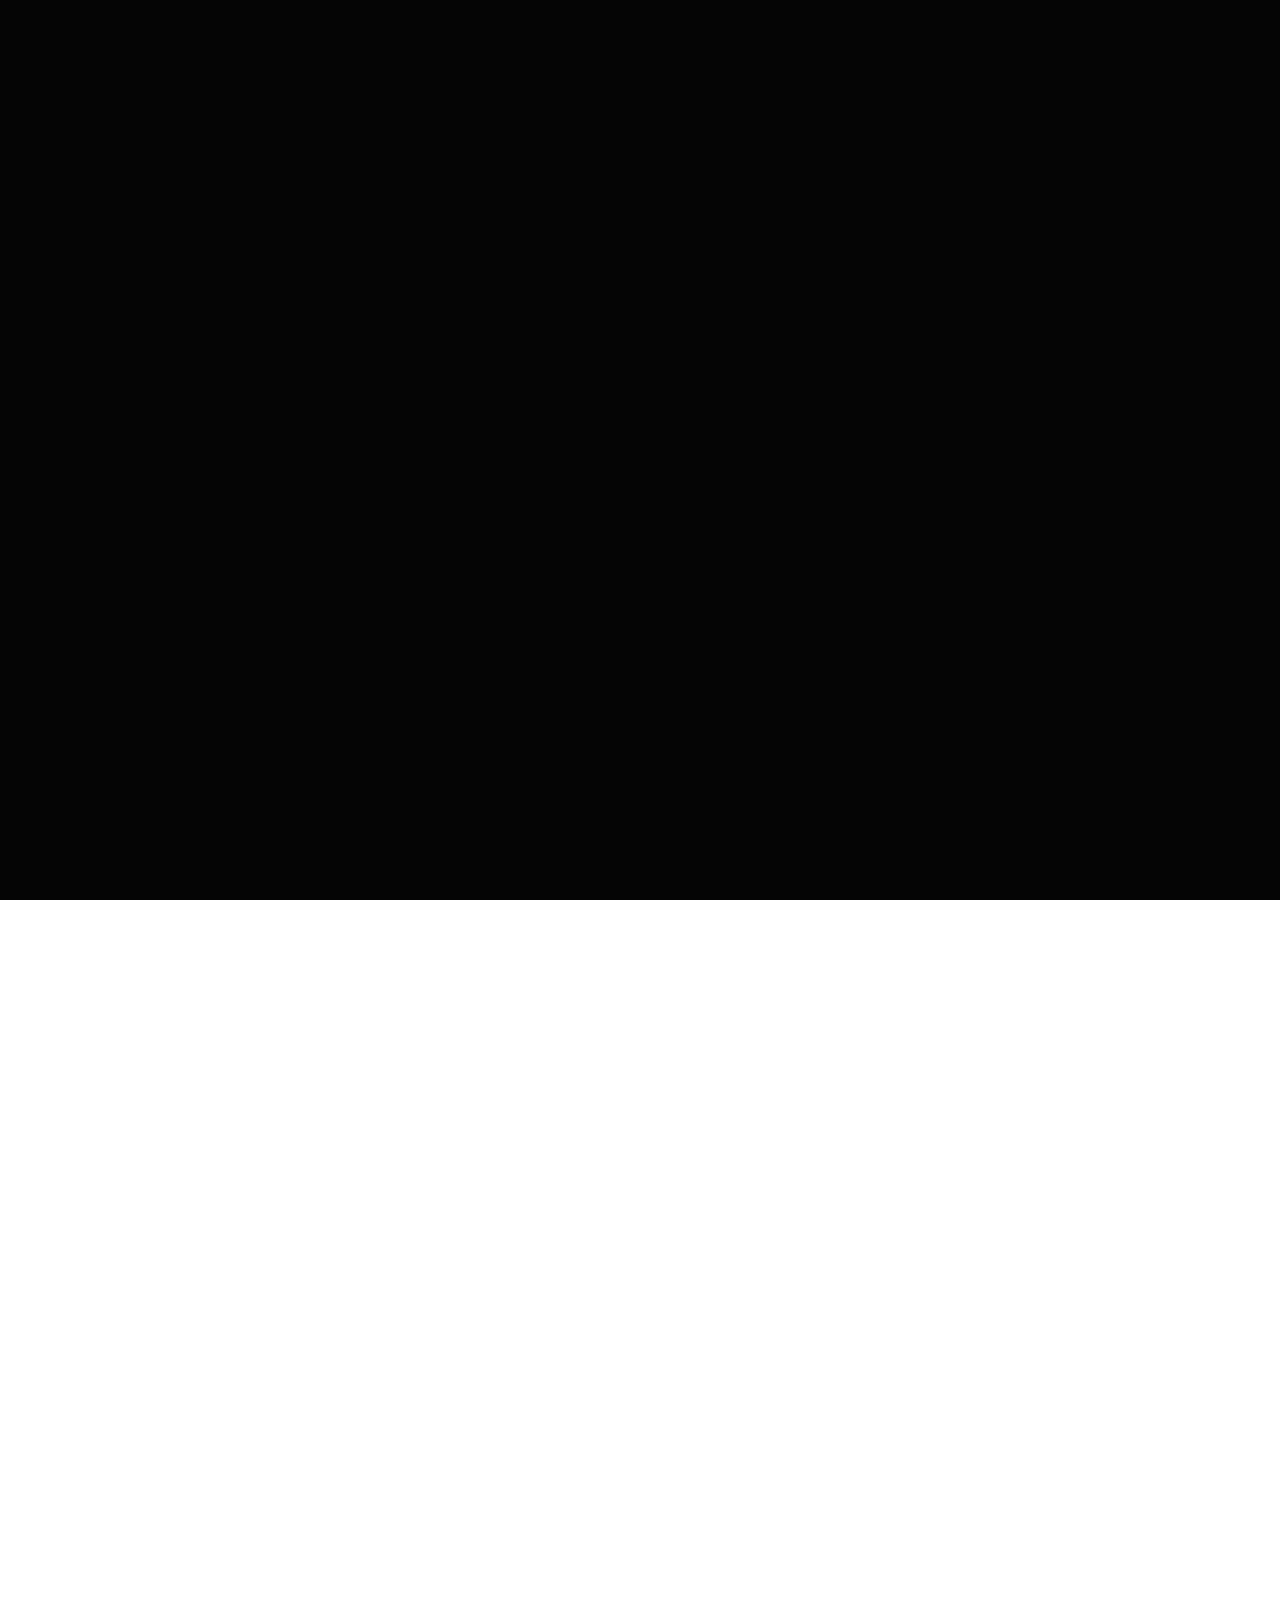
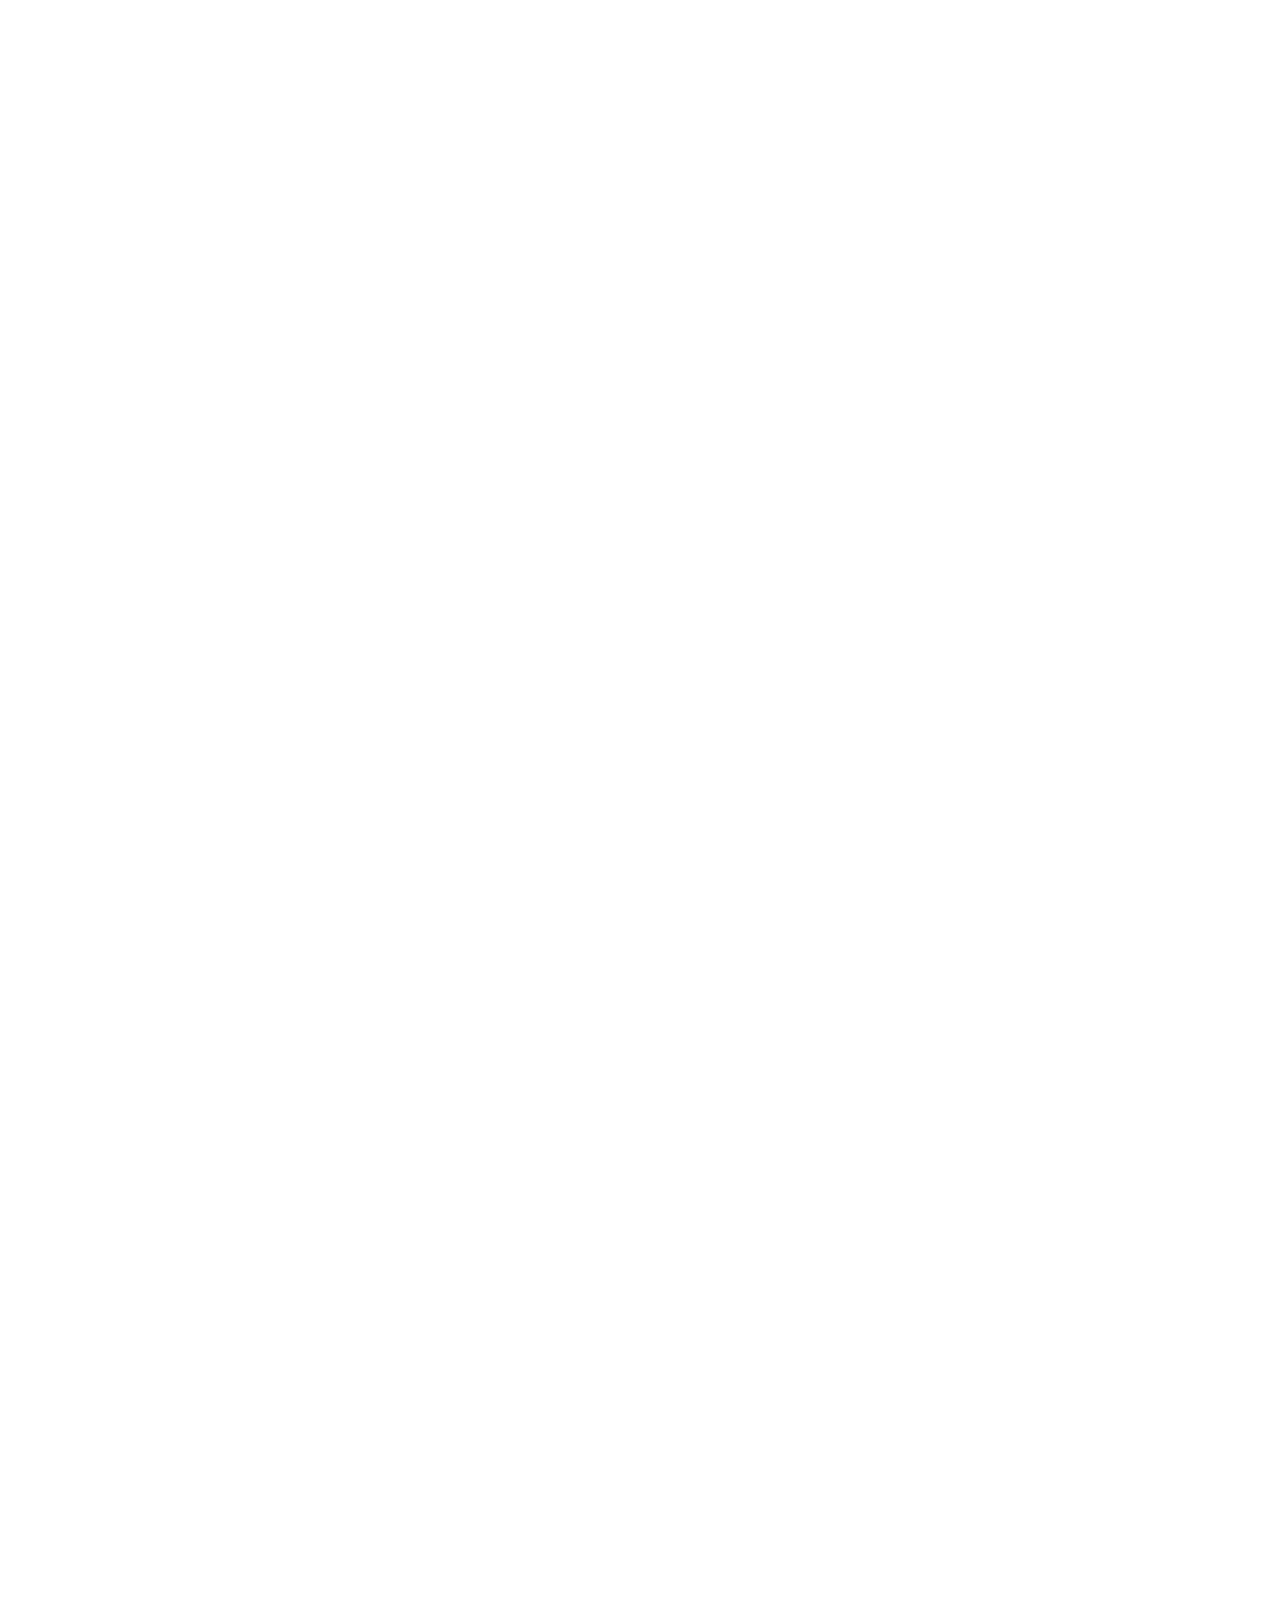
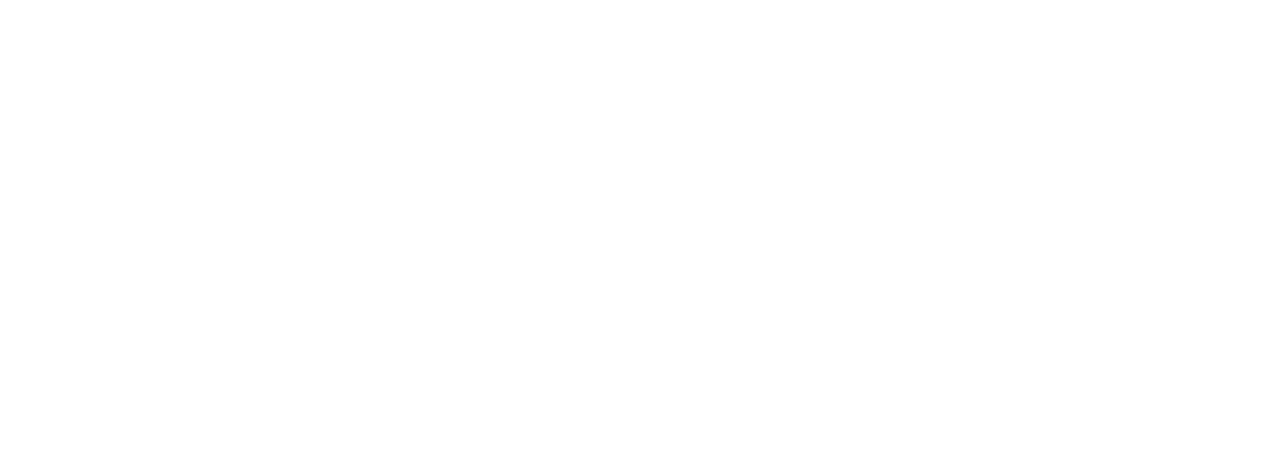
<file: index.html>
<!DOCTYPE html>
<html class="no-js" lang="en">

<head>

    <!--- basic page needs
    ================================================== -->
    <meta charset="utf-8">
    <title>Curriculum Vitae Colman Exequiel</title>
    <meta name="description" content="">
    <meta name="author" content="">

    <!-- mobile specific metas
    ================================================== -->
    <meta name="viewport" content="width=device-width, initial-scale=1">

    <!-- CSS
    ================================================== -->
    <link rel="stylesheet" href="css/base.css">
    <link rel="stylesheet" href="css/vendor.css">
    <link rel="stylesheet" href="css/main.css">

    <!-- script
    ================================================== -->
    <script src="js/modernizr.js"></script>
    <script src="js/pace.min.js"></script>

    <!-- favicons
    ================================================== -->
    <link rel="apple-touch-icon" sizes="180x180" href="apple-touch-icon.png">
    <link rel="icon" type="image/png" sizes="32x32" href="favicon-32x32.png">
    <link rel="icon" type="image/png" sizes="16x16" href="favicon-16x16.png">
    <link rel="manifest" href="site.webmanifest">

</head>

<body id="top">

    <div id="preloader">
        <div id="loader"></div>
    </div>

    <!-- site header
    ================================================== -->
    <header class="s-header">

        <div class="header-logo">
            <a class="site-logo" href="index.html">
                <img src="images/logo.png" alt="Homepage">
            </a>
        </div>

        <nav class="header-nav-wrap">
            <ul class="header-main-nav">
                <li class="current"><a class="smoothscroll" href="#intro" title="intro">Intro</a></li>
                <li><a class="smoothscroll" href="#about" title="about">About</a></li>
                <li><a class="smoothscroll" href="#services" title="services">Servicios</a></li>
                <li><a class="smoothscroll" href="#works" title="works">Trabajos</a></li>
                <li><a class="smoothscroll" href="#contact" title="contact us">Contactar</a></li>
            </ul>

            <ul class="header-social">
                <li><a href="https://github.com/caexequiel"><i class="fab fa-github" aria-hidden="true"></i></a></li>
                <li><a href="https://www.youtube.com/channel/UCHGMLG-lRmL5ixbbRNYFh_Q"><i class="fab fa-youtube"
                            aria-hidden="true"></i></a></li>
                <li><a href="https://www.linkedin.com/in/caexequiel"><i class="fab fa-linkedin"
                            aria-hidden="true"></i></a></li>

            </ul>
        </nav>

        <a class="header-menu-toggle" href="#"><span>Menu</span></a>

    </header> <!-- end s-header -->


    <!-- intro
    ================================================== -->
    <section id="intro" class="s-intro target-section">

        <div class="row intro-content">

            <div class="column large-9 mob-full intro-text">
                <h3>Hola, Soy Colman Adrián Exequiel</h3>
                <h1>
                    Profesor En Física <br>
                    Desarrollador De Software <br>
                    Y Analista De Datos
                </h1>
            </div>

            <div class="intro-scroll">
                <a href="#about" class="intro-scroll-link smoothscroll">
                    Scroll Por Más
                </a>
            </div>

            <div class="intro-grid"></div>
            <div class="intro-pic"></div>

        </div> <!-- end row -->

    </section> <!-- end intro -->


    <!-- about
    ================================================== -->
    <section id="about" class="s-about target-section">

        <div class="about-me">

            <div class="row heading-block" data-aos="fade-up">
                <div class="column large-full">
                    <h2 class="section-heading">Sobre Mi</h2>
                </div>
            </div>

            <div class="row about-me__content" data-aos="fade-up">
                <div class="column large-full about-me__text">
                    <p class="lead">
                        ¡Hola! Soy un profesional con formación en Ciencias Físicas y tengo un título como Profesor en
                        Física. Me apasiona la Ciencia de Datos y tengo experiencia en programación con Python. Además,
                        trabajé como profesor universitario durante 4 años, enseñando bioestadística.
                    </p>

                    <p>
                        Llevo varios años
                        desarrollando aplicaciones en Python y actualmente me estoy enfocando en crear aplicaciones
                        móviles con Android Studio. También tengo habilidades en modelado 3D y animación, con varios
                        proyectos personales desarrollados en este campo. Si necesitas ayuda en alguno de estos ámbitos,
                        estaré encantado de ayudarte. 
                    </p>
                    <p>
                        Mis habilidades se basan en el manejo de los siguientes lenguajes de programación y de
                        etiquetas: C++, Python, Java, HTML, Processing, Action script 3, JavaScript, CSS, Robótica con
                        Arduino, Análisis de datos con pandas, numpy, seaborn, etc.
                        Aprendizaje automático supervisado y no supervisado.
                    </p>

                    <p>
                        Me encanta el desarrollo creativo 3D, AR, VR y audiovisual. Desde pequeño, apasionado del arte y la tecnología, y siempre se ha soñado con poder combinar ambas pasiones
                        para crear experiencias únicas.

                        Comencé a aprender modelado y animación 3D en Blender en el 2016, y rápidamente
                        comencé a adquirir experiencias en esta herramienta realizando cursos en la UTN en desarrollo de 
                        videojuegos exportando modelosd a Unity. También tengo formación en impresión 3D, actualmente cuento
                        con dos impresoras Ender 3 que me permiten traer mis diseños al mindo físico.
                        
                    </p>

                    <p>
                        

                        Actualmente, estoy desarrollando una aplicación de realidad aumentada para educación.
                        Esta aplicación permitirá a los estudiantes aprender sobre diferentes temas de una forma
                        interactiva y divertida.
                    </p>
                </div>
            </div>

            <div class="row about-me__buttons">
                <div class="column large-half tab-full" data-aos="fade-up">
                    <a href="#0" class="btn btn--stroke full-width">Contratar</a>
                </div>
                <div class="column large-half tab-full" data-aos="fade-up">
                    <a href="#0" class="btn btn--primary full-width">Descarga CV</a>
                </div>
            </div>

        </div> <!-- end about-me -->

        <div class="about-experience">

            <div class="row heading-block" data-aos="fade-up">
                <div class="column large-full">
                    <h2 class="section-heading">Trabajos y Estudios</h2>
                </div>
            </div>

            <div class="row about-experience__timeline">

                <div class="column large-half tab-full" data-aos="fade-up">
                    <div class="timeline">

                        <div class="timeline__icon-wrap">
                            <span class="timeline__icon timeline__icon--work"></span>
                        </div>

                        <div class="timeline__block">
                            <div class="timeline__bullet"></div>
                            <div class="timeline__header">
                                <p class="timeline__timeframe">Agosto 2017 - Present</p>
                                <h3 class="item-title">Awesome Studio</h3>
                                <h5>Lead Designer</h5>
                            </div>
                            <div class="timeline__desc">
                                <p>Lorem ipsum Occaecat do esse ex et dolor culpa nisi ex in magna consectetur nisi
                                    cupidatat laboris esse eiusmod deserunt aute do quis velit esse sed Ut proident
                                    cupidatat nulla esse cillum laborum occaecat nostrud sit dolor incididunt amet est
                                    occaecat nisi.</p>
                            </div>
                        </div>

                        <div class="timeline__block">
                            <div class="timeline__bullet"></div>
                            <div class="timeline__header">
                                <p class="timeline__timeframe">July 2017 - June 2018</p>
                                <h3 class="item-title">Super Cool Agency</h3>
                                <h5>Frontend Developer</h5>
                            </div>
                            <div class="timeline__desc">
                                <p>Lorem ipsum Occaecat do esse ex et dolor culpa nisi ex in magna consectetur nisi
                                    cupidatat laboris esse eiusmod deserunt aute do quis velit esse sed Ut proident
                                    cupidatat nulla esse cillum laborum occaecat nostrud sit dolor incididunt amet est
                                    occaecat nisi.</p>
                            </div>
                        </div>

                        <div class="timeline__block">
                            <div class="timeline__bullet"></div>
                            <div class="timeline__header">
                                <p class="timeline__timeframe">March 2016 - June 2017</p>
                                <h3 class="item-title">Epic Design Studio</h3>
                                <h5>Frontend Developer</h5>
                            </div>
                            <div class="timeline__desc">
                                <p>Lorem ipsum Occaecat do esse ex et dolor culpa nisi ex in magna consectetur nisi
                                    cupidatat laboris esse eiusmod deserunt aute do quis velit esse sed Ut proident
                                    cupidatat nulla esse cillum laborum occaecat nostrud sit dolor incididunt amet est
                                    occaecat nisi.</p>
                            </div>
                        </div>

                    </div>
                </div>

                <div class="column large-half tab-full" data-aos="fade-up">
                    <div class="timeline">

                        <div class="timeline__icon-wrap">
                            <span class="timeline__icon timeline__icon--education"></span>
                        </div>

                        <div class="timeline__block">
                            <div class="timeline__bullet"></div>
                            <div class="timeline__header">
                                <p class="timeline__timeframe">July 2011 - June 2015</p>
                                <h3 class="item-title">University of Life</h3>
                                <h5>Master Degree</h5>
                            </div>
                            <div class="timeline__desc">
                                <p>Lorem ipsum Occaecat do esse ex et dolor culpa nisi ex in magna consectetur nisi
                                    cupidatat laboris esse eiusmod deserunt aute do quis velit esse sed Ut proident
                                    cupidatat nulla esse cillum laborum occaecat nostrud sit dolor incididunt amet est
                                    occaecat nisi.</p>
                            </div>
                        </div>

                        <div class="timeline__block">
                            <div class="timeline__bullet"></div>
                            <div class="timeline__header">
                                <p class="timeline__timeframe">July 2009 - June 2011</p>
                                <h3 class="item-title">State Design University</h3>
                                <h5>Bachelor Degree</h5>
                            </div>
                            <div class="timeline__desc">
                                <p>Lorem ipsum Occaecat do esse ex et dolor culpa nisi ex in magna consectetur nisi
                                    cupidatat laboris esse eiusmod deserunt aute do quis velit esse sed Ut proident
                                    cupidatat nulla esse cillum laborum occaecat nostrud sit dolor incididunt amet est
                                    occaecat nisi.</p>
                            </div>
                        </div>

                        <div class="timeline__block">
                            <div class="timeline__bullet"></div>
                            <div class="timeline__header">
                                <p class="timeline__timeframe">July 2005 - June 2009</p>
                                <h3 class="item-title">School of Hard Knocks</h3>
                                <h5>Bachelor Degree</h5>
                            </div>
                            <div class="timeline__desc">
                                <p>Lorem ipsum Occaecat do esse ex et dolor culpa nisi ex in magna consectetur nisi
                                    cupidatat laboris esse eiusmod deserunt aute do quis velit esse sed Ut proident
                                    cupidatat nulla esse cillum laborum occaecat nostrud sit dolor incididunt amet est
                                    occaecat nisi.</p>
                            </div>
                        </div>

                    </div>
                </div>
            </div>

        </div> <!-- end about-experience -->

    </section> <!-- end s-about -->
    <!-- Java Script
    ================================================== -->
    <script src="js/jquery-3.2.1.min.js"></script>
    <script src="js/plugins.js"></script>
    <script src="js/main.js"></script>

</body>
</file>
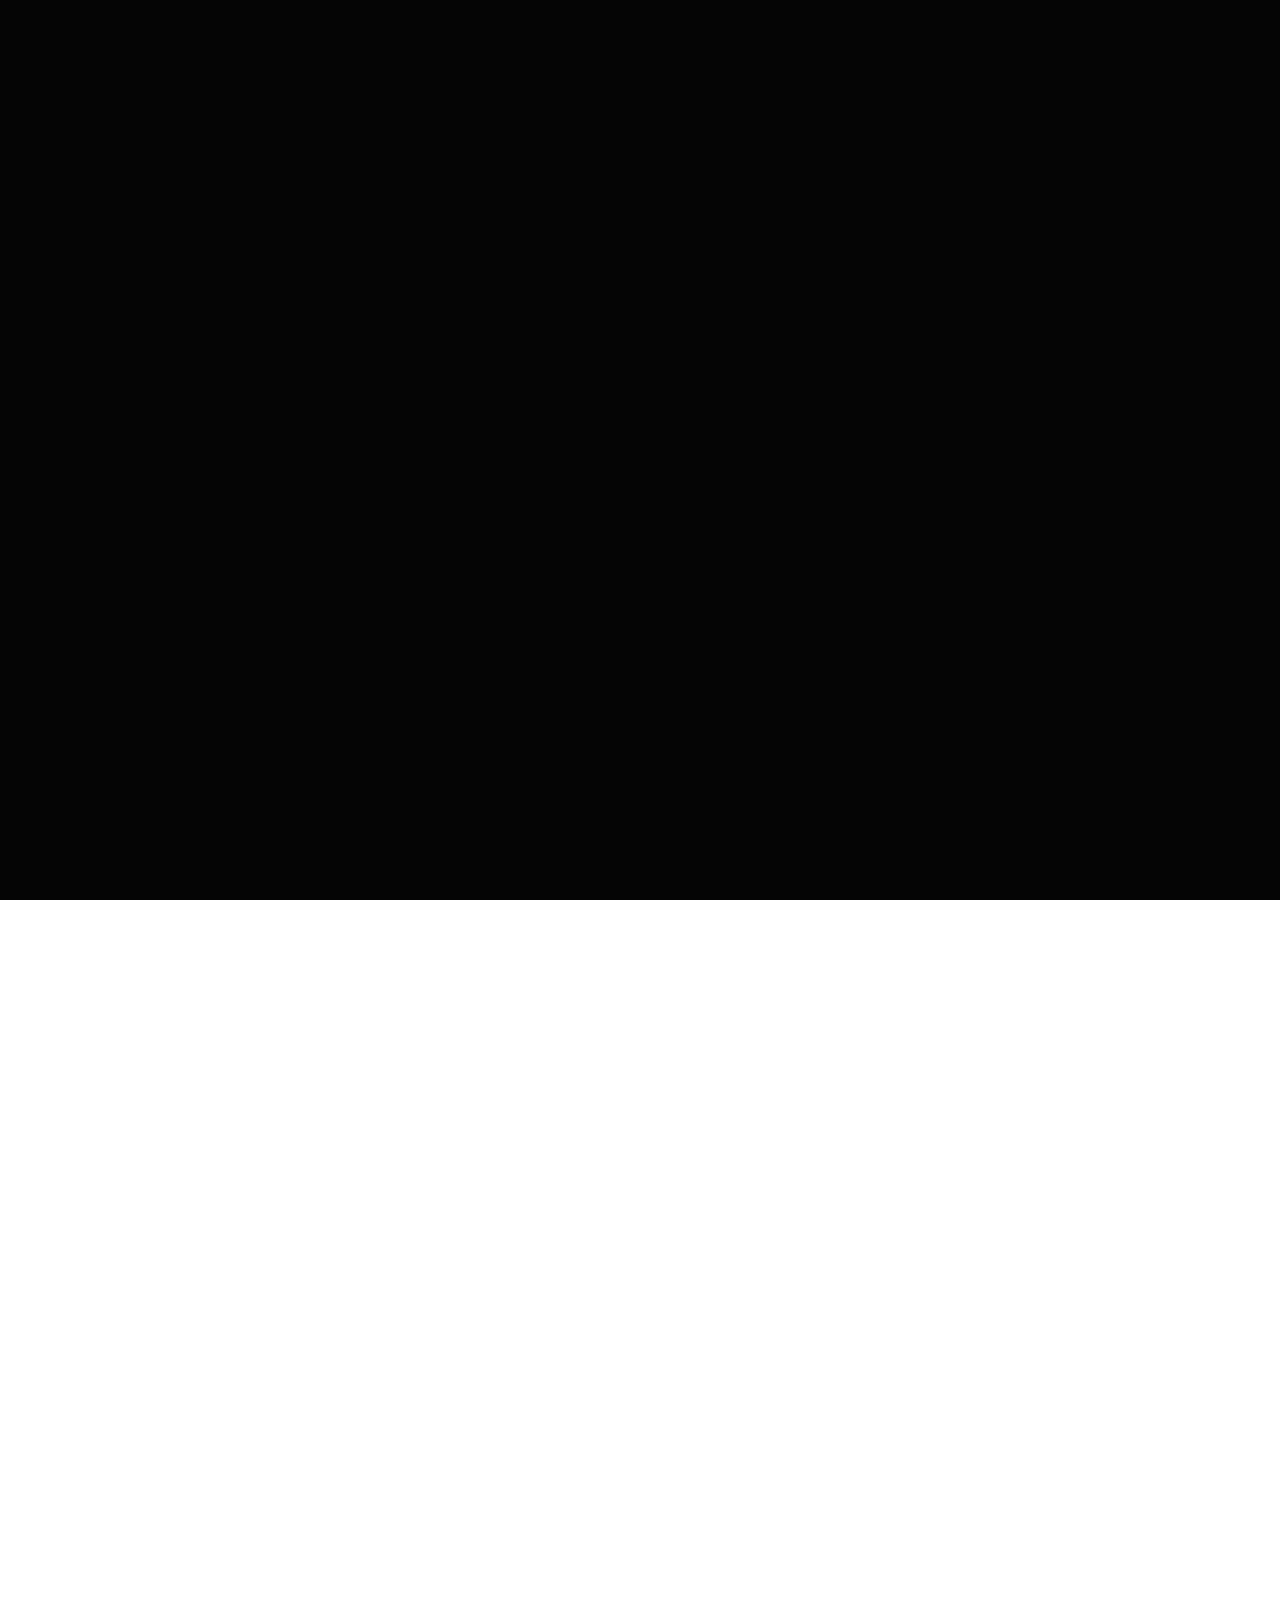
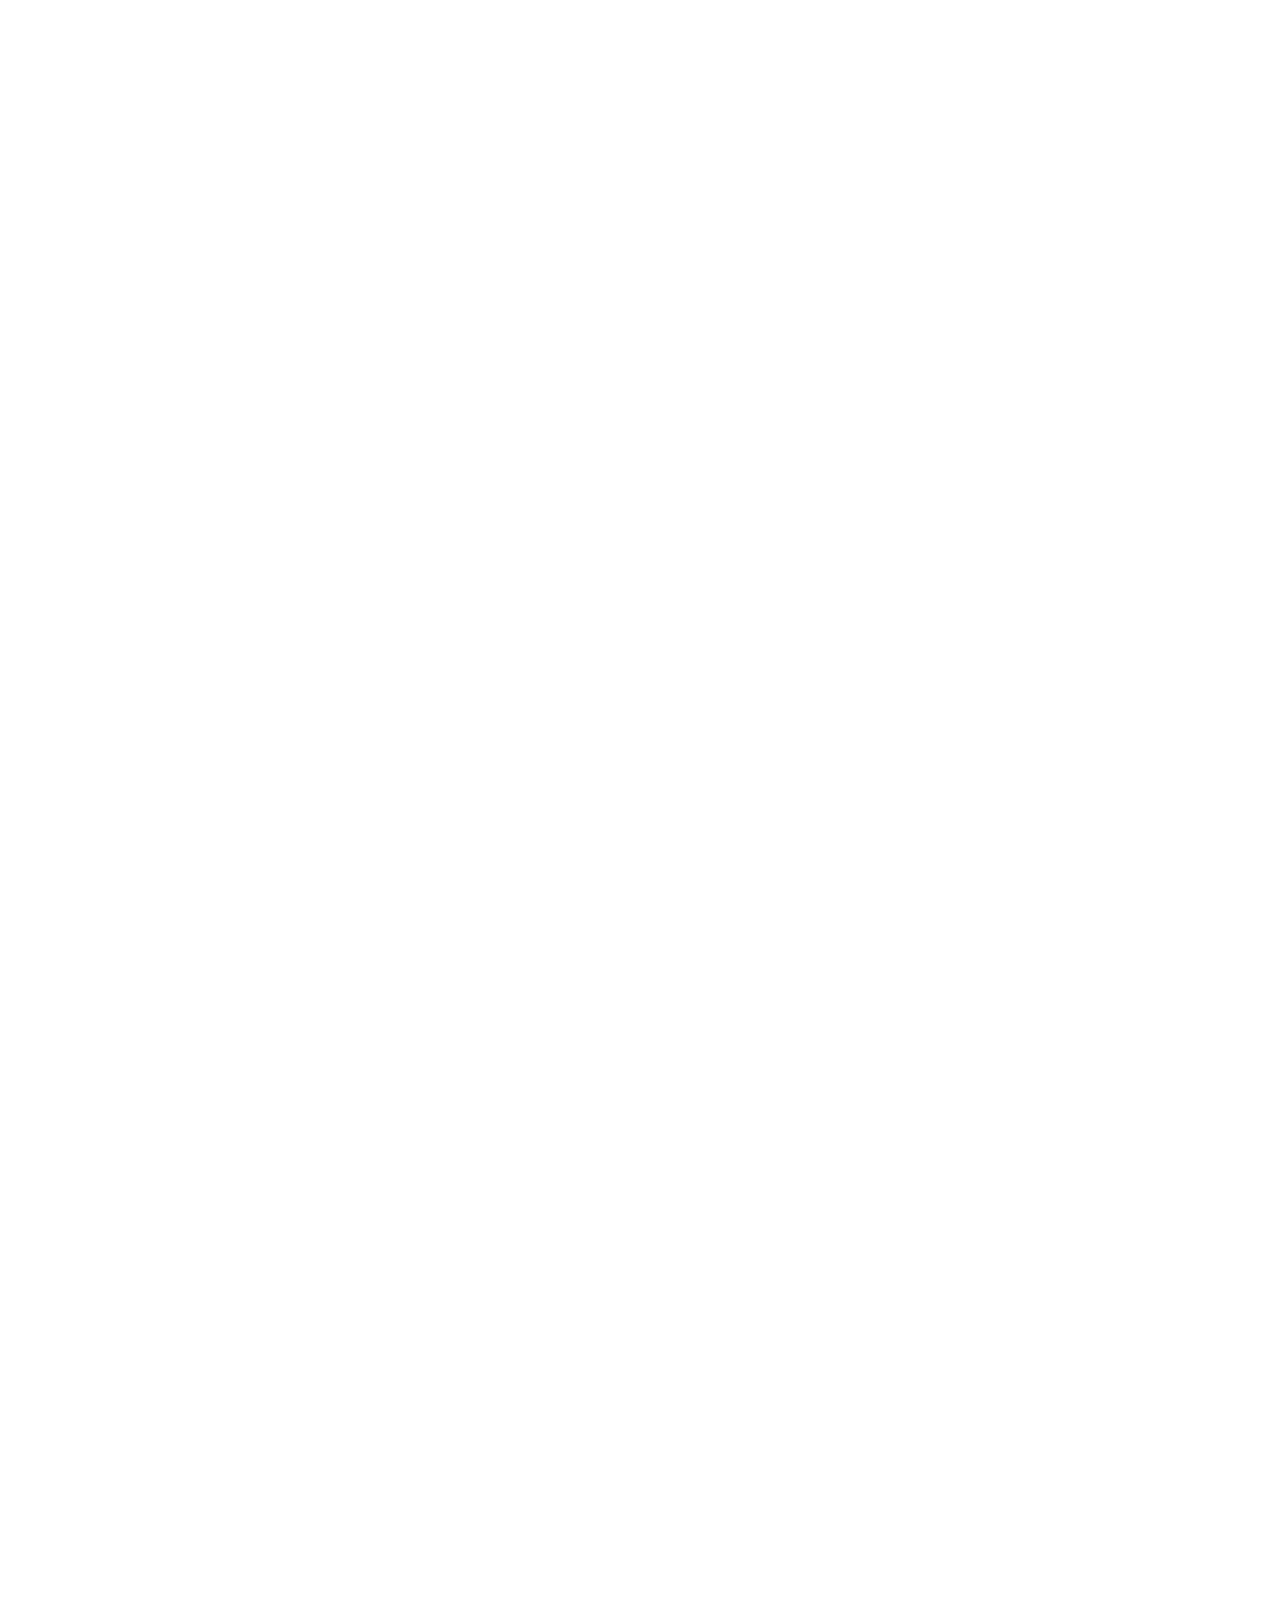
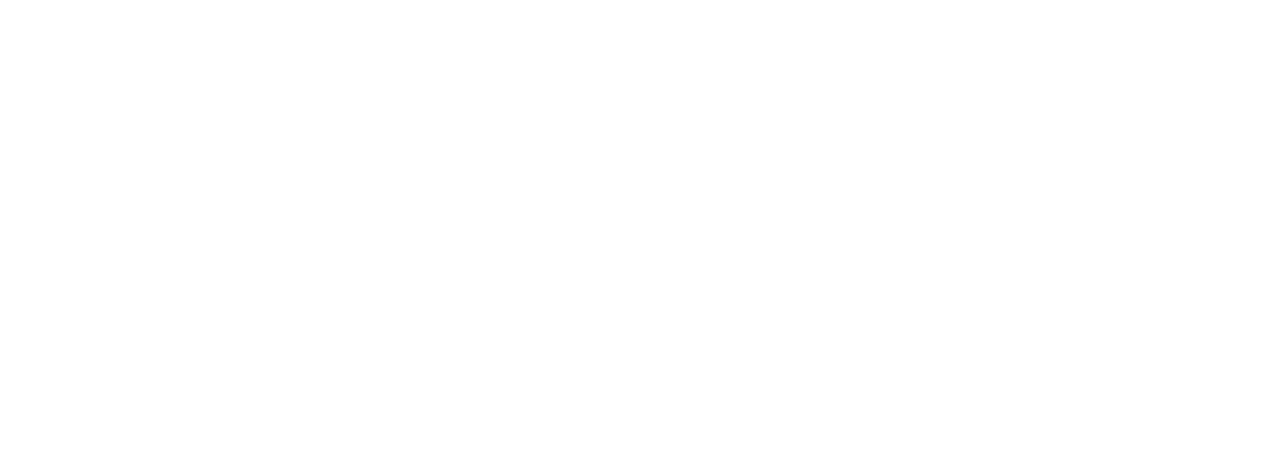
<file: index - copia.html>
<!DOCTYPE html>
<html class="no-js" lang="en">

<head>

    <!--- basic page needs
    ================================================== -->
    <meta charset="utf-8">
    <title>Curriculum Vitae Colman Exequiel</title>
    <meta name="description" content="">
    <meta name="author" content="">

    <!-- mobile specific metas
    ================================================== -->
    <meta name="viewport" content="width=device-width, initial-scale=1">

    <!-- CSS
    ================================================== -->
    <link rel="stylesheet" href="css/base.css">
    <link rel="stylesheet" href="css/vendor.css">
    <link rel="stylesheet" href="css/main.css">

    <!-- script
    ================================================== -->
    <script src="js/modernizr.js"></script>
    <script src="js/pace.min.js"></script>

    <!-- favicons
    ================================================== -->
    <link rel="apple-touch-icon" sizes="180x180" href="apple-touch-icon.png">
    <link rel="icon" type="image/png" sizes="32x32" href="favicon-32x32.png">
    <link rel="icon" type="image/png" sizes="16x16" href="favicon-16x16.png">
    <link rel="manifest" href="site.webmanifest">

</head>

<body id="top">

    <div id="preloader">
        <div id="loader"></div>
    </div>

    <!-- site header
    ================================================== -->
    <header class="s-header">

        <div class="header-logo">
            <a class="site-logo" href="index.html">
                <img src="images/logo.png" alt="Homepage">
            </a>
        </div>

        <nav class="header-nav-wrap">
            <ul class="header-main-nav">
                <li class="current"><a class="smoothscroll" href="#intro" title="intro">Intro</a></li>
                <li><a class="smoothscroll" href="#about" title="about">About</a></li>
                <li><a class="smoothscroll" href="#services" title="services">Servicios</a></li>
                <li><a class="smoothscroll" href="#works" title="works">Trabajos</a></li>
                <li><a class="smoothscroll" href="#contact" title="contact us">Contactar</a></li>
            </ul>

            <ul class="header-social">
                <li><a href="https://github.com/caexequiel"><i class="fab fa-github" aria-hidden="true"></i></a></li>
                <li><a href="https://www.youtube.com/channel/UCHGMLG-lRmL5ixbbRNYFh_Q"><i class="fab fa-youtube"
                            aria-hidden="true"></i></a></li>
                <li><a href="https://www.linkedin.com/in/caexequiel"><i class="fab fa-linkedin"
                            aria-hidden="true"></i></a></li>

            </ul>
        </nav>

        <a class="header-menu-toggle" href="#"><span>Menu</span></a>

    </header> <!-- end s-header -->


    <!-- intro
    ================================================== -->
    <section id="intro" class="s-intro target-section">

        <div class="row intro-content">

            <div class="column large-9 mob-full intro-text">
                <h3>Hola, Soy Colman Adrián Exequiel</h3>
                <h1>
                    Profesor En Física <br>
                    Desarrollador De Software <br>
                    Y Analista De Datos
                </h1>
            </div>

            <div class="intro-scroll">
                <a href="#about" class="intro-scroll-link smoothscroll">
                    Scroll Por Más
                </a>
            </div>

            <div class="intro-grid"></div>
            <div class="intro-pic"></div>

        </div> <!-- end row -->

    </section> <!-- end intro -->


    <!-- about
    ================================================== -->
    <section id="about" class="s-about target-section">

        <div class="about-me">

            <div class="row heading-block" data-aos="fade-up">
                <div class="column large-full">
                    <h2 class="section-heading">Sobre Mi</h2>
                </div>
            </div>

            <div class="row about-me__content" data-aos="fade-up">
                <div class="column large-full about-me__text">
                    <p class="lead">
                        ¡Hola! Soy un profesional con formación en Ciencias Físicas y tengo un título como Profesor en
                        Física. Me apasiona la Ciencia de Datos y tengo experiencia en programación con Python. Además,
                        trabajé como profesor universitario durante 4 años, enseñando bioestadística.
                    </p>

                    <p>
                        Llevo varios años
                        desarrollando aplicaciones en Python y actualmente me estoy enfocando en crear aplicaciones
                        móviles con Android Studio. También tengo habilidades en modelado 3D y animación, con varios
                        proyectos personales desarrollados en este campo. Si necesitas ayuda en alguno de estos ámbitos,
                        estaré encantado de ayudarte. 
                    </p>
                    <p>
                        Mis habilidades se basan en el manejo de los siguientes lenguajes de programación y de
                        etiquetas: C++, Python, Java, HTML, Processing, Action script 3, JavaScript, CSS, Robótica con
                        Arduino, Análisis de datos con pandas, numpy, seaborn, etc.
                        Aprendizaje automático supervisado y no supervisado.
                    </p>

                    <p>
                        Me encanta el desarrollo creativo 3D, AR, VR y audiovisual. Desde pequeño, apasionado del arte y la tecnología, y siempre se ha soñado con poder combinar ambas pasiones
                        para crear experiencias únicas.

                        Comencé a aprender modelado y animación 3D en Blender en el 2016, y rápidamente
                        comencé a adquirir experiencias en esta herramienta realizando cursos en la UTN en desarrollo de 
                        videojuegos exportando modelosd a Unity. También tengo formación en impresión 3D, actualmente cuento
                        con dos impresoras Ender 3 que me permiten traer mis diseños al mindo físico.
                        
                    </p>

                    <p>
                        

                        Actualmente, estoy desarrollando una aplicación de realidad aumentada para educación.
                        Esta aplicación permitirá a los estudiantes aprender sobre diferentes temas de una forma
                        interactiva y divertida.
                    </p>
                </div>
            </div>

            <div class="row about-me__buttons">
                <div class="column large-half tab-full" data-aos="fade-up">
                    <a href="#0" class="btn btn--stroke full-width">Contratar</a>
                </div>
                <div class="column large-half tab-full" data-aos="fade-up">
                    <a href="#0" class="btn btn--primary full-width">Descarga CV</a>
                </div>
            </div>

        </div> <!-- end about-me -->

        <div class="about-experience">

            <div class="row heading-block" data-aos="fade-up">
                <div class="column large-full">
                    <h2 class="section-heading">Work & Education</h2>
                </div>
            </div>

            <div class="row about-experience__timeline">

                <div class="column large-half tab-full" data-aos="fade-up">
                    <div class="timeline">

                        <div class="timeline__icon-wrap">
                            <span class="timeline__icon timeline__icon--work"></span>
                        </div>

                        <div class="timeline__block">
                            <div class="timeline__bullet"></div>
                            <div class="timeline__header">
                                <p class="timeline__timeframe">July 2018 - Present</p>
                                <h3 class="item-title">Awesome Studio</h3>
                                <h5>Lead Designer</h5>
                            </div>
                            <div class="timeline__desc">
                                <p>Lorem ipsum Occaecat do esse ex et dolor culpa nisi ex in magna consectetur nisi
                                    cupidatat laboris esse eiusmod deserunt aute do quis velit esse sed Ut proident
                                    cupidatat nulla esse cillum laborum occaecat nostrud sit dolor incididunt amet est
                                    occaecat nisi.</p>
                            </div>
                        </div>

                        <div class="timeline__block">
                            <div class="timeline__bullet"></div>
                            <div class="timeline__header">
                                <p class="timeline__timeframe">July 2017 - June 2018</p>
                                <h3 class="item-title">Super Cool Agency</h3>
                                <h5>Frontend Developer</h5>
                            </div>
                            <div class="timeline__desc">
                                <p>Lorem ipsum Occaecat do esse ex et dolor culpa nisi ex in magna consectetur nisi
                                    cupidatat laboris esse eiusmod deserunt aute do quis velit esse sed Ut proident
                                    cupidatat nulla esse cillum laborum occaecat nostrud sit dolor incididunt amet est
                                    occaecat nisi.</p>
                            </div>
                        </div>

                        <div class="timeline__block">
                            <div class="timeline__bullet"></div>
                            <div class="timeline__header">
                                <p class="timeline__timeframe">March 2016 - June 2017</p>
                                <h3 class="item-title">Epic Design Studio</h3>
                                <h5>Frontend Developer</h5>
                            </div>
                            <div class="timeline__desc">
                                <p>Lorem ipsum Occaecat do esse ex et dolor culpa nisi ex in magna consectetur nisi
                                    cupidatat laboris esse eiusmod deserunt aute do quis velit esse sed Ut proident
                                    cupidatat nulla esse cillum laborum occaecat nostrud sit dolor incididunt amet est
                                    occaecat nisi.</p>
                            </div>
                        </div>

                    </div>
                </div>

                <div class="column large-half tab-full" data-aos="fade-up">
                    <div class="timeline">

                        <div class="timeline__icon-wrap">
                            <span class="timeline__icon timeline__icon--education"></span>
                        </div>

                        <div class="timeline__block">
                            <div class="timeline__bullet"></div>
                            <div class="timeline__header">
                                <p class="timeline__timeframe">July 2011 - June 2015</p>
                                <h3 class="item-title">University of Life</h3>
                                <h5>Master Degree</h5>
                            </div>
                            <div class="timeline__desc">
                                <p>Lorem ipsum Occaecat do esse ex et dolor culpa nisi ex in magna consectetur nisi
                                    cupidatat laboris esse eiusmod deserunt aute do quis velit esse sed Ut proident
                                    cupidatat nulla esse cillum laborum occaecat nostrud sit dolor incididunt amet est
                                    occaecat nisi.</p>
                            </div>
                        </div>

                        <div class="timeline__block">
                            <div class="timeline__bullet"></div>
                            <div class="timeline__header">
                                <p class="timeline__timeframe">July 2009 - June 2011</p>
                                <h3 class="item-title">State Design University</h3>
                                <h5>Bachelor Degree</h5>
                            </div>
                            <div class="timeline__desc">
                                <p>Lorem ipsum Occaecat do esse ex et dolor culpa nisi ex in magna consectetur nisi
                                    cupidatat laboris esse eiusmod deserunt aute do quis velit esse sed Ut proident
                                    cupidatat nulla esse cillum laborum occaecat nostrud sit dolor incididunt amet est
                                    occaecat nisi.</p>
                            </div>
                        </div>

                        <div class="timeline__block">
                            <div class="timeline__bullet"></div>
                            <div class="timeline__header">
                                <p class="timeline__timeframe">July 2005 - June 2009</p>
                                <h3 class="item-title">School of Hard Knocks</h3>
                                <h5>Bachelor Degree</h5>
                            </div>
                            <div class="timeline__desc">
                                <p>Lorem ipsum Occaecat do esse ex et dolor culpa nisi ex in magna consectetur nisi
                                    cupidatat laboris esse eiusmod deserunt aute do quis velit esse sed Ut proident
                                    cupidatat nulla esse cillum laborum occaecat nostrud sit dolor incididunt amet est
                                    occaecat nisi.</p>
                            </div>
                        </div>

                    </div>
                </div>
            </div>

        </div> <!-- end about-experience -->

    </section> <!-- end s-about -->




    <!-- Java Script
    ================================================== -->
    <script src="js/jquery-3.2.1.min.js"></script>
    <script src="js/plugins.js"></script>
    <script src="js/main.js"></script>

</body>
</file>
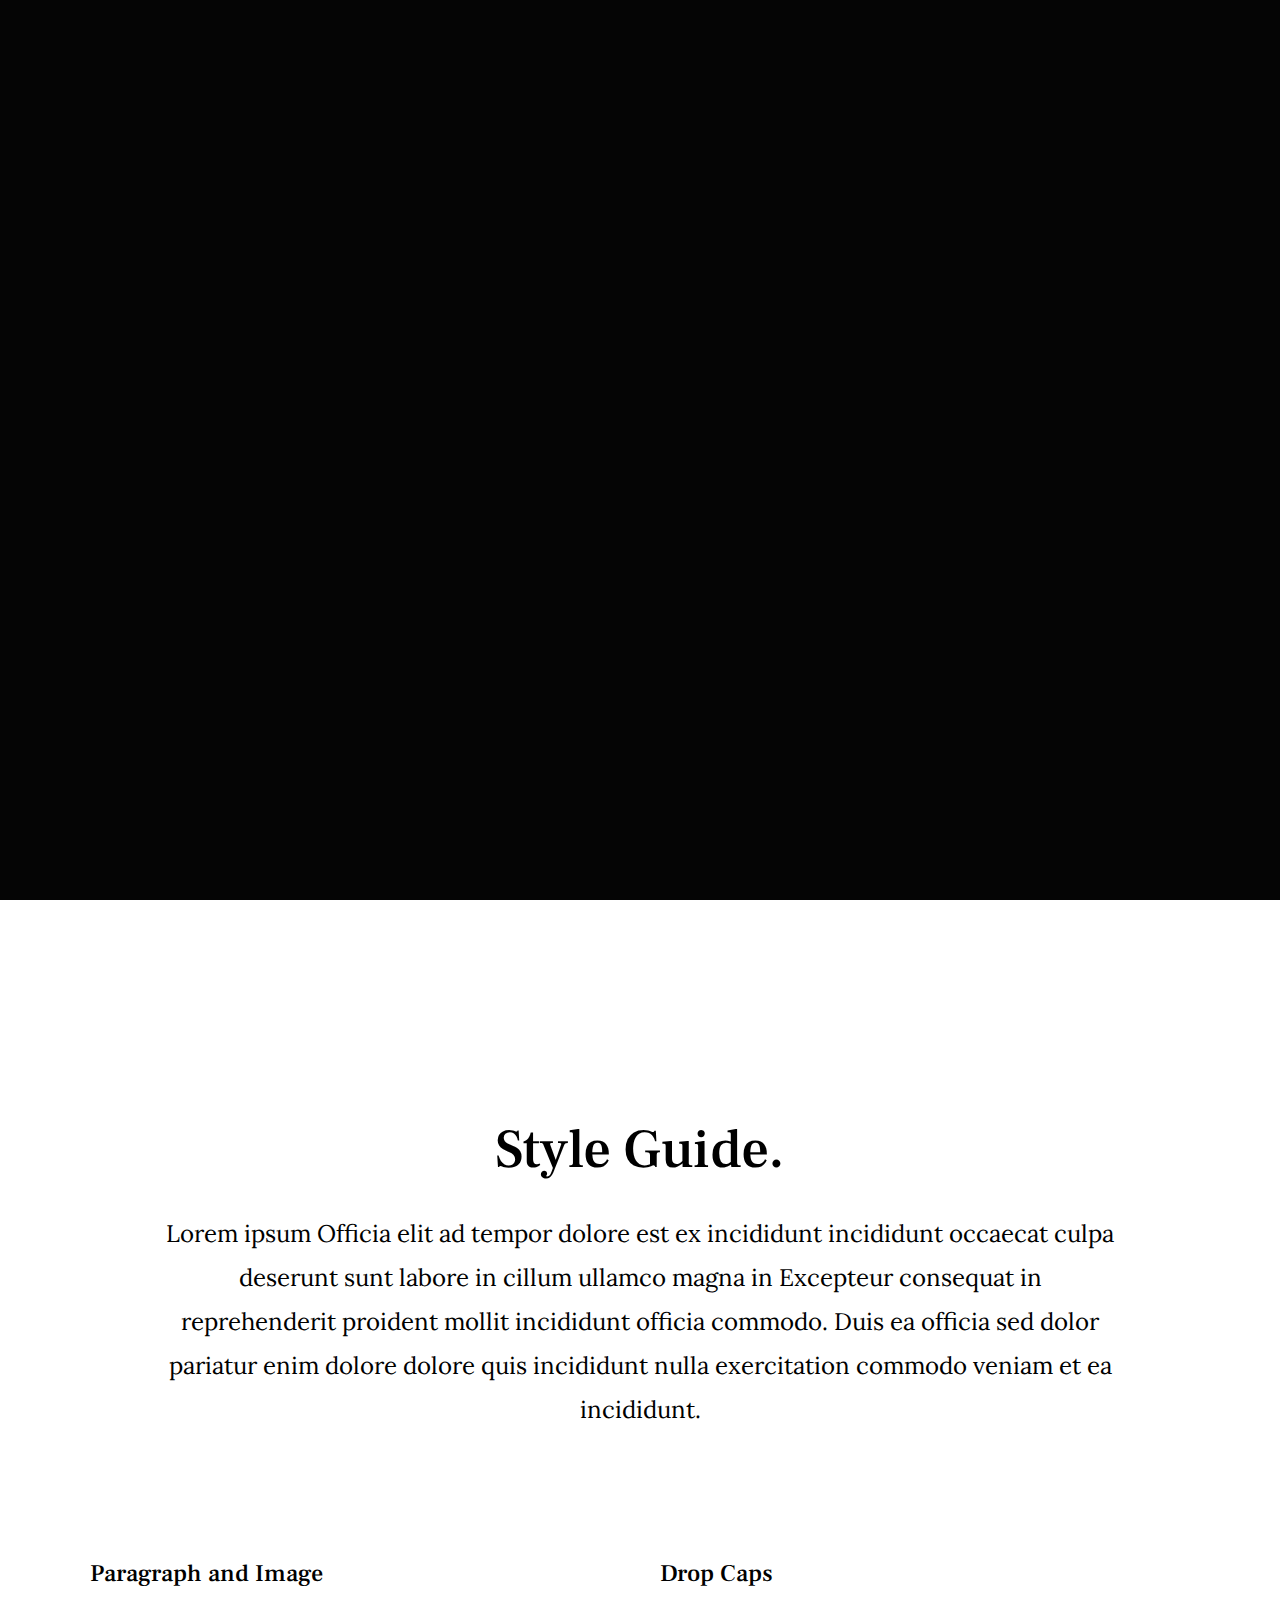
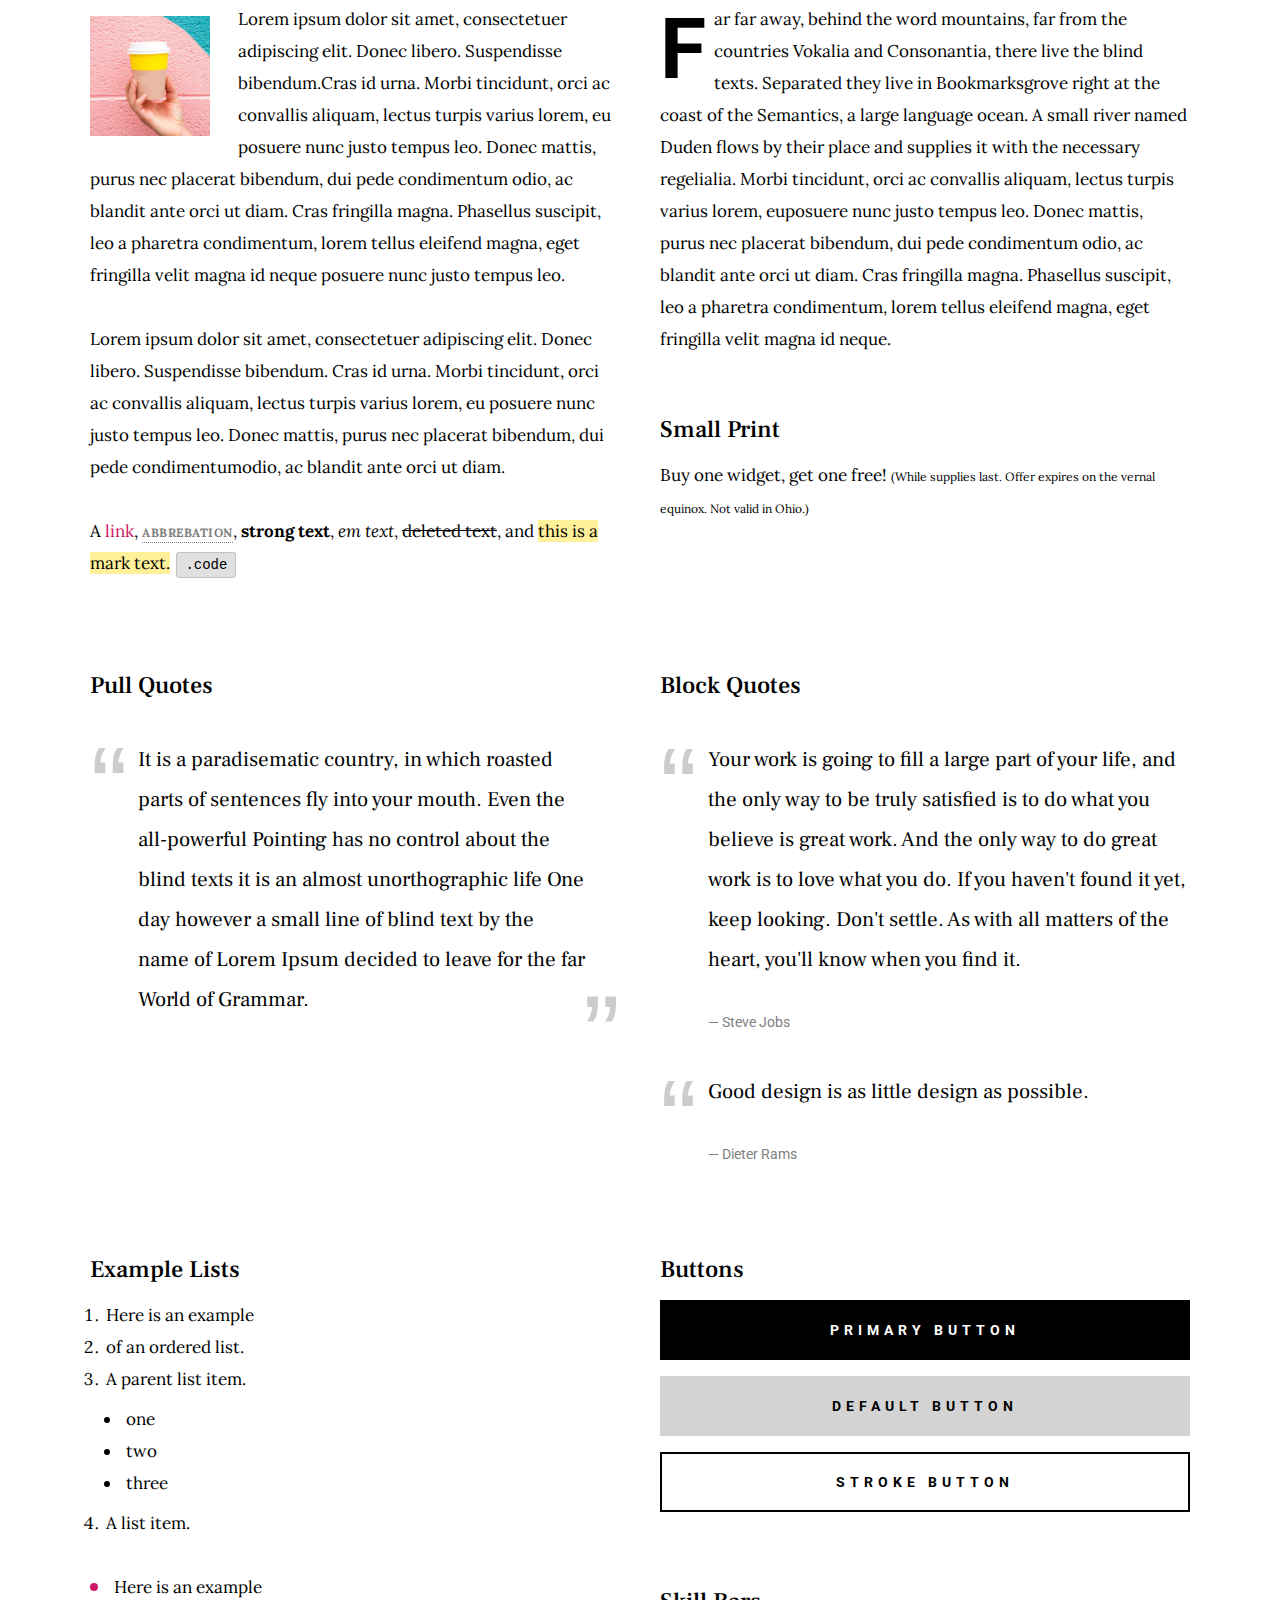
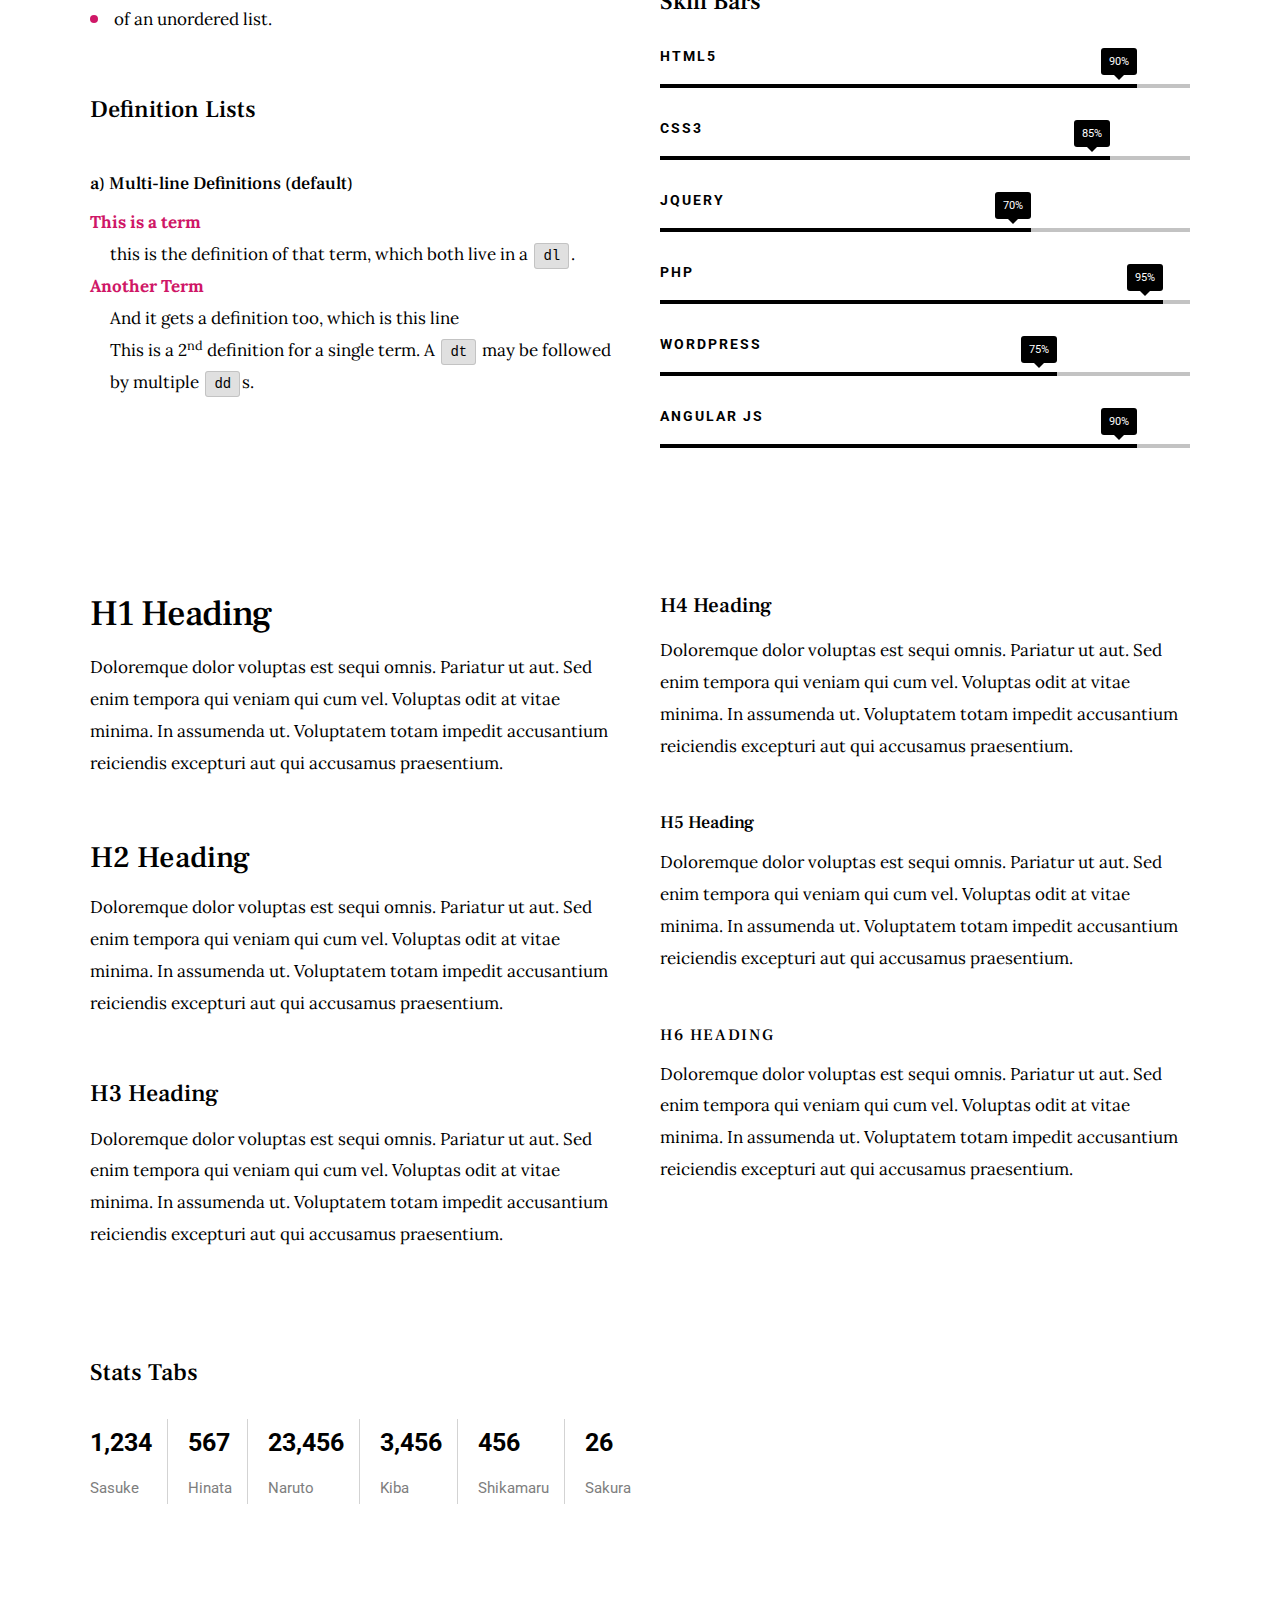
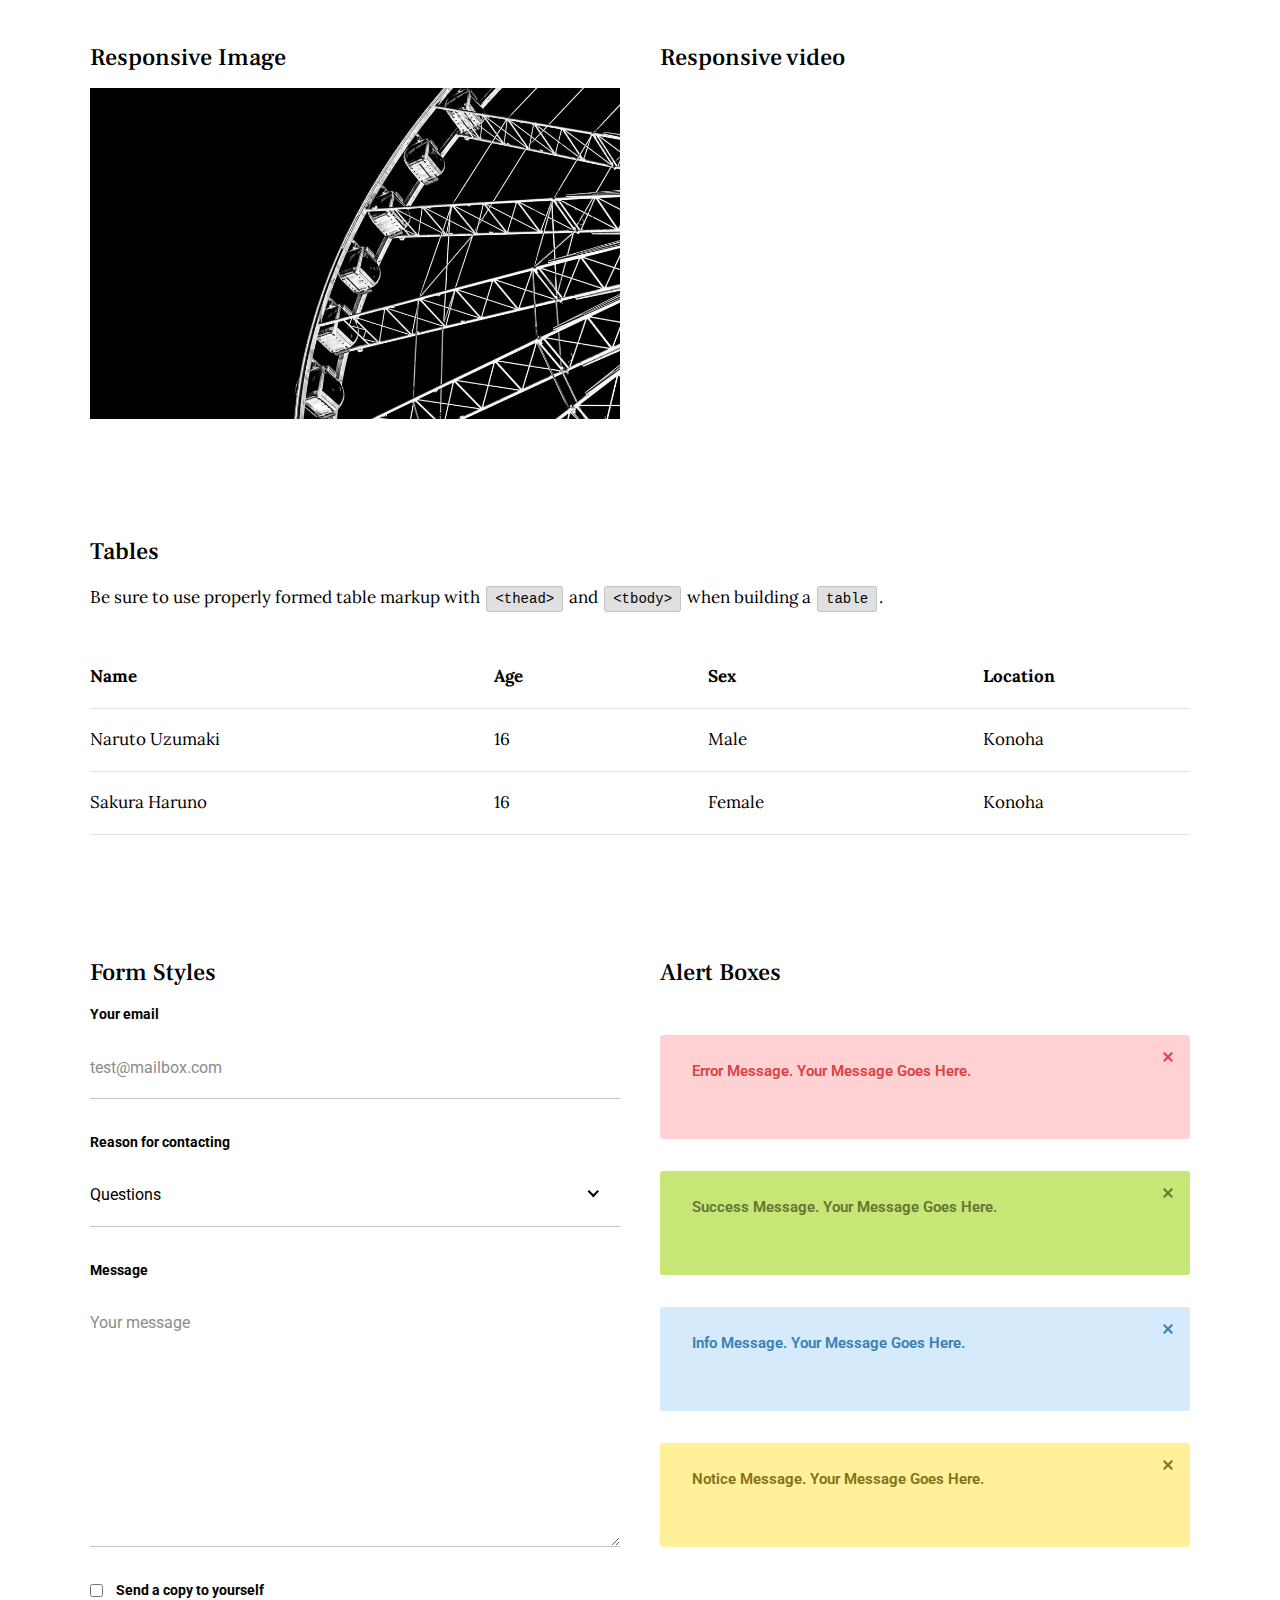
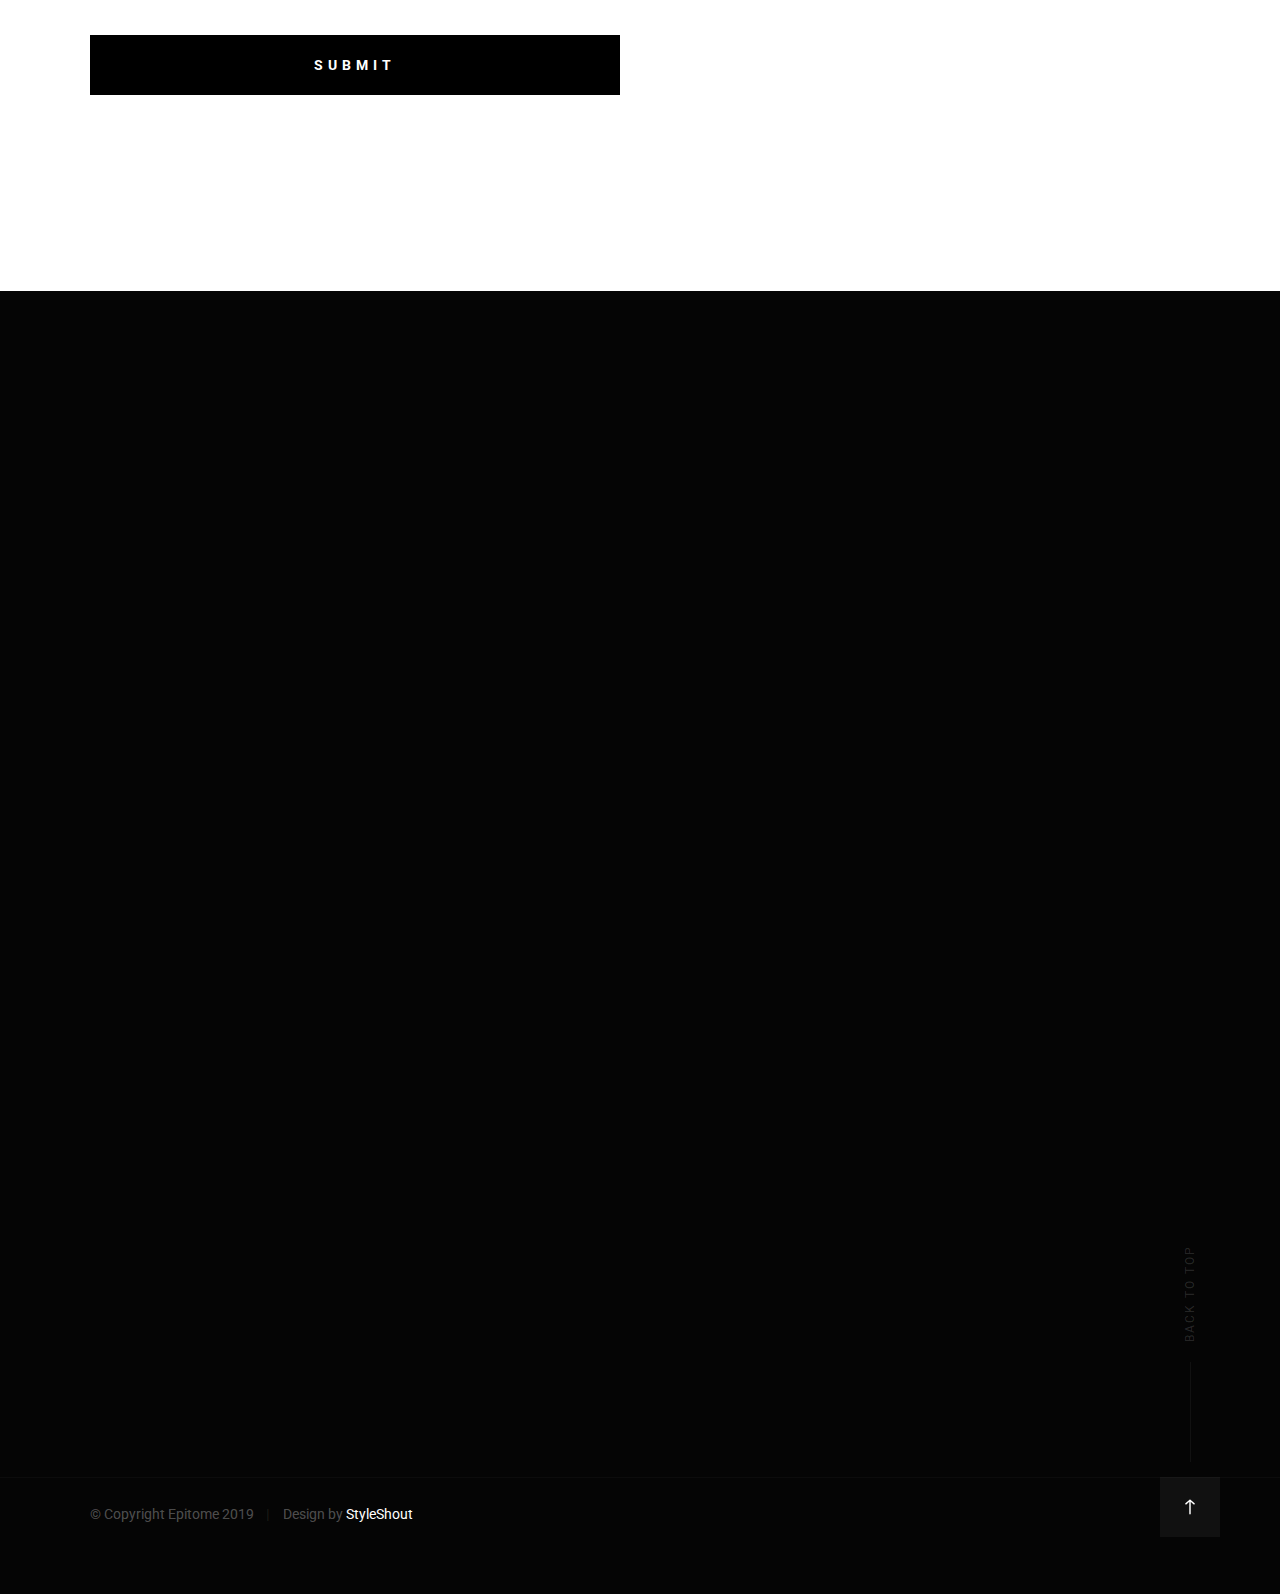
<file: styles.html>
<!DOCTYPE html>
<html class="no-js" lang="en">
<head>

    <!--- basic page needs
    ================================================== -->
    <meta charset="utf-8">
    <title>Epitome - Styles</title>
    <meta name="description" content="">
    <meta name="author" content="">

    <!-- mobile specific metas
    ================================================== -->
    <meta name="viewport" content="width=device-width, initial-scale=1">

    <!-- CSS
    ================================================== -->
    <link rel="stylesheet" href="css/base.css">
    <link rel="stylesheet" href="css/vendor.css">
    <link rel="stylesheet" href="css/main.css">

    <style type="text/css" media="screen">
        .s-styles { 
            background-color: #ffffff;
            padding-top: 21.6rem;
            padding-bottom: 14.8rem;
        }

        .display-1 {
            font-family: "Frank Ruhl Libre", serif;
            font-size: 5.5rem;
            line-height: 1.236;
            letter-spacing: -0.03rem;
            margin-top: 0;
            margin-bottom: 2.8rem;
        }
    </style>

    <!-- script
    ================================================== -->
    <script src="js/modernizr.js"></script>
    <script src="js/pace.min.js"></script>

    <!-- favicons
    ================================================== -->
    <link rel="apple-touch-icon" sizes="180x180" href="apple-touch-icon.png">
    <link rel="icon" type="image/png" sizes="32x32" href="favicon-32x32.png">
    <link rel="icon" type="image/png" sizes="16x16" href="favicon-16x16.png">
    <link rel="manifest" href="site.webmanifest">

</head>

<body id="top">

    <div id="preloader">
        <div id="loader"></div>
    </div>

    <!-- site header
    ================================================== -->
    <header class="s-header">

        <div class="header-logo">
            <a class="site-logo" href="index.html">
                <img src="images/logo.svg" alt="Homepage">
            </a>
        </div>

        <nav class="header-nav-wrap">
            <ul class="header-main-nav">
                <li class="current"><a href="index.html#intro" title="intro">Intro</a></li>
                <li><a href="index.html#about" title="about">About</a></li>
                <li><a href="index.html#services" title="services">Services</a></li>
                <li><a href="index.html#works" title="works">Works</a></li>
                <li><a class="smoothscroll" href="#contact" title="contact us">Say Hello</a></li>	
            </ul>

            <ul class="header-social">
                <li><a href="#0"><i class="fab fa-facebook-f" aria-hidden="true"></i></a></li>
                <li><a href="#0"><i class="fab fa-twitter" aria-hidden="true"></i></a></li>
                <li><a href="#0"><i class="fab fa-dribbble" aria-hidden="true"></i></a></li>
                <li><a href="#0"><i class="fab fa-behance" aria-hidden="true"></i></a></li>
            </ul>
        </nav>

        <a class="header-menu-toggle" href="#"><span>Menu</span></a>

    </header> <!-- end s-header -->


    <!-- intro
    ================================================== -->
    <section id="intro" class="s-intro target-section">

        <div class="row intro-content">

            <div class="column large-9 mob-full intro-text">
                <h3>Hello, I'm John Doe</h3>
                <h1>
                    Digital Designer <br>
                    and Web Developer <br>
                    Based In Somewhere.
                </h1>
            </div>

            <div class="intro-scroll">
                <a href="#styles" class="intro-scroll-link smoothscroll">
                    Scroll For More
                </a>
            </div>

            <div class="intro-grid"></div>
            <div class="intro-pic"></div>

        </div> <!-- end row -->

    </section> <!-- end intro -->


    <!-- styles
    ================================================== -->
    <section id="styles" class="s-styles">
        
        <div class="row narrow section-intro add-bottom text-center">

            <div class="column large-full">

                <h1 class="display-1">Style Guide.</h1>

                <p class="lead">Lorem ipsum Officia elit ad tempor dolore est ex incididunt incididunt occaecat culpa deserunt 
                sunt labore in cillum ullamco magna in Excepteur consequat in reprehenderit proident mollit incididunt officia commodo.
                Duis ea officia sed dolor pariatur enim dolore dolore quis incididunt nulla exercitation commodo veniam et ea incididunt.
                </p>

            </div>

        </div>

        <div class="row">

            <div class="column large-6 tab-full">

                <h3>Paragraph and Image</h3>

                <p><a href="#"><img width="120" height="120" class="pull-left" alt="sample-image" src="images/sample-image.jpg"></a>
                Lorem ipsum dolor sit amet, consectetuer adipiscing elit. Donec libero. Suspendisse bibendum.Cras id urna. Morbi 
                tincidunt, orci ac convallis aliquam, lectus turpis varius lorem, eu posuere nunc justo tempus leo. Donec mattis, 
                purus nec placerat bibendum, dui pede condimentum odio, ac blandit ante orci ut diam. Cras fringilla magna. 
                Phasellus suscipit, leo a pharetra condimentum, lorem tellus eleifend magna, eget fringilla velit magna id 
                neque posuere nunc justo tempus leo. </p>

                <p>
                Lorem ipsum dolor sit amet, consectetuer adipiscing elit. Donec libero. Suspendisse bibendum. Cras id urna. 
                Morbi tincidunt, orci ac convallis aliquam, lectus turpis varius lorem, eu posuere nunc justo tempus leo. 
                Donec mattis, purus nec placerat bibendum, dui pede condimentumodio, ac blandit ante orci ut diam.	
                </p>

                <p>A <a href="#">link</a>,
                <abbr title="this really isn't a very good description">abbrebation</abbr>,
                <strong>strong text</strong>,
                <em>em text</em>,
                <del>deleted text</del>, and
                <mark>this is a mark text.</mark>
                <code>.code</code>
                </p>

            </div>

            <div class="column large-6 tab-full">

                <h3>Drop Caps</h3>

                <p class="drop-cap">Far far away, behind the word mountains, far from the countries Vokalia and Consonantia,
                there live the blind texts. Separated they live in Bookmarksgrove right at the coast of the
                Semantics, a large language ocean. A small river named Duden flows by their place and supplies it with the 
                necessary regelialia. Morbi tincidunt, orci ac convallis aliquam, lectus turpis varius lorem, 
                euposuere nunc justo tempus leo. Donec mattis, purus nec placerat bibendum, dui pede condimentum odio, 
                ac blandit ante orci ut diam. Cras fringilla magna. Phasellus suscipit, leo a pharetra condimentum, 
                lorem tellus eleifend magna, eget fringilla velit magna id neque.
                </p>

                <h3>Small Print</h3>

                <p>Buy one widget, get one free!
                <small>(While supplies last. Offer expires on the vernal equinox. Not valid in Ohio.)</small>
                </p>

            </div>

        </div> <!-- end row -->

        <div class="row">

            <div class="column large-6 tab-full">

                <h3>Pull Quotes</h3>

                <aside class="pull-quote">
                    <blockquote>
                    <p>It is a paradisematic country, in which roasted parts of
                    sentences fly into your mouth. Even the all-powerful Pointing has no control about the blind
                    texts it is an almost unorthographic life One day however a small line of blind text by the name
                    of Lorem Ipsum decided to leave for the far World of Grammar.</p>
                    </blockquote>
                </aside>

            </div>

            <div class="column large-6 tab-full">

                <h3>Block Quotes</h3>

                <blockquote cite="http://where-i-got-my-info-from.com">
                <p>Your work is going to fill a large part of your life, and the only way to be truly satisfied is
                to do what you believe is great work. And the only way to do great work is to love what you do.
                If you haven't found it yet, keep looking. Don't settle. As with all matters of the heart, you'll know when you find it.
                </p>
                <cite>
                    <a href="#0">Steve Jobs</a>
                </cite>
                </blockquote>

                <blockquote>
                <p>Good design is as little design as possible.</p>
                <cite>Dieter Rams</cite>
                </blockquote>

            </div>

        </div> <!-- end row -->


        <div class="row half-bottom">

            <div class="column large-6 tab-full">

                <h3>Example Lists</h3>

                <ol>
                    <li>Here is an example</li>
                    <li>of an ordered list.</li>
                    <li>A parent list item.
                        <ul>
                            <li>one</li>
                            <li>two</li>
                            <li>three</li>
                        </ul>
                        </li>
                        <li>A list item.</li>
                    </ol>

                <ul class="disc">
                    <li>Here is an example</li>
                    <li>of an unordered list.</li>
                </ul>

                <h3>Definition Lists</h3>

                <h5>a) Multi-line Definitions (default) </h5>

                <dl>
                    <dt><strong>This is a term</strong></dt>
                        <dd>this is the definition of that term, which both live in a <code>dl</code>.</dd>
                    <dt><strong>Another Term</strong></dt>
                        <dd>And it gets a definition too, which is this line</dd>
                        <dd>This is a 2<sup>nd</sup> definition for a single term. A <code>dt</code> may be followed by multiple <code>dd</code>s.</dd>
                </dl>

            </div>

            <div class="column large-6 tab-full">

                <h3>Buttons</h3>

                <p>
                    <a class="btn btn--primary full-width" href="#0">Primary Button</a>
                    <a class="btn full-width" href="#0">Default Button</a>
                    <a class="btn btn--stroke full-width" href="#0">Stroke Button</a>
                </p>

                <h3>Skill Bars</h3>
                
                <ul class="skill-bars">
                    <li>
                    <div class="progress percent90"><span>90%</span></div>
                    <strong>HTML5</strong>
                    </li>
                    <li>
                    <div class="progress percent85"><span>85%</span></div>
                    <strong>CSS3</strong>
                    </li>
                    <li>
                    <div class="progress percent70"><span>70%</span></div>
                    <strong>JQuery</strong>
                    </li>
                    <li>
                    <div class="progress percent95"><span>95%</span></div>
                    <strong>PHP</strong>
                    </li>
                    <li>
                    <div class="progress percent75"><span>75%</span></div>
                    <strong>Wordpress</strong>
                    </li>
                    <li>
                    <div class="progress percent90"><span>90%</span></div>
                    <strong>Angular JS</strong>
                    </li>
                </ul>

            </div>

        </div> <!-- end row -->

        <div class="row half-bottom">

            <div class="column large-6 tab-full">
                    
                <h1>H1 Heading</h1>
                <p>Doloremque dolor voluptas est sequi omnis. Pariatur ut aut. Sed enim tempora qui veniam qui cum vel. 
                Voluptas odit at vitae minima. In assumenda ut. Voluptatem totam impedit accusantium reiciendis excepturi aut qui accusamus praesentium.</p>

                <h2>H2 Heading</h2>
                <p>Doloremque dolor voluptas est sequi omnis. Pariatur ut aut. Sed enim tempora qui veniam qui cum vel. 
                Voluptas odit at vitae minima. In assumenda ut. Voluptatem totam impedit accusantium reiciendis excepturi aut qui accusamus praesentium.</p>

                <h3>H3 Heading</h3>
                <p>Doloremque dolor voluptas est sequi omnis. Pariatur ut aut. Sed enim tempora qui veniam qui cum vel. 
                Voluptas odit at vitae minima. In assumenda ut. Voluptatem totam impedit accusantium reiciendis excepturi aut qui accusamus praesentium.</p>

            </div>

            <div class="column large-6 tab-full">
                    
                <h4>H4 Heading</h4>
                <p>Doloremque dolor voluptas est sequi omnis. Pariatur ut aut. Sed enim tempora qui veniam qui cum vel. 
                Voluptas odit at vitae minima. In assumenda ut. Voluptatem totam impedit accusantium reiciendis excepturi aut qui accusamus praesentium.</p>

                <h5>H5 Heading</h5>
                <p>Doloremque dolor voluptas est sequi omnis. Pariatur ut aut. Sed enim tempora qui veniam qui cum vel. 
                Voluptas odit at vitae minima. In assumenda ut. Voluptatem totam impedit accusantium reiciendis excepturi aut qui accusamus praesentium.</p>

                <h6>H6 Heading</h6>
                <p>Doloremque dolor voluptas est sequi omnis. Pariatur ut aut. Sed enim tempora qui veniam qui cum vel. 
                Voluptas odit at vitae minima. In assumenda ut. Voluptatem totam impedit accusantium reiciendis excepturi aut qui accusamus praesentium.</p>

            </div>

        </div>

        <div class="row half-bottom">

            <div class="column large-full">

                    <h3>Stats Tabs</h3>

                <ul class="stats-tabs">
                    <li><a href="#">1,234 <em>Sasuke</em></a></li>
                    <li><a href="#">567 <em>Hinata</em></a></li>
                    <li><a href="#">23,456 <em>Naruto</em></a></li>
                    <li><a href="#">3,456 <em>Kiba</em></a></li>
                    <li><a href="#">456 <em>Shikamaru</em></a></li>
                    <li><a href="#">26 <em>Sakura</em></a></li>
                </ul>

            </div>

        </div> <!-- end row -->

        <div class="row half-bottom">

            <div class="column large-6 tab-full">

                <h3>Responsive Image</h3>
                <p><img src="images/wheel-500.jpg" 
                    srcset="images/wheel-1000.jpg 1000w, 
                    images/wheel-500.jpg 500w" 
                    sizes="(max-width: 1000px) 100vw, 1000px" alt="">
                </p>

            </div>

            <div class="column large-6 tab-full">

                <h3>Responsive video</h3>

                <div class="video-container">
                <iframe src="https://player.vimeo.com/video/14592941?color=00a650&title=0&byline=0&portrait=0" width="500" height="281" frameborder="0" webkitallowfullscreen mozallowfullscreen allowfullscreen></iframe> 
                </div>

            </div>
            
        </div> <!-- end row -->

        <div class="row add-bottom">

            <div class="column large-full">

                <h3>Tables</h3>
                <p>Be sure to use properly formed table markup with <code>&lt;thead&gt;</code> and <code>&lt;tbody&gt;</code> when building a <code>table</code>.</p>

                <div class="table-responsive">

                    <table>
                            <thead>
                            <tr>
                                <th>Name</th>
                                <th>Age</th>
                                <th>Sex</th>
                                <th>Location</th>
                            </tr>
                            </thead>
                            <tbody>
                            <tr>
                                <td>Naruto Uzumaki</td>
                                <td>16</td>
                                <td>Male</td>
                                <td>Konoha</td>
                            </tr>
                            <tr>
                                <td>Sakura Haruno</td>
                                <td>16</td>
                                <td>Female</td>
                                <td>Konoha</td>
                            </tr>
                            </tbody>
                    </table>

                </div>

            </div>
            
        </div> <!-- end row -->    

        <div class="row">

            <div class="column large-6 tab-full">

                <h3>Form Styles</h3>

                <form>
                    <div>
                        <label for="sampleInput">Your email</label>
                        <input class="full-width" type="email" placeholder="test@mailbox.com" id="sampleInput">
                    </div>
                    <div>
                        <label for="sampleRecipientInput">Reason for contacting</label>
                        <div class="ss-custom-select">
                            <select class="full-width" id="sampleRecipientInput">
                                <option value="Option 1">Questions</option>
                                <option value="Option 2">Report</option>
                                <option value="Option 3">Others</option>
                            </select>
                        </div>
                    </div>
                    
                    <label for="exampleMessage">Message</label>
                    <textarea class="full-width" placeholder="Your message" id="exampleMessage"></textarea>

                    <label class="add-bottom">
                        <input type="checkbox">
                        <span class="label-text">Send a copy to yourself</span>
                    </label>
                
                    <input class="btn--primary full-width" type="submit" value="Submit">
                </form>

            </div>

            <div class="column large-6 tab-full">

                <h3>Alert Boxes</h3>

                <br>
                
                <div class="alert-box alert-box--error hideit">
                    <p>Error Message. Your Message Goes Here.</p>
                    <i class="fa fa-times alert-box__close" aria-hidden="true"></i>
                </div><!-- end error -->
                        
                <div class="alert-box alert-box--success hideit">
                    <p>Success Message. Your Message Goes Here.</p>
                    <i class="fa fa-times alert-box__close" aria-hidden="true"></i>
                </div><!-- end success -->
                        
                <div class="alert-box alert-box--info hideit">
                    <p>Info Message. Your Message Goes Here.</p>
                    <i class="fa fa-times alert-box__close" aria-hidden="true"></i>
                </div><!-- end info -->
                        
                <div class="alert-box alert-box--notice hideit">
                    <p>Notice Message. Your Message Goes Here.</p>
                    <i class="fa fa-times alert-box__close" aria-hidden="true"></i>
                </div><!-- end notice -->
            
            </div>

        </div> <!-- end row -->

    </section> <!-- end styles -->


    <!-- contact
    ================================================== -->
    <section id="contact" class="s-contact ss-dark target-section">

        <div class="row heading-block" data-aos="fade-up">
            <div class="column large-full">
                <h2 class="section-heading">Get In Touch</h2>
            </div>
        </div>

        <div class="row contact-main" data-aos="fade-up">
            <div class="column large-full">
                <p class="contact-email">
                    <a href="mailto:#0">hello@epitome.com</a>
                </p>

                <p class="section-desc">
                I'm happy to connect, listen and help. Let's work together and build
                something awesome. Let's turn your idea to an even greater product.
                <a href="mailto:#0">Email Me</a>.
                </p>
            </div>
        </div>

        <div class="row contact-infos" data-aos="fade-up">

            <div class="column large-5 medium-full contact-phone">
                <h4>Call Me</h4>
                <a href="tel:197-543-2345">+197 543 2345</a>
            </div>

            <div class="column large-7 medium-full contact-social">
                <h4>Social</h4>
                <ul>
                    <li><a href="#0" title="Facebook">Facebook</a></li>
                    <li><a href="#0" title="Twitter">Twitter</a></li>
                    <li><a href="#0" title="Instagram">Instagram</a></li>
                </ul>
            </div>

        </div> <!-- end contact-infos -->

    </section> <!-- end s-contact -->


    <!-- footer
    ================================================== -->
    <footer>
        <div class="row">
            <div class="column large-full ss-copyright">
                <span>© Copyright Epitome 2019</span> 
                <span>Design by <a href="https://www.styleshout.com/">StyleShout</a></span>
            </div>
        </div>

        <div class="ss-go-top">
            <a class="smoothscroll" title="Back to Top" href="#top"></a>
        </div>
    </footer>


    <!-- photoswipe background
    ================================================== -->
    <div aria-hidden="true" class="pswp" role="dialog" tabindex="-1">

        <div class="pswp__bg"></div>
        <div class="pswp__scroll-wrap">

            <div class="pswp__container">
                <div class="pswp__item"></div>
                <div class="pswp__item"></div>
                <div class="pswp__item"></div>
            </div>

            <div class="pswp__ui pswp__ui--hidden">
                <div class="pswp__top-bar">
                    <div class="pswp__counter"></div><button class="pswp__button pswp__button--close" title="Close (Esc)"></button> <button class="pswp__button pswp__button--share" title=
                    "Share"></button> <button class="pswp__button pswp__button--fs" title="Toggle fullscreen"></button> <button class="pswp__button pswp__button--zoom" title=
                    "Zoom in/out"></button>
                    <div class="pswp__preloader">
                        <div class="pswp__preloader__icn">
                            <div class="pswp__preloader__cut">
                                <div class="pswp__preloader__donut"></div>
                            </div>
                        </div>
                    </div>
                </div>
                <div class="pswp__share-modal pswp__share-modal--hidden pswp__single-tap">
                    <div class="pswp__share-tooltip"></div>
                </div><button class="pswp__button pswp__button--arrow--left" title="Previous (arrow left)"></button> <button class="pswp__button pswp__button--arrow--right" title=
                "Next (arrow right)"></button>
                <div class="pswp__caption">
                    <div class="pswp__caption__center"></div>
                </div>
            </div>

        </div>

    </div><!-- end photoSwipe background -->


    <!-- Java Script
    ================================================== -->
    <script src="js/jquery-3.2.1.min.js"></script>
    <script src="js/plugins.js"></script>
    <script src="js/main.js"></script>

</body>
</file>
<file: css/base.css>
/* =================================================================== 
 *
 *  Epitome Base Stylesheet
 *  Template Ver. 1.0.0
 *  04-22-2019
 *  ------------------------------------------------------------------
 *
 *  TOC:
 *  # imports
 *  # normalize
 *  # basic/base setup styles
 *	# grid v2 
 *		## medium screen devices
 *		## tablets
 *		## mobile devices
 *		## small mobile devices <= 400px	
 *	# block grids
 *		## block grids - medium screen devices
 *		## block grids - tablets
 *		## block grids - mobile devices
 *		## block grids - small mobile devices <= 400px
 *	# MISC
 *
 * =================================================================== */


/* ===================================================================
 * # imports 
 *
 * ------------------------------------------------------------------- */
@import url("https://fonts.googleapis.com/css?family=Frank+Ruhl+Libre:400,500|Lora:400,400i,700,700i|Roboto:300,400,500,600,700");
@import url("font-awesome/css/fontawesome-all.css");


/* ==========================================================================
 * # normalize
 * normalize.css v8.0.1 | MIT License |
 * github.com/necolas/normalize.css
 *
 * -------------------------------------------------------------------------- */

/* ------------------------------------------------------------------- 
 * ## document
 * ------------------------------------------------------------------- */

/* 1. Correct the line height in all browsers.
 * 2. Prevent adjustments of font size after orientation changes in iOS.*/
html {
	line-height: 1.15;  /* 1 */
	-webkit-text-size-adjust: 100%;  /* 2 */
}

/* ------------------------------------------------------------------- 
 * ## sections
 * ------------------------------------------------------------------- */

/* Remove the margin in all browsers. */
body {
	margin: 0;
}

/* Render the `main` element consistently in IE. */
main {
	display: block;
}

/* Correct the font size and margin on `h1` elements within `section` and
 * `article` contexts in Chrome, Firefox, and Safari. */
h1 {
	font-size: 2em;
	margin: 0.67em 0;
}

/* ------------------------------------------------------------------- 
 * ## grouping
 * ------------------------------------------------------------------- */

/* 1. Add the correct box sizing in Firefox.
 * 2. Show the overflow in Edge and IE. */
hr {
	box-sizing: content-box;  /* 1 */
	height: 0;  /* 1 */
	overflow: visible;  /* 2 */
}

/* 1. Correct the inheritance and scaling of font size in all browsers.
 * 2. Correct the odd `em` font sizing in all browsers. */
pre {
	font-family: monospace, monospace;  /* 1 */
	font-size: 1em;  /* 2 */
}

/* ------------------------------------------------------------------- 
 * ## text-level semantics
 * ------------------------------------------------------------------- */

/* Remove the gray background on active links in IE 10. */
a {
	background-color: transparent;
}

/* 1. Remove the bottom border in Chrome 57-
 * 2. Add the correct text decoration in Chrome, Edge, IE, Opera, and Safari. */
abbr[title] {
	border-bottom: none;  /* 1 */
	text-decoration: underline;  /* 2 */
	text-decoration: underline dotted;  /* 2 */
}

/* Add the correct font weight in Chrome, Edge, and Safari. */
b,
strong {
	font-weight: bolder;
}

/* 1. Correct the inheritance and scaling of font size in all browsers.
 * 2. Correct the odd `em` font sizing in all browsers. */
code,
kbd,
samp {
	font-family: monospace, monospace;  /* 1 */
	font-size: 1em;  /* 2 */
}

/* Add the correct font size in all browsers. */
small {
	font-size: 80%;
}

/* Prevent `sub` and `sup` elements from affecting the line height in
 * all browsers. */
sub,
sup {
	font-size: 75%;
	line-height: 0;
	position: relative;
	vertical-align: baseline;
}

sub {
	bottom: -0.25em;
}

sup {
	top: -0.5em;
}

/* ------------------------------------------------------------------- 
 * ## embedded content
 * ------------------------------------------------------------------- */

/* Remove the border on images inside links in IE 10. */
img {
	border-style: none;
}

/* ------------------------------------------------------------------- 
 * ## forms
 * ------------------------------------------------------------------- */

/* 1. Change the font styles in all browsers.
 * 2. Remove the margin in Firefox and Safari. */
button,
input,
optgroup,
select,
textarea {
	font-family: inherit;  /* 1 */
	font-size: 100%;  /* 1 */
	line-height: 1.15;  /* 1 */
	margin: 0;  /* 2 */
}

/* Show the overflow in IE.
 * 1. Show the overflow in Edge. */
button,
input {

	/* 1 */
	overflow: visible;
}

/* Remove the inheritance of text transform in Edge, Firefox, and IE.
 * 1. Remove the inheritance of text transform in Firefox. */
button,
select {

	/* 1 */
	text-transform: none;
}

/* Correct the inability to style clickable types in iOS and Safari. */
button,
[type="button"],
[type="reset"],
[type="submit"] {
	-webkit-appearance: button;
}

/* Remove the inner border and padding in Firefox. */
button::-moz-focus-inner,
[type="button"]::-moz-focus-inner,
[type="reset"]::-moz-focus-inner,
[type="submit"]::-moz-focus-inner {
	border-style: none;
	padding: 0;
}

/* Restore the focus styles unset by the previous rule. */
button:-moz-focusring,
[type="button"]:-moz-focusring,
[type="reset"]:-moz-focusring,
[type="submit"]:-moz-focusring {
	outline: 1px dotted ButtonText;
}

/* Correct the padding in Firefox. */
fieldset {
	padding: 0.35em 0.75em 0.625em;
}

/* 1. Correct the text wrapping in Edge and IE.
 * 2. Correct the color inheritance from `fieldset` elements in IE.
 * 3. Remove the padding so developers are not caught out when they zero out
 *    `fieldset` elements in all browsers. */
legend {
	box-sizing: border-box;  /* 1 */
	color: inherit;  /* 2 */
	display: table;  /* 1 */
	max-width: 100%;  /* 1 */
	padding: 0;  /* 3 */
	white-space: normal;  /* 1 */
}

/* Add the correct vertical alignment in Chrome, Firefox, and Opera. */
progress {
	vertical-align: baseline;
}

/* Remove the default vertical scrollbar in IE 10+. */
textarea {
	overflow: auto;
}

/* 1. Add the correct box sizing in IE 10.
 * 2. Remove the padding in IE 10. */
[type="checkbox"],
[type="radio"] {
	box-sizing: border-box;  /* 1 */
	padding: 0;  /* 2 */
}

/* Correct the cursor style of increment and decrement buttons in Chrome. */
[type="number"]::-webkit-inner-spin-button,
[type="number"]::-webkit-outer-spin-button {
	height: auto;
}

/* 1. Correct the odd appearance in Chrome and Safari.
 * 2. Correct the outline style in Safari. */
[type="search"] {
	-webkit-appearance: textfield;  /* 1 */
	outline-offset: -2px;  /* 2 */
}

/* Remove the inner padding in Chrome and Safari on macOS. */
[type="search"]::-webkit-search-decoration {
	-webkit-appearance: none;
}

/* 1. Correct the inability to style clickable types in iOS and Safari.
 * 2. Change font properties to `inherit` in Safari. */
::-webkit-file-upload-button {
	-webkit-appearance: button;  /* 1 */
	font: inherit;  /* 2 */
}

/* ------------------------------------------------------------------- 
 * ## interactive
 * ------------------------------------------------------------------- */

/* Add the correct display in Edge, IE 10+, and Firefox. */
details {
	display: block;
}

/* Add the correct display in all browsers. */
summary {
	display: list-item;
}

/* ------------------------------------------------------------------- 
 * ## misc
 * ------------------------------------------------------------------- */

/* Add the correct display in IE 10+. */
template {
	display: none;
}

/* Add the correct display in IE 10. */
[hidden] {
	display: none;
}



/* ===================================================================
 * # basic/base setup styles
 *
 * ------------------------------------------------------------------- */
html {
	font-size: 62.5%;
	box-sizing: border-box;
}

*,
*::before,
*::after {
	box-sizing: inherit;
}

body {
	font-weight: normal;
	line-height: 1;
	word-wrap: break-word;
	-moz-font-smoothing: grayscale;
	-moz-osx-font-smoothing: grayscale;
	-webkit-font-smoothing: antialiased;
	-webkit-overflow-scrolling: touch;
	-webkit-text-size-adjust: none;
}

/* ------------------------------------------------------------------- 
 * ## Media
 * ------------------------------------------------------------------- */
svg,
img,
video
embed,
iframe,
object {
	max-width: 100%;
	height: auto;
}

/* ------------------------------------------------------------------- 
 * ## Typography resets 
 * ------------------------------------------------------------------- */
div, dl, dt, dd, ul, ol, li, h1, h2, h3, h4, h5, h6, pre, form, p, blockquote, th, td {
	margin: 0;
	padding: 0;
}

p {
	font-size: inherit;
	text-rendering: optimizeLegibility;
}

em,
i {
	font-style: italic;
	line-height: inherit;
}

strong,
b {
	font-weight: bold;
	line-height: inherit;
}

small {
	font-size: 60%;
	line-height: inherit;
}

ol,
ul {
	list-style: none;
}

li {
	display: block;
}

/* ------------------------------------------------------------------- 
 * ## links
 * ------------------------------------------------------------------- */
a {
	text-decoration: none;
	line-height: inherit;
}

a img {
	border: none;
}

/* ------------------------------------------------------------------- 
 * ## inputs
 * ------------------------------------------------------------------- */
fieldset {
	margin: 0;
	padding: 0;
}

input[type="email"],
input[type="number"],
input[type="search"],
input[type="text"],
input[type="tel"],
input[type="url"],
input[type="password"],
textarea {
	-webkit-appearance: none;
	-moz-appearance: none;
	appearance: none;
}



/* ===================================================================
 * # grid v2.0.0 
 *
 *   -----------------------------------------------------------------
 * - Grid breakpoints are based on MAXIMUM WIDTH media queries, 
 *   meaning they apply to that one breakpoint and ALL THOSE BELOW IT.
 * - Grid columns without a specified width will automatically layout 
 *   as equal width columns.
 * ------------------------------------------------------------------- */

/* rows
 * ------------------------------------- */
.row {
	width: 89%;
	max-width: 1200px;
	margin: 0 auto;
	display: -ms-flexbox;
	display: -webkit-flex;
	display: flex;
	-webkit-flex-flow: row wrap;
	-ms-flex-flow: row wrap;
	flex-flow: row wrap;
}

.row .row {
	width: auto;
	max-width: none;
	margin-left: -20px;
	margin-right: -20px;
}

/* columns
 * -------------------------------------- */
.column {
	-webkit-flex: 1 1 0%;
	-ms-flex: 1 1 0%;
	flex: 1 1 0%;
	padding: 0 20px;
}

.collapse > .column,
.column.collapse {
	padding: 0;
}

/* flex row containers utility classes
 * ----------------------------------------- */
.row.row-wrap {
	-webkit-flex-wrap: wrap;
	-ms-flex-wrap: wrap;
	flex-wrap: wrap;
}

.row.row-nowrap {
	-webkit-flex-wrap: nowrap;
	-ms-flex-wrap: none;
	flex-wrap: nowrap;
}

.row.row-top {
	-webkit-align-items: flex-start;
	-ms-flex-align: start;
	align-items: flex-start;
}

.row.row-bottom {
	-webkit-align-items: flex-end;
	-ms-flex-align: end;
	align-items: flex-end;
}

.row.row-center {
	-webkit-align-items: center;
	-ms-flex-align: center;
	align-items: center;
}

.row.row-stretch {
	-webkit-align-items: stretch;
	-ms-flex-align: stretch;
	align-items: stretch;
}

.row.row-baseline {
	-webkit-align-items: baseline;
	-ms-flex-align: baseline;
	align-items: baseline;
}

/* flex item utility alignment classes
 * ----------------------------------------- */
.align-center {
	margin: auto;
	-webkit-align-self: center;
	-ms-flex-item-align: center;
	align-self: center;
}

.align-left {
	margin-right: auto;
	-webkit-align-self: center;
	-ms-flex-item-align: center;
	align-self: center;
}

.align-right {
	margin-left: auto;
	-webkit-align-self: center;
	-ms-flex-item-align: center;
	align-self: center;
}

.align-x-center {
	margin-right: auto;
	margin-left: auto;
}

.align-x-left {
	margin-right: auto;
}

.align-x-right {
	margin-left: auto;
}

.align-y-center {
	-webkit-align-self: center;
	-ms-flex-item-align: center;
	align-self: center;
}

.align-y-top {
	-webkit-align-self: flex-start;
	-ms-flex-item-align: start;
	align-self: flex-start;
}

.align-y-bottom {
	-webkit-align-self: flex-end;
	-ms-flex-item-align: end;
	align-self: flex-end;
}

/* large screen column widths 
 * -------------------------------------- */
.large-1 {
	-webkit-flex: 0 0 8.33333%;
	-ms-flex: 0 0 8.33333%;
	flex: 0 0 8.33333%;
	max-width: 8.33333%;
}

.large-2 {
	-webkit-flex: 0 0 16.66667%;
	-ms-flex: 0 0 16.66667%;
	flex: 0 0 16.66667%;
	max-width: 16.66667%;
}

.large-3 {
	-webkit-flex: 0 0 25%;
	-ms-flex: 0 0 25%;
	flex: 0 0 25%;
	max-width: 25%;
}

.large-4 {
	-webkit-flex: 0 0 33.33333%;
	-ms-flex: 0 0 33.33333%;
	flex: 0 0 33.33333%;
	max-width: 33.33333%;
}

.large-5 {
	-webkit-flex: 0 0 41.66667%;
	-ms-flex: 0 0 41.66667%;
	flex: 0 0 41.66667%;
	max-width: 41.66667%;
}

.large-6,
.large-half {
	-webkit-flex: 0 0 50%;
	-ms-flex: 0 0 50%;
	flex: 0 0 50%;
	max-width: 50%;
}

.large-7 {
	-webkit-flex: 0 0 58.33333%;
	-ms-flex: 0 0 58.33333%;
	flex: 0 0 58.33333%;
	max-width: 58.33333%;
}

.large-8 {
	-webkit-flex: 0 0 66.66667%;
	-ms-flex: 0 0 66.66667%;
	flex: 0 0 66.66667%;
	max-width: 66.66667%;
}

.large-9 {
	-webkit-flex: 0 0 75%;
	-ms-flex: 0 0 75%;
	flex: 0 0 75%;
	max-width: 75%;
}

.large-10 {
	-webkit-flex: 0 0 83.33333%;
	-ms-flex: 0 0 83.33333%;
	flex: 0 0 83.33333%;
	max-width: 83.33333%;
}

.large-11 {
	-webkit-flex: 0 0 91.66667%;
	-ms-flex: 0 0 91.66667%;
	flex: 0 0 91.66667%;
	max-width: 91.66667%;
}

.large-12,
.large-full {
	-webkit-flex: 0 0 100%;
	-ms-flex: 0 0 100%;
	flex: 0 0 100%;
	max-width: 100%;
}

/* ------------------------------------------------------------------- 
 * ## medium screen devices
 * ------------------------------------------------------------------- */
@media screen and (max-width:1200px) {
	.row .row {
		margin-left: -16px;
		margin-right: -16px;
	}

	.column {
		padding: 0 16px;
	}

	.medium-1 {
		-webkit-flex: 0 0 8.33333%;
		-ms-flex: 0 0 8.33333%;
		flex: 0 0 8.33333%;
		max-width: 8.33333%;
	}

	.medium-2 {
		-webkit-flex: 0 0 16.66667%;
		-ms-flex: 0 0 16.66667%;
		flex: 0 0 16.66667%;
		max-width: 16.66667%;
	}

	.medium-3 {
		-webkit-flex: 0 0 25%;
		-ms-flex: 0 0 25%;
		flex: 0 0 25%;
		max-width: 25%;
	}

	.medium-4 {
		-webkit-flex: 0 0 33.33333%;
		-ms-flex: 0 0 33.33333%;
		flex: 0 0 33.33333%;
		max-width: 33.33333%;
	}

	.medium-5 {
		-webkit-flex: 0 0 41.66667%;
		-ms-flex: 0 0 41.66667%;
		flex: 0 0 41.66667%;
		max-width: 41.66667%;
	}

	.medium-6,
	.medium-half {
		-webkit-flex: 0 0 50%;
		-ms-flex: 0 0 50%;
		flex: 0 0 50%;
		max-width: 50%;
	}

	.medium-7 {
		-webkit-flex: 0 0 58.33333%;
		-ms-flex: 0 0 58.33333%;
		flex: 0 0 58.33333%;
		max-width: 58.33333%;
	}

	.medium-8 {
		-webkit-flex: 0 0 66.66667%;
		-ms-flex: 0 0 66.66667%;
		flex: 0 0 66.66667%;
		max-width: 66.66667%;
	}

	.medium-9 {
		-webkit-flex: 0 0 75%;
		-ms-flex: 0 0 75%;
		flex: 0 0 75%;
		max-width: 75%;
	}

	.medium-10 {
		-webkit-flex: 0 0 83.33333%;
		-ms-flex: 0 0 83.33333%;
		flex: 0 0 83.33333%;
		max-width: 83.33333%;
	}

	.medium-11 {
		-webkit-flex: 0 0 91.66667%;
		-ms-flex: 0 0 91.66667%;
		flex: 0 0 91.66667%;
		max-width: 91.66667%;
	}

	.medium-12,
	.medium-full {
		-webkit-flex: 0 0 100%;
		-ms-flex: 0 0 100%;
		flex: 0 0 100%;
		max-width: 100%;
	}

}

/* ------------------------------------------------------------------- 
 * ## tablets
 * ------------------------------------------------------------------- */
@media screen and (max-width:800px) {
	.tab-1 {
		-webkit-flex: 0 0 8.33333%;
		-ms-flex: 0 0 8.33333%;
		flex: 0 0 8.33333%;
		max-width: 8.33333%;
	}

	.tab-2 {
		-webkit-flex: 0 0 16.66667%;
		-ms-flex: 0 0 16.66667%;
		flex: 0 0 16.66667%;
		max-width: 16.66667%;
	}

	.tab-3 {
		-webkit-flex: 0 0 25%;
		-ms-flex: 0 0 25%;
		flex: 0 0 25%;
		max-width: 25%;
	}

	.tab-4 {
		-webkit-flex: 0 0 33.33333%;
		-ms-flex: 0 0 33.33333%;
		flex: 0 0 33.33333%;
		max-width: 33.33333%;
	}

	.tab-5 {
		-webkit-flex: 0 0 41.66667%;
		-ms-flex: 0 0 41.66667%;
		flex: 0 0 41.66667%;
		max-width: 41.66667%;
	}

	.tab-6,
	.tab-half {
		-webkit-flex: 0 0 50%;
		-ms-flex: 0 0 50%;
		flex: 0 0 50%;
		max-width: 50%;
	}

	.tab-7 {
		-webkit-flex: 0 0 58.33333%;
		-ms-flex: 0 0 58.33333%;
		flex: 0 0 58.33333%;
		max-width: 58.33333%;
	}

	.tab-8 {
		-webkit-flex: 0 0 66.66667%;
		-ms-flex: 0 0 66.66667%;
		flex: 0 0 66.66667%;
		max-width: 66.66667%;
	}

	.tab-9 {
		-webkit-flex: 0 0 75%;
		-ms-flex: 0 0 75%;
		flex: 0 0 75%;
		max-width: 75%;
	}

	.tab-10 {
		-webkit-flex: 0 0 83.33333%;
		-ms-flex: 0 0 83.33333%;
		flex: 0 0 83.33333%;
		max-width: 83.33333%;
	}

	.tab-11 {
		-webkit-flex: 0 0 91.66667%;
		-ms-flex: 0 0 91.66667%;
		flex: 0 0 91.66667%;
		max-width: 91.66667%;
	}

	.tab-12,
	.tab-full {
		-webkit-flex: 0 0 100%;
		-ms-flex: 0 0 100%;
		flex: 0 0 100%;
		max-width: 100%;
	}

	.hide-on-tablet {
		display: none;
	}

}

/* ------------------------------------------------------------------- 
 * ## mobile devices 
 * ------------------------------------------------------------------- */
@media screen and (max-width:600px) {
	.row {
		width: auto;
		padding-left: 25px;
		padding-right: 25px;
	}

	.row .row {
		margin-left: -10px;
		margin-right: -10px;
		padding-left: 0;
		padding-right: 0;
	}

	.column {
		padding: 0 10px;
	}

	.mob-1 {
		-webkit-flex: 0 0 8.33333%;
		-ms-flex: 0 0 8.33333%;
		flex: 0 0 8.33333%;
		max-width: 8.33333%;
	}

	.mob-2 {
		-webkit-flex: 0 0 16.66667%;
		-ms-flex: 0 0 16.66667%;
		flex: 0 0 16.66667%;
		max-width: 16.66667%;
	}

	.mob-3 {
		-webkit-flex: 0 0 25%;
		-ms-flex: 0 0 25%;
		flex: 0 0 25%;
		max-width: 25%;
	}

	.mob-4 {
		-webkit-flex: 0 0 33.33333%;
		-ms-flex: 0 0 33.33333%;
		flex: 0 0 33.33333%;
		max-width: 33.33333%;
	}

	.mob-5 {
		-webkit-flex: 0 0 41.66667%;
		-ms-flex: 0 0 41.66667%;
		flex: 0 0 41.66667%;
		max-width: 41.66667%;
	}

	.mob-6,
	.mob-half {
		-webkit-flex: 0 0 50%;
		-ms-flex: 0 0 50%;
		flex: 0 0 50%;
		max-width: 50%;
	}

	.mob-7 {
		-webkit-flex: 0 0 58.33333%;
		-ms-flex: 0 0 58.33333%;
		flex: 0 0 58.33333%;
		max-width: 58.33333%;
	}

	.mob-8 {
		-webkit-flex: 0 0 66.66667%;
		-ms-flex: 0 0 66.66667%;
		flex: 0 0 66.66667%;
		max-width: 66.66667%;
	}

	.mob-9 {
		-webkit-flex: 0 0 75%;
		-ms-flex: 0 0 75%;
		flex: 0 0 75%;
		max-width: 75%;
	}

	.mob-10 {
		-webkit-flex: 0 0 83.33333%;
		-ms-flex: 0 0 83.33333%;
		flex: 0 0 83.33333%;
		max-width: 83.33333%;
	}

	.mob-11 {
		-webkit-flex: 0 0 91.66667%;
		-ms-flex: 0 0 91.66667%;
		flex: 0 0 91.66667%;
		max-width: 91.66667%;
	}

	.mob-12,
	.mob-full {
		-webkit-flex: 0 0 100%;
		-ms-flex: 0 0 100%;
		flex: 0 0 100%;
		max-width: 100%;
	}

	.hide-on-mobile {
		display: none;
	}

}

/* ------------------------------------------------------------------- 
 * ## small mobile devices <= 400px
 * ------------------------------------------------------------------- */
@media screen and (max-width:400px) {
	.row .row {
		margin-left: 0;
		margin-right: 0;
	}

	.column {
		-webkit-flex: 0 0 100%;
		-ms-flex: 0 0 100%;
		flex: 0 0 100%;
		max-width: 100%;
		width: 100%;
		margin-left: 0;
		margin-right: 0;
		padding: 0;
	}

}



/* ===================================================================
 * # block grids
 *
 * -------------------------------------------------------------------
 * Equally-sized columns define at parent/row level.
 * ------------------------------------------------------------------- */
.block-large-1-8 > .column {
	-webkit-flex: 0 0 12.5%;
	-ms-flex: 0 0 12.5%;
	flex: 0 0 12.5%;
	max-width: 12.5%;
}

.block-large-1-6 > .column {
	-webkit-flex: 0 0 16.66667%;
	-ms-flex: 0 0 16.66667%;
	flex: 0 0 16.66667%;
	max-width: 16.66667%;
}

.block-large-1-5 > .column {
	-webkit-flex: 0 0 20%;
	-ms-flex: 0 0 20%;
	flex: 0 0 20%;
	max-width: 20%;
}

.block-large-1-4 > .column {
	-webkit-flex: 0 0 25%;
	-ms-flex: 0 0 25%;
	flex: 0 0 25%;
	max-width: 25%;
}

.block-large-1-3 > .column {
	-webkit-flex: 0 0 33.33333%;
	-ms-flex: 0 0 33.33333%;
	flex: 0 0 33.33333%;
	max-width: 33.33333%;
}

.block-large-1-2 > .column {
	-webkit-flex: 0 0 50%;
	-ms-flex: 0 0 50%;
	flex: 0 0 50%;
	max-width: 50%;
}

.block-large-full > .column {
	-webkit-flex: 0 0 100%;
	-ms-flex: 0 0 100%;
	flex: 0 0 100%;
	max-width: 100%;
}

/* ------------------------------------------------------------------- 
 * ## block grids - medium screen devices
 * ------------------------------------------------------------------- */
@media screen and (max-width:1200px) {
	.block-medium-1-8 > .column {
		-webkit-flex: 0 0 12.5%;
		-ms-flex: 0 0 12.5%;
		flex: 0 0 12.5%;
		max-width: 12.5%;
	}

	.block-medium-1-6 > .column {
		-webkit-flex: 0 0 16.66667%;
		-ms-flex: 0 0 16.66667%;
		flex: 0 0 16.66667%;
		max-width: 16.66667%;
	}

	.block-medium-1-5 > .column {
		-webkit-flex: 0 0 20%;
		-ms-flex: 0 0 20%;
		flex: 0 0 20%;
		max-width: 20%;
	}

	.block-medium-1-4 > .column {
		-webkit-flex: 0 0 25%;
		-ms-flex: 0 0 25%;
		flex: 0 0 25%;
		max-width: 25%;
	}

	.block-medium-1-3 > .column {
		-webkit-flex: 0 0 33.33333%;
		-ms-flex: 0 0 33.33333%;
		flex: 0 0 33.33333%;
		max-width: 33.33333%;
	}

	.block-medium-1-2 > .column {
		-webkit-flex: 0 0 50%;
		-ms-flex: 0 0 50%;
		flex: 0 0 50%;
		max-width: 50%;
	}

	.block-medium-full > .column {
		-webkit-flex: 0 0 100%;
		-ms-flex: 0 0 100%;
		flex: 0 0 100%;
		max-width: 100%;
	}

}

/* ------------------------------------------------------------------- 
 * ## block grids - tablets
 * ------------------------------------------------------------------- */
@media screen and (max-width:800px) {
	.block-tab-1-8 > .column {
		-webkit-flex: 0 0 12.5%;
		-ms-flex: 0 0 12.5%;
		flex: 0 0 12.5%;
		max-width: 12.5%;
	}

	.block-tab-1-6 > .column {
		-webkit-flex: 0 0 16.66667%;
		-ms-flex: 0 0 16.66667%;
		flex: 0 0 16.66667%;
		max-width: 16.66667%;
	}

	.block-tab-1-5 > .column {
		-webkit-flex: 0 0 20%;
		-ms-flex: 0 0 20%;
		flex: 0 0 20%;
		max-width: 20%;
	}

	.block-tab-1-4 > .column {
		-webkit-flex: 0 0 25%;
		-ms-flex: 0 0 25%;
		flex: 0 0 25%;
		max-width: 25%;
	}

	.block-tab-1-3 > .column {
		-webkit-flex: 0 0 33.33333%;
		-ms-flex: 0 0 33.33333%;
		flex: 0 0 33.33333%;
		max-width: 33.33333%;
	}

	.block-tab-1-2 > .column {
		-webkit-flex: 0 0 50%;
		-ms-flex: 0 0 50%;
		flex: 0 0 50%;
		max-width: 50%;
	}

	.block-tab-full > .column {
		-webkit-flex: 0 0 100%;
		-ms-flex: 0 0 100%;
		flex: 0 0 100%;
		max-width: 100%;
	}

}

/* ------------------------------------------------------------------- 
 * ## block grids - mobile devices
 * ------------------------------------------------------------------- */
@media screen and (max-width:600px) {
	.block-mob-1-8 > .column {
		-webkit-flex: 0 0 12.5%;
		-ms-flex: 0 0 12.5%;
		flex: 0 0 12.5%;
		max-width: 12.5%;
	}

	.block-mob-1-6 > .column {
		-webkit-flex: 0 0 16.66667%;
		-ms-flex: 0 0 16.66667%;
		flex: 0 0 16.66667%;
		max-width: 16.66667%;
	}

	.block-mob-1-5 > .column {
		-webkit-flex: 0 0 20%;
		-ms-flex: 0 0 20%;
		flex: 0 0 20%;
		max-width: 20%;
	}

	.block-mob-1-4 > .column {
		-webkit-flex: 0 0 25%;
		-ms-flex: 0 0 25%;
		flex: 0 0 25%;
		max-width: 25%;
	}

	.block-mob-1-3 > .column {
		-webkit-flex: 0 0 33.33333%;
		-ms-flex: 0 0 33.33333%;
		flex: 0 0 33.33333%;
		max-width: 33.33333%;
	}

	.block-mob-1-2 > .column {
		-webkit-flex: 0 0 50%;
		-ms-flex: 0 0 50%;
		flex: 0 0 50%;
		max-width: 50%;
	}

	.block-mob-full > .column {
		-webkit-flex: 0 0 100%;
		-ms-flex: 0 0 100%;
		flex: 0 0 100%;
		max-width: 100%;
	}

}

/* ------------------------------------------------------------------- 
 * ## block grids - small mobile devices <= 400px
 * ------------------------------------------------------------------- */
@media screen and (max-width:400px) {
	.stack > .column {
		-webkit-flex: 0 0 100%;
		-ms-flex: 0 0 100%;
		flex: 0 0 100%;
		max-width: 100%;
		width: 100%;
		margin-left: 0;
		margin-right: 0;
		padding: 0;
	}

}



/* ===================================================================
 * # MISC
 *
 * ------------------------------------------------------------------- */
.group:after {
	content: "";
	display: table;
	clear: both;
}

/* misc helper classes
 * -------------------------------------- */
.is-hidden {
	display: none;
}

.is-invisible {
	visibility: hidden;
}

.antialiased {
	-webkit-font-smoothing: antialiased;
	-moz-osx-font-smoothing: grayscale;
}

.overflow-hidden {
	overflow: hidden;
}

.remove-bottom {
	margin-bottom: 0;
}

.half-bottom {
	margin-bottom: 1.6rem !important;
}

.add-bottom {
	margin-bottom: 3.2rem !important;
}

.no-border {
	border: none;
}

.full-width {
	width: 100%;
}

.text-center {
	text-align: center;
}

.text-left {
	text-align: left;
}

.text-right {
	text-align: right;
}

.pull-left {
	float: left;
}

.pull-right {
	float: right;
}

/*# sourceMappingURL=base.css.map */
</file>
<file: css/vendor.css>
/* =================================================================== 
 *
 *  Epitome Vendor/Third Party CSS
 *  Template Ver. 1.0.0 
 *  04-22-2019
 *  ------------------------------------------------------------------
 *
 *  TOC:
 *  # animate on scroll 
 *  # slick slider
 *  # PhotoSwipe main CSS by Dmitry Semenov
 *  # PhotoSwipe Skin
 *
 * =================================================================== */


/* ===================================================================
 * # animate on scroll 
 * https://michalsnik.github.io/aos/
 * ------------------------------------------------------------------- */
[data-aos][data-aos][data-aos-duration='50'],
body[data-aos-duration='50'] [data-aos] {
  transition-duration: 50ms;
}

[data-aos][data-aos][data-aos-delay='50'],
body[data-aos-delay='50'] [data-aos] {
  transition-delay: 0;
}

[data-aos][data-aos][data-aos-delay='50'].aos-animate,
body[data-aos-delay='50'] [data-aos].aos-animate {
  transition-delay: 50ms;
}

[data-aos][data-aos][data-aos-duration='100'],
body[data-aos-duration='100'] [data-aos] {
  transition-duration: .1s;
}

[data-aos][data-aos][data-aos-delay='100'],
body[data-aos-delay='100'] [data-aos] {
  transition-delay: 0;
}

[data-aos][data-aos][data-aos-delay='100'].aos-animate,
body[data-aos-delay='100'] [data-aos].aos-animate {
  transition-delay: .1s;
}

[data-aos][data-aos][data-aos-duration='150'],
body[data-aos-duration='150'] [data-aos] {
  transition-duration: .15s;
}

[data-aos][data-aos][data-aos-delay='150'],
body[data-aos-delay='150'] [data-aos] {
  transition-delay: 0;
}

[data-aos][data-aos][data-aos-delay='150'].aos-animate,
body[data-aos-delay='150'] [data-aos].aos-animate {
  transition-delay: .15s;
}

[data-aos][data-aos][data-aos-duration='200'],
body[data-aos-duration='200'] [data-aos] {
  transition-duration: .2s;
}

[data-aos][data-aos][data-aos-delay='200'],
body[data-aos-delay='200'] [data-aos] {
  transition-delay: 0;
}

[data-aos][data-aos][data-aos-delay='200'].aos-animate,
body[data-aos-delay='200'] [data-aos].aos-animate {
  transition-delay: .2s;
}

[data-aos][data-aos][data-aos-duration='250'],
body[data-aos-duration='250'] [data-aos] {
  transition-duration: .25s;
}

[data-aos][data-aos][data-aos-delay='250'],
body[data-aos-delay='250'] [data-aos] {
  transition-delay: 0;
}

[data-aos][data-aos][data-aos-delay='250'].aos-animate,
body[data-aos-delay='250'] [data-aos].aos-animate {
  transition-delay: .25s;
}

[data-aos][data-aos][data-aos-duration='300'],
body[data-aos-duration='300'] [data-aos] {
  transition-duration: .3s;
}

[data-aos][data-aos][data-aos-delay='300'],
body[data-aos-delay='300'] [data-aos] {
  transition-delay: 0;
}

[data-aos][data-aos][data-aos-delay='300'].aos-animate,
body[data-aos-delay='300'] [data-aos].aos-animate {
  transition-delay: .3s;
}

[data-aos][data-aos][data-aos-duration='350'],
body[data-aos-duration='350'] [data-aos] {
  transition-duration: .35s;
}

[data-aos][data-aos][data-aos-delay='350'],
body[data-aos-delay='350'] [data-aos] {
  transition-delay: 0;
}

[data-aos][data-aos][data-aos-delay='350'].aos-animate,
body[data-aos-delay='350'] [data-aos].aos-animate {
  transition-delay: .35s;
}

[data-aos][data-aos][data-aos-duration='400'],
body[data-aos-duration='400'] [data-aos] {
  transition-duration: .4s;
}

[data-aos][data-aos][data-aos-delay='400'],
body[data-aos-delay='400'] [data-aos] {
  transition-delay: 0;
}

[data-aos][data-aos][data-aos-delay='400'].aos-animate,
body[data-aos-delay='400'] [data-aos].aos-animate {
  transition-delay: .4s;
}

[data-aos][data-aos][data-aos-duration='450'],
body[data-aos-duration='450'] [data-aos] {
  transition-duration: .45s;
}

[data-aos][data-aos][data-aos-delay='450'],
body[data-aos-delay='450'] [data-aos] {
  transition-delay: 0;
}

[data-aos][data-aos][data-aos-delay='450'].aos-animate,
body[data-aos-delay='450'] [data-aos].aos-animate {
  transition-delay: .45s;
}

[data-aos][data-aos][data-aos-duration='500'],
body[data-aos-duration='500'] [data-aos] {
  transition-duration: .5s;
}

[data-aos][data-aos][data-aos-delay='500'],
body[data-aos-delay='500'] [data-aos] {
  transition-delay: 0;
}

[data-aos][data-aos][data-aos-delay='500'].aos-animate,
body[data-aos-delay='500'] [data-aos].aos-animate {
  transition-delay: .5s;
}

[data-aos][data-aos][data-aos-duration='550'],
body[data-aos-duration='550'] [data-aos] {
  transition-duration: .55s;
}

[data-aos][data-aos][data-aos-delay='550'],
body[data-aos-delay='550'] [data-aos] {
  transition-delay: 0;
}

[data-aos][data-aos][data-aos-delay='550'].aos-animate,
body[data-aos-delay='550'] [data-aos].aos-animate {
  transition-delay: .55s;
}

[data-aos][data-aos][data-aos-duration='600'],
body[data-aos-duration='600'] [data-aos] {
  transition-duration: .6s;
}

[data-aos][data-aos][data-aos-delay='600'],
body[data-aos-delay='600'] [data-aos] {
  transition-delay: 0;
}

[data-aos][data-aos][data-aos-delay='600'].aos-animate,
body[data-aos-delay='600'] [data-aos].aos-animate {
  transition-delay: .6s;
}

[data-aos][data-aos][data-aos-duration='650'],
body[data-aos-duration='650'] [data-aos] {
  transition-duration: .65s;
}

[data-aos][data-aos][data-aos-delay='650'],
body[data-aos-delay='650'] [data-aos] {
  transition-delay: 0;
}

[data-aos][data-aos][data-aos-delay='650'].aos-animate,
body[data-aos-delay='650'] [data-aos].aos-animate {
  transition-delay: .65s;
}

[data-aos][data-aos][data-aos-duration='700'],
body[data-aos-duration='700'] [data-aos] {
  transition-duration: .7s;
}

[data-aos][data-aos][data-aos-delay='700'],
body[data-aos-delay='700'] [data-aos] {
  transition-delay: 0;
}

[data-aos][data-aos][data-aos-delay='700'].aos-animate,
body[data-aos-delay='700'] [data-aos].aos-animate {
  transition-delay: .7s;
}

[data-aos][data-aos][data-aos-duration='750'],
body[data-aos-duration='750'] [data-aos] {
  transition-duration: .75s;
}

[data-aos][data-aos][data-aos-delay='750'],
body[data-aos-delay='750'] [data-aos] {
  transition-delay: 0;
}

[data-aos][data-aos][data-aos-delay='750'].aos-animate,
body[data-aos-delay='750'] [data-aos].aos-animate {
  transition-delay: .75s;
}

[data-aos][data-aos][data-aos-duration='800'],
body[data-aos-duration='800'] [data-aos] {
  transition-duration: .8s;
}

[data-aos][data-aos][data-aos-delay='800'],
body[data-aos-delay='800'] [data-aos] {
  transition-delay: 0;
}

[data-aos][data-aos][data-aos-delay='800'].aos-animate,
body[data-aos-delay='800'] [data-aos].aos-animate {
  transition-delay: .8s;
}

[data-aos][data-aos][data-aos-duration='850'],
body[data-aos-duration='850'] [data-aos] {
  transition-duration: .85s;
}

[data-aos][data-aos][data-aos-delay='850'],
body[data-aos-delay='850'] [data-aos] {
  transition-delay: 0;
}

[data-aos][data-aos][data-aos-delay='850'].aos-animate,
body[data-aos-delay='850'] [data-aos].aos-animate {
  transition-delay: .85s;
}

[data-aos][data-aos][data-aos-duration='900'],
body[data-aos-duration='900'] [data-aos] {
  transition-duration: .9s;
}

[data-aos][data-aos][data-aos-delay='900'],
body[data-aos-delay='900'] [data-aos] {
  transition-delay: 0;
}

[data-aos][data-aos][data-aos-delay='900'].aos-animate,
body[data-aos-delay='900'] [data-aos].aos-animate {
  transition-delay: .9s;
}

[data-aos][data-aos][data-aos-duration='950'],
body[data-aos-duration='950'] [data-aos] {
  transition-duration: .95s;
}

[data-aos][data-aos][data-aos-delay='950'],
body[data-aos-delay='950'] [data-aos] {
  transition-delay: 0;
}

[data-aos][data-aos][data-aos-delay='950'].aos-animate,
body[data-aos-delay='950'] [data-aos].aos-animate {
  transition-delay: .95s;
}

[data-aos][data-aos][data-aos-duration='1000'],
body[data-aos-duration='1000'] [data-aos] {
  transition-duration: 1s;
}

[data-aos][data-aos][data-aos-delay='1000'],
body[data-aos-delay='1000'] [data-aos] {
  transition-delay: 0;
}

[data-aos][data-aos][data-aos-delay='1000'].aos-animate,
body[data-aos-delay='1000'] [data-aos].aos-animate {
  transition-delay: 1s;
}

[data-aos][data-aos][data-aos-duration='1050'],
body[data-aos-duration='1050'] [data-aos] {
  transition-duration: 1.05s;
}

[data-aos][data-aos][data-aos-delay='1050'],
body[data-aos-delay='1050'] [data-aos] {
  transition-delay: 0;
}

[data-aos][data-aos][data-aos-delay='1050'].aos-animate,
body[data-aos-delay='1050'] [data-aos].aos-animate {
  transition-delay: 1.05s;
}

[data-aos][data-aos][data-aos-duration='1100'],
body[data-aos-duration='1100'] [data-aos] {
  transition-duration: 1.1s;
}

[data-aos][data-aos][data-aos-delay='1100'],
body[data-aos-delay='1100'] [data-aos] {
  transition-delay: 0;
}

[data-aos][data-aos][data-aos-delay='1100'].aos-animate,
body[data-aos-delay='1100'] [data-aos].aos-animate {
  transition-delay: 1.1s;
}

[data-aos][data-aos][data-aos-duration='1150'],
body[data-aos-duration='1150'] [data-aos] {
  transition-duration: 1.15s;
}

[data-aos][data-aos][data-aos-delay='1150'],
body[data-aos-delay='1150'] [data-aos] {
  transition-delay: 0;
}

[data-aos][data-aos][data-aos-delay='1150'].aos-animate,
body[data-aos-delay='1150'] [data-aos].aos-animate {
  transition-delay: 1.15s;
}

[data-aos][data-aos][data-aos-duration='1200'],
body[data-aos-duration='1200'] [data-aos] {
  transition-duration: 1.2s;
}

[data-aos][data-aos][data-aos-delay='1200'],
body[data-aos-delay='1200'] [data-aos] {
  transition-delay: 0;
}

[data-aos][data-aos][data-aos-delay='1200'].aos-animate,
body[data-aos-delay='1200'] [data-aos].aos-animate {
  transition-delay: 1.2s;
}

[data-aos][data-aos][data-aos-duration='1250'],
body[data-aos-duration='1250'] [data-aos] {
  transition-duration: 1.25s;
}

[data-aos][data-aos][data-aos-delay='1250'],
body[data-aos-delay='1250'] [data-aos] {
  transition-delay: 0;
}

[data-aos][data-aos][data-aos-delay='1250'].aos-animate,
body[data-aos-delay='1250'] [data-aos].aos-animate {
  transition-delay: 1.25s;
}

[data-aos][data-aos][data-aos-duration='1300'],
body[data-aos-duration='1300'] [data-aos] {
  transition-duration: 1.3s;
}

[data-aos][data-aos][data-aos-delay='1300'],
body[data-aos-delay='1300'] [data-aos] {
  transition-delay: 0;
}

[data-aos][data-aos][data-aos-delay='1300'].aos-animate,
body[data-aos-delay='1300'] [data-aos].aos-animate {
  transition-delay: 1.3s;
}

[data-aos][data-aos][data-aos-duration='1350'],
body[data-aos-duration='1350'] [data-aos] {
  transition-duration: 1.35s;
}

[data-aos][data-aos][data-aos-delay='1350'],
body[data-aos-delay='1350'] [data-aos] {
  transition-delay: 0;
}

[data-aos][data-aos][data-aos-delay='1350'].aos-animate,
body[data-aos-delay='1350'] [data-aos].aos-animate {
  transition-delay: 1.35s;
}

[data-aos][data-aos][data-aos-duration='1400'],
body[data-aos-duration='1400'] [data-aos] {
  transition-duration: 1.4s;
}

[data-aos][data-aos][data-aos-delay='1400'],
body[data-aos-delay='1400'] [data-aos] {
  transition-delay: 0;
}

[data-aos][data-aos][data-aos-delay='1400'].aos-animate,
body[data-aos-delay='1400'] [data-aos].aos-animate {
  transition-delay: 1.4s;
}

[data-aos][data-aos][data-aos-duration='1450'],
body[data-aos-duration='1450'] [data-aos] {
  transition-duration: 1.45s;
}

[data-aos][data-aos][data-aos-delay='1450'],
body[data-aos-delay='1450'] [data-aos] {
  transition-delay: 0;
}

[data-aos][data-aos][data-aos-delay='1450'].aos-animate,
body[data-aos-delay='1450'] [data-aos].aos-animate {
  transition-delay: 1.45s;
}

[data-aos][data-aos][data-aos-duration='1500'],
body[data-aos-duration='1500'] [data-aos] {
  transition-duration: 1.5s;
}

[data-aos][data-aos][data-aos-delay='1500'],
body[data-aos-delay='1500'] [data-aos] {
  transition-delay: 0;
}

[data-aos][data-aos][data-aos-delay='1500'].aos-animate,
body[data-aos-delay='1500'] [data-aos].aos-animate {
  transition-delay: 1.5s;
}

[data-aos][data-aos][data-aos-duration='1550'],
body[data-aos-duration='1550'] [data-aos] {
  transition-duration: 1.55s;
}

[data-aos][data-aos][data-aos-delay='1550'],
body[data-aos-delay='1550'] [data-aos] {
  transition-delay: 0;
}

[data-aos][data-aos][data-aos-delay='1550'].aos-animate,
body[data-aos-delay='1550'] [data-aos].aos-animate {
  transition-delay: 1.55s;
}

[data-aos][data-aos][data-aos-duration='1600'],
body[data-aos-duration='1600'] [data-aos] {
  transition-duration: 1.6s;
}

[data-aos][data-aos][data-aos-delay='1600'],
body[data-aos-delay='1600'] [data-aos] {
  transition-delay: 0;
}

[data-aos][data-aos][data-aos-delay='1600'].aos-animate,
body[data-aos-delay='1600'] [data-aos].aos-animate {
  transition-delay: 1.6s;
}

[data-aos][data-aos][data-aos-duration='1650'],
body[data-aos-duration='1650'] [data-aos] {
  transition-duration: 1.65s;
}

[data-aos][data-aos][data-aos-delay='1650'],
body[data-aos-delay='1650'] [data-aos] {
  transition-delay: 0;
}

[data-aos][data-aos][data-aos-delay='1650'].aos-animate,
body[data-aos-delay='1650'] [data-aos].aos-animate {
  transition-delay: 1.65s;
}

[data-aos][data-aos][data-aos-duration='1700'],
body[data-aos-duration='1700'] [data-aos] {
  transition-duration: 1.7s;
}

[data-aos][data-aos][data-aos-delay='1700'],
body[data-aos-delay='1700'] [data-aos] {
  transition-delay: 0;
}

[data-aos][data-aos][data-aos-delay='1700'].aos-animate,
body[data-aos-delay='1700'] [data-aos].aos-animate {
  transition-delay: 1.7s;
}

[data-aos][data-aos][data-aos-duration='1750'],
body[data-aos-duration='1750'] [data-aos] {
  transition-duration: 1.75s;
}

[data-aos][data-aos][data-aos-delay='1750'],
body[data-aos-delay='1750'] [data-aos] {
  transition-delay: 0;
}

[data-aos][data-aos][data-aos-delay='1750'].aos-animate,
body[data-aos-delay='1750'] [data-aos].aos-animate {
  transition-delay: 1.75s;
}

[data-aos][data-aos][data-aos-duration='1800'],
body[data-aos-duration='1800'] [data-aos] {
  transition-duration: 1.8s;
}

[data-aos][data-aos][data-aos-delay='1800'],
body[data-aos-delay='1800'] [data-aos] {
  transition-delay: 0;
}

[data-aos][data-aos][data-aos-delay='1800'].aos-animate,
body[data-aos-delay='1800'] [data-aos].aos-animate {
  transition-delay: 1.8s;
}

[data-aos][data-aos][data-aos-duration='1850'],
body[data-aos-duration='1850'] [data-aos] {
  transition-duration: 1.85s;
}

[data-aos][data-aos][data-aos-delay='1850'],
body[data-aos-delay='1850'] [data-aos] {
  transition-delay: 0;
}

[data-aos][data-aos][data-aos-delay='1850'].aos-animate,
body[data-aos-delay='1850'] [data-aos].aos-animate {
  transition-delay: 1.85s;
}

[data-aos][data-aos][data-aos-duration='1900'],
body[data-aos-duration='1900'] [data-aos] {
  transition-duration: 1.9s;
}

[data-aos][data-aos][data-aos-delay='1900'],
body[data-aos-delay='1900'] [data-aos] {
  transition-delay: 0;
}

[data-aos][data-aos][data-aos-delay='1900'].aos-animate,
body[data-aos-delay='1900'] [data-aos].aos-animate {
  transition-delay: 1.9s;
}

[data-aos][data-aos][data-aos-duration='1950'],
body[data-aos-duration='1950'] [data-aos] {
  transition-duration: 1.95s;
}

[data-aos][data-aos][data-aos-delay='1950'],
body[data-aos-delay='1950'] [data-aos] {
  transition-delay: 0;
}

[data-aos][data-aos][data-aos-delay='1950'].aos-animate,
body[data-aos-delay='1950'] [data-aos].aos-animate {
  transition-delay: 1.95s;
}

[data-aos][data-aos][data-aos-duration='2000'],
body[data-aos-duration='2000'] [data-aos] {
  transition-duration: 2s;
}

[data-aos][data-aos][data-aos-delay='2000'],
body[data-aos-delay='2000'] [data-aos] {
  transition-delay: 0;
}

[data-aos][data-aos][data-aos-delay='2000'].aos-animate,
body[data-aos-delay='2000'] [data-aos].aos-animate {
  transition-delay: 2s;
}

[data-aos][data-aos][data-aos-duration='2050'],
body[data-aos-duration='2050'] [data-aos] {
  transition-duration: 2.05s;
}

[data-aos][data-aos][data-aos-delay='2050'],
body[data-aos-delay='2050'] [data-aos] {
  transition-delay: 0;
}

[data-aos][data-aos][data-aos-delay='2050'].aos-animate,
body[data-aos-delay='2050'] [data-aos].aos-animate {
  transition-delay: 2.05s;
}

[data-aos][data-aos][data-aos-duration='2100'],
body[data-aos-duration='2100'] [data-aos] {
  transition-duration: 2.1s;
}

[data-aos][data-aos][data-aos-delay='2100'],
body[data-aos-delay='2100'] [data-aos] {
  transition-delay: 0;
}

[data-aos][data-aos][data-aos-delay='2100'].aos-animate,
body[data-aos-delay='2100'] [data-aos].aos-animate {
  transition-delay: 2.1s;
}

[data-aos][data-aos][data-aos-duration='2150'],
body[data-aos-duration='2150'] [data-aos] {
  transition-duration: 2.15s;
}

[data-aos][data-aos][data-aos-delay='2150'],
body[data-aos-delay='2150'] [data-aos] {
  transition-delay: 0;
}

[data-aos][data-aos][data-aos-delay='2150'].aos-animate,
body[data-aos-delay='2150'] [data-aos].aos-animate {
  transition-delay: 2.15s;
}

[data-aos][data-aos][data-aos-duration='2200'],
body[data-aos-duration='2200'] [data-aos] {
  transition-duration: 2.2s;
}

[data-aos][data-aos][data-aos-delay='2200'],
body[data-aos-delay='2200'] [data-aos] {
  transition-delay: 0;
}

[data-aos][data-aos][data-aos-delay='2200'].aos-animate,
body[data-aos-delay='2200'] [data-aos].aos-animate {
  transition-delay: 2.2s;
}

[data-aos][data-aos][data-aos-duration='2250'],
body[data-aos-duration='2250'] [data-aos] {
  transition-duration: 2.25s;
}

[data-aos][data-aos][data-aos-delay='2250'],
body[data-aos-delay='2250'] [data-aos] {
  transition-delay: 0;
}

[data-aos][data-aos][data-aos-delay='2250'].aos-animate,
body[data-aos-delay='2250'] [data-aos].aos-animate {
  transition-delay: 2.25s;
}

[data-aos][data-aos][data-aos-duration='2300'],
body[data-aos-duration='2300'] [data-aos] {
  transition-duration: 2.3s;
}

[data-aos][data-aos][data-aos-delay='2300'],
body[data-aos-delay='2300'] [data-aos] {
  transition-delay: 0;
}

[data-aos][data-aos][data-aos-delay='2300'].aos-animate,
body[data-aos-delay='2300'] [data-aos].aos-animate {
  transition-delay: 2.3s;
}

[data-aos][data-aos][data-aos-duration='2350'],
body[data-aos-duration='2350'] [data-aos] {
  transition-duration: 2.35s;
}

[data-aos][data-aos][data-aos-delay='2350'],
body[data-aos-delay='2350'] [data-aos] {
  transition-delay: 0;
}

[data-aos][data-aos][data-aos-delay='2350'].aos-animate,
body[data-aos-delay='2350'] [data-aos].aos-animate {
  transition-delay: 2.35s;
}

[data-aos][data-aos][data-aos-duration='2400'],
body[data-aos-duration='2400'] [data-aos] {
  transition-duration: 2.4s;
}

[data-aos][data-aos][data-aos-delay='2400'],
body[data-aos-delay='2400'] [data-aos] {
  transition-delay: 0;
}

[data-aos][data-aos][data-aos-delay='2400'].aos-animate,
body[data-aos-delay='2400'] [data-aos].aos-animate {
  transition-delay: 2.4s;
}

[data-aos][data-aos][data-aos-duration='2450'],
body[data-aos-duration='2450'] [data-aos] {
  transition-duration: 2.45s;
}

[data-aos][data-aos][data-aos-delay='2450'],
body[data-aos-delay='2450'] [data-aos] {
  transition-delay: 0;
}

[data-aos][data-aos][data-aos-delay='2450'].aos-animate,
body[data-aos-delay='2450'] [data-aos].aos-animate {
  transition-delay: 2.45s;
}

[data-aos][data-aos][data-aos-duration='2500'],
body[data-aos-duration='2500'] [data-aos] {
  transition-duration: 2.5s;
}

[data-aos][data-aos][data-aos-delay='2500'],
body[data-aos-delay='2500'] [data-aos] {
  transition-delay: 0;
}

[data-aos][data-aos][data-aos-delay='2500'].aos-animate,
body[data-aos-delay='2500'] [data-aos].aos-animate {
  transition-delay: 2.5s;
}

[data-aos][data-aos][data-aos-duration='2550'],
body[data-aos-duration='2550'] [data-aos] {
  transition-duration: 2.55s;
}

[data-aos][data-aos][data-aos-delay='2550'],
body[data-aos-delay='2550'] [data-aos] {
  transition-delay: 0;
}

[data-aos][data-aos][data-aos-delay='2550'].aos-animate,
body[data-aos-delay='2550'] [data-aos].aos-animate {
  transition-delay: 2.55s;
}

[data-aos][data-aos][data-aos-duration='2600'],
body[data-aos-duration='2600'] [data-aos] {
  transition-duration: 2.6s;
}

[data-aos][data-aos][data-aos-delay='2600'],
body[data-aos-delay='2600'] [data-aos] {
  transition-delay: 0;
}

[data-aos][data-aos][data-aos-delay='2600'].aos-animate,
body[data-aos-delay='2600'] [data-aos].aos-animate {
  transition-delay: 2.6s;
}

[data-aos][data-aos][data-aos-duration='2650'],
body[data-aos-duration='2650'] [data-aos] {
  transition-duration: 2.65s;
}

[data-aos][data-aos][data-aos-delay='2650'],
body[data-aos-delay='2650'] [data-aos] {
  transition-delay: 0;
}

[data-aos][data-aos][data-aos-delay='2650'].aos-animate,
body[data-aos-delay='2650'] [data-aos].aos-animate {
  transition-delay: 2.65s;
}

[data-aos][data-aos][data-aos-duration='2700'],
body[data-aos-duration='2700'] [data-aos] {
  transition-duration: 2.7s;
}

[data-aos][data-aos][data-aos-delay='2700'],
body[data-aos-delay='2700'] [data-aos] {
  transition-delay: 0;
}

[data-aos][data-aos][data-aos-delay='2700'].aos-animate,
body[data-aos-delay='2700'] [data-aos].aos-animate {
  transition-delay: 2.7s;
}

[data-aos][data-aos][data-aos-duration='2750'],
body[data-aos-duration='2750'] [data-aos] {
  transition-duration: 2.75s;
}

[data-aos][data-aos][data-aos-delay='2750'],
body[data-aos-delay='2750'] [data-aos] {
  transition-delay: 0;
}

[data-aos][data-aos][data-aos-delay='2750'].aos-animate,
body[data-aos-delay='2750'] [data-aos].aos-animate {
  transition-delay: 2.75s;
}

[data-aos][data-aos][data-aos-duration='2800'],
body[data-aos-duration='2800'] [data-aos] {
  transition-duration: 2.8s;
}

[data-aos][data-aos][data-aos-delay='2800'],
body[data-aos-delay='2800'] [data-aos] {
  transition-delay: 0;
}

[data-aos][data-aos][data-aos-delay='2800'].aos-animate,
body[data-aos-delay='2800'] [data-aos].aos-animate {
  transition-delay: 2.8s;
}

[data-aos][data-aos][data-aos-duration='2850'],
body[data-aos-duration='2850'] [data-aos] {
  transition-duration: 2.85s;
}

[data-aos][data-aos][data-aos-delay='2850'],
body[data-aos-delay='2850'] [data-aos] {
  transition-delay: 0;
}

[data-aos][data-aos][data-aos-delay='2850'].aos-animate,
body[data-aos-delay='2850'] [data-aos].aos-animate {
  transition-delay: 2.85s;
}

[data-aos][data-aos][data-aos-duration='2900'],
body[data-aos-duration='2900'] [data-aos] {
  transition-duration: 2.9s;
}

[data-aos][data-aos][data-aos-delay='2900'],
body[data-aos-delay='2900'] [data-aos] {
  transition-delay: 0;
}

[data-aos][data-aos][data-aos-delay='2900'].aos-animate,
body[data-aos-delay='2900'] [data-aos].aos-animate {
  transition-delay: 2.9s;
}

[data-aos][data-aos][data-aos-duration='2950'],
body[data-aos-duration='2950'] [data-aos] {
  transition-duration: 2.95s;
}

[data-aos][data-aos][data-aos-delay='2950'],
body[data-aos-delay='2950'] [data-aos] {
  transition-delay: 0;
}

[data-aos][data-aos][data-aos-delay='2950'].aos-animate,
body[data-aos-delay='2950'] [data-aos].aos-animate {
  transition-delay: 2.95s;
}

[data-aos][data-aos][data-aos-duration='3000'],
body[data-aos-duration='3000'] [data-aos] {
  transition-duration: 3s;
}

[data-aos][data-aos][data-aos-delay='3000'],
body[data-aos-delay='3000'] [data-aos] {
  transition-delay: 0;
}

[data-aos][data-aos][data-aos-delay='3000'].aos-animate,
body[data-aos-delay='3000'] [data-aos].aos-animate {
  transition-delay: 3s;
}

[data-aos][data-aos][data-aos-easing=linear],
body[data-aos-easing=linear] [data-aos] {
  transition-timing-function: cubic-bezier(0.25, 0.25, 0.75, 0.75);
}

[data-aos][data-aos][data-aos-easing=ease],
body[data-aos-easing=ease] [data-aos] {
  transition-timing-function: ease;
}

[data-aos][data-aos][data-aos-easing=ease-in],
body[data-aos-easing=ease-in] [data-aos] {
  transition-timing-function: ease-in;
}

[data-aos][data-aos][data-aos-easing=ease-out],
body[data-aos-easing=ease-out] [data-aos] {
  transition-timing-function: ease-out;
}

[data-aos][data-aos][data-aos-easing=ease-in-out],
body[data-aos-easing=ease-in-out] [data-aos] {
  transition-timing-function: ease-in-out;
}

[data-aos][data-aos][data-aos-easing=ease-in-back],
body[data-aos-easing=ease-in-back] [data-aos] {
  transition-timing-function: cubic-bezier(0.6, -0.28, 0.735, 0.045);
}

[data-aos][data-aos][data-aos-easing=ease-out-back],
body[data-aos-easing=ease-out-back] [data-aos] {
  transition-timing-function: cubic-bezier(0.175, 0.885, 0.32, 1.275);
}

[data-aos][data-aos][data-aos-easing=ease-in-out-back],
body[data-aos-easing=ease-in-out-back] [data-aos] {
  transition-timing-function: cubic-bezier(0.68, -0.55, 0.265, 1.55);
}

[data-aos][data-aos][data-aos-easing=ease-in-sine],
body[data-aos-easing=ease-in-sine] [data-aos] {
  transition-timing-function: cubic-bezier(0.47, 0, 0.745, 0.715);
}

[data-aos][data-aos][data-aos-easing=ease-out-sine],
body[data-aos-easing=ease-out-sine] [data-aos] {
  transition-timing-function: cubic-bezier(0.39, 0.575, 0.565, 1);
}

[data-aos][data-aos][data-aos-easing=ease-in-out-sine],
body[data-aos-easing=ease-in-out-sine] [data-aos] {
  transition-timing-function: cubic-bezier(0.445, 0.05, 0.55, 0.95);
}

[data-aos][data-aos][data-aos-easing=ease-in-quad],
body[data-aos-easing=ease-in-quad] [data-aos] {
  transition-timing-function: cubic-bezier(0.55, 0.085, 0.68, 0.53);
}

[data-aos][data-aos][data-aos-easing=ease-out-quad],
body[data-aos-easing=ease-out-quad] [data-aos] {
  transition-timing-function: cubic-bezier(0.25, 0.46, 0.45, 0.94);
}

[data-aos][data-aos][data-aos-easing=ease-in-out-quad],
body[data-aos-easing=ease-in-out-quad] [data-aos] {
  transition-timing-function: cubic-bezier(0.455, 0.03, 0.515, 0.955);
}

[data-aos][data-aos][data-aos-easing=ease-in-cubic],
body[data-aos-easing=ease-in-cubic] [data-aos] {
  transition-timing-function: cubic-bezier(0.55, 0.085, 0.68, 0.53);
}

[data-aos][data-aos][data-aos-easing=ease-out-cubic],
body[data-aos-easing=ease-out-cubic] [data-aos] {
  transition-timing-function: cubic-bezier(0.25, 0.46, 0.45, 0.94);
}

[data-aos][data-aos][data-aos-easing=ease-in-out-cubic],
body[data-aos-easing=ease-in-out-cubic] [data-aos] {
  transition-timing-function: cubic-bezier(0.455, 0.03, 0.515, 0.955);
}

[data-aos][data-aos][data-aos-easing=ease-in-quart],
body[data-aos-easing=ease-in-quart] [data-aos] {
  transition-timing-function: cubic-bezier(0.55, 0.085, 0.68, 0.53);
}

[data-aos][data-aos][data-aos-easing=ease-out-quart],
body[data-aos-easing=ease-out-quart] [data-aos] {
  transition-timing-function: cubic-bezier(0.25, 0.46, 0.45, 0.94);
}

[data-aos][data-aos][data-aos-easing=ease-in-out-quart],
body[data-aos-easing=ease-in-out-quart] [data-aos] {
  transition-timing-function: cubic-bezier(0.455, 0.03, 0.515, 0.955);
}

[data-aos^=fade][data-aos^=fade] {
  opacity: 0;
  transition-property: opacity, transform;
}

[data-aos^=fade][data-aos^=fade].aos-animate {
  opacity: 1;
  transform: translate(0);
}

[data-aos=fade-up] {
  transform: translateY(100px);
}

[data-aos=fade-down] {
  transform: translateY(-100px);
}

[data-aos=fade-right] {
  transform: translate(-100px);
}

[data-aos=fade-left] {
  transform: translate(100px);
}

[data-aos=fade-up-right] {
  transform: translate(-100px, 100px);
}

[data-aos=fade-up-left] {
  transform: translate(100px, 100px);
}

[data-aos=fade-down-right] {
  transform: translate(-100px, -100px);
}

[data-aos=fade-down-left] {
  transform: translate(100px, -100px);
}

[data-aos^=zoom][data-aos^=zoom] {
  opacity: 0;
  transition-property: opacity, transform;
}

[data-aos^=zoom][data-aos^=zoom].aos-animate {
  opacity: 1;
  transform: translate(0) scale(1);
}

[data-aos=zoom-in] {
  transform: scale(0.6);
}

[data-aos=zoom-in-up] {
  transform: translateY(100px) scale(0.6);
}

[data-aos=zoom-in-down] {
  transform: translateY(-100px) scale(0.6);
}

[data-aos=zoom-in-right] {
  transform: translate(-100px) scale(0.6);
}

[data-aos=zoom-in-left] {
  transform: translate(100px) scale(0.6);
}

[data-aos=zoom-out] {
  transform: scale(1.2);
}

[data-aos=zoom-out-up] {
  transform: translateY(100px) scale(1.2);
}

[data-aos=zoom-out-down] {
  transform: translateY(-100px) scale(1.2);
}

[data-aos=zoom-out-right] {
  transform: translate(-100px) scale(1.2);
}

[data-aos=zoom-out-left] {
  transform: translate(100px) scale(1.2);
}

[data-aos^=slide][data-aos^=slide] {
  transition-property: transform;
}

[data-aos^=slide][data-aos^=slide].aos-animate {
  transform: translate(0);
}

[data-aos=slide-up] {
  transform: translateY(100%);
}

[data-aos=slide-down] {
  transform: translateY(-100%);
}

[data-aos=slide-right] {
  transform: translateX(-100%);
}

[data-aos=slide-left] {
  transform: translateX(100%);
}

[data-aos^=flip][data-aos^=flip] {
  backface-visibility: hidden;
  transition-property: transform;
}

[data-aos=flip-left] {
  transform: perspective(2500px) rotateY(-100deg);
}

[data-aos=flip-left].aos-animate {
  transform: perspective(2500px) rotateY(0);
}

[data-aos=flip-right] {
  transform: perspective(2500px) rotateY(100deg);
}

[data-aos=flip-right].aos-animate {
  transform: perspective(2500px) rotateY(0);
}

[data-aos=flip-up] {
  transform: perspective(2500px) rotateX(-100deg);
}

[data-aos=flip-up].aos-animate {
  transform: perspective(2500px) rotateX(0);
}

[data-aos=flip-down] {
  transform: perspective(2500px) rotateX(100deg);
}

[data-aos=flip-down].aos-animate {
  transform: perspective(2500px) rotateX(0);
}

/*# sourceMappingURL=aos.css.map*/



/* ===================================================================
 * # slick slider
 * http://kenwheeler.github.io/slick/
 * ------------------------------------------------------------------- */

/* Slider */
.slick-slider {
  position: relative;
  display: block;
  box-sizing: border-box;
  -webkit-touch-callout: none;
  -webkit-user-select: none;
  -khtml-user-select: none;
  -moz-user-select: none;
  -ms-user-select: none;
  user-select: none;
  -ms-touch-action: pan-y;
  touch-action: pan-y;
  -webkit-tap-highlight-color: transparent;
}

.slick-list {
  position: relative;
  overflow: hidden;
  display: block;
  margin: 0;
  padding: 0;
}

.slick-list:focus {
  outline: none;
}

.slick-list.dragging {
  cursor: pointer;
  cursor: hand;
}

.slick-slider .slick-track,
.slick-slider .slick-list {
  -webkit-transform: translate3d(0, 0, 0);
  -moz-transform: translate3d(0, 0, 0);
  -ms-transform: translate3d(0, 0, 0);
  -o-transform: translate3d(0, 0, 0);
  transform: translate3d(0, 0, 0);
}

.slick-track {
  position: relative;
  left: 0;
  top: 0;
  display: block;
  margin-left: auto;
  margin-right: auto;
}

.slick-track:before,
.slick-track:after {
  content: "";
  display: table;
}

.slick-track:after {
  clear: both;
}

.slick-loading .slick-track {
  visibility: hidden;
}

.slick-slide {
  float: left;
  height: 100%;
  min-height: 1px;
  display: none;
}

[dir="rtl"] .slick-slide {
  float: right;
}

.slick-slide img {
  display: block;
}

.slick-slide.slick-loading img {
  display: none;
}

.slick-slide.dragging img {
  pointer-events: none;
}

.slick-initialized .slick-slide {
  display: block;
}

.slick-loading .slick-slide {
  visibility: hidden;
}

.slick-vertical .slick-slide {
  display: block;
  height: auto;
  border: 1px solid transparent;
}

.slick-arrow.slick-hidden {
  display: none;
}



/* ===================================================================
 * # PhotoSwipe main CSS by Dmitry Semenov
 *   photoswipe.com | MIT license 
 * ------------------------------------------------------------------- */

/*
    Styles for basic PhotoSwipe functionality (sliding area, open/close transitions)
*/

/* pswp = photoswipe */
.pswp {
  display: none;
  position: absolute;
  width: 100%;
  height: 100%;
  left: 0;
  top: 0;
  overflow: hidden;
  -ms-touch-action: none;
  touch-action: none;
  z-index: 1500;
  -webkit-text-size-adjust: 100%;  /* create separate layer, to avoid paint on window.onscroll in webkit/blink */
  -webkit-backface-visibility: hidden;
  outline: none;
}

.pswp * {
  -webkit-box-sizing: border-box;
  box-sizing: border-box;
}

.pswp img {
  max-width: none;
}

/* style is added when JS option showHideOpacity is set to true */
.pswp--animate_opacity {

  /* 0.001, because opacity:0 doesn't trigger Paint action, which causes lag at start of transition */
  opacity: 0.001;
  will-change: opacity;  /* for open/close transition */
  -webkit-transition: opacity 333ms cubic-bezier(0.4, 0, 0.22, 1);
  transition: opacity 333ms cubic-bezier(0.4, 0, 0.22, 1);
}

.pswp--open {
  display: block;
}

.pswp--zoom-allowed .pswp__img {

  /* autoprefixer: off */
  cursor: -webkit-zoom-in;
  cursor: -moz-zoom-in;
  cursor: zoom-in;
}

.pswp--zoomed-in .pswp__img {

  /* autoprefixer: off */
  cursor: -webkit-grab;
  cursor: -moz-grab;
  cursor: grab;
}

.pswp--dragging .pswp__img {

  /* autoprefixer: off */
  cursor: -webkit-grabbing;
  cursor: -moz-grabbing;
  cursor: grabbing;
}

/*
  Background is added as a separate element.
  As animating opacity is much faster than animating rgba() background-color.
*/
.pswp__bg {
  position: absolute;
  left: 0;
  top: 0;
  width: 100%;
  height: 100%;
  background: #000;
  opacity: 0;
  -webkit-transform: translateZ(0);
  transform: translateZ(0);
  -webkit-backface-visibility: hidden;
  will-change: opacity;
}

.pswp__scroll-wrap {
  position: absolute;
  left: 0;
  top: 0;
  width: 100%;
  height: 100%;
  overflow: hidden;
}

.pswp__container,
.pswp__zoom-wrap {
  -ms-touch-action: none;
  touch-action: none;
  position: absolute;
  left: 0;
  right: 0;
  top: 0;
  bottom: 0;
}

/* Prevent selection and tap highlights */
.pswp__container,
.pswp__img {
  -webkit-user-select: none;
  -moz-user-select: none;
  -ms-user-select: none;
  user-select: none;
  -webkit-tap-highlight-color: transparent;
  -webkit-touch-callout: none;
}

.pswp__zoom-wrap {
  position: absolute;
  width: 100%;
  -webkit-transform-origin: left top;
  -ms-transform-origin: left top;
  transform-origin: left top;  /* for open/close transition */
  -webkit-transition: -webkit-transform 333ms cubic-bezier(0.4, 0, 0.22, 1);
  transition: transform 333ms cubic-bezier(0.4, 0, 0.22, 1);
}

.pswp__bg {
  will-change: opacity;  /* for open/close transition */
  -webkit-transition: opacity 333ms cubic-bezier(0.4, 0, 0.22, 1);
  transition: opacity 333ms cubic-bezier(0.4, 0, 0.22, 1);
}

.pswp--animated-in .pswp__bg,
.pswp--animated-in .pswp__zoom-wrap {
  -webkit-transition: none;
  transition: none;
}

.pswp__container,
.pswp__zoom-wrap {
  -webkit-backface-visibility: hidden;
}

.pswp__item {
  position: absolute;
  left: 0;
  right: 0;
  top: 0;
  bottom: 0;
  overflow: hidden;
}

.pswp__img {
  position: absolute;
  width: auto;
  height: auto;
  top: 0;
  left: 0;
}

/*
  stretched thumbnail or div placeholder element (see below)
  style is added to avoid flickering in webkit/blink when layers overlap
*/
.pswp__img--placeholder {
  -webkit-backface-visibility: hidden;
}

/*
  div element that matches size of large image
  large image loads on top of it
*/
.pswp__img--placeholder--blank {
  background: #222;
}

.pswp--ie .pswp__img {
  width: 100% !important;
  height: auto !important;
  left: 0;
  top: 0;
}

/*
  Error message appears when image is not loaded
  (JS option errorMsg controls markup)
*/
.pswp__error-msg {
  position: absolute;
  left: 0;
  top: 50%;
  width: 100%;
  text-align: center;
  font-size: 14px;
  line-height: 16px;
  margin-top: -8px;
  color: #CCC;
}

.pswp__error-msg a {
  color: #CCC;
  text-decoration: underline;
}



/* ===================================================================
 * # PhotoSwipe Skin
 *
 * ------------------------------------------------------------------- */

/*
  Contents:

  1. Buttons
  2. Share modal and links
  3. Index indicator ("1 of X" counter)
  4. Caption
  5. Loading indicator
  6. Additional styles (root element, top bar, idle state, hidden state, etc.)
*/

/* -------------------------------------------------------------------
 * ## 1. buttons
 * ------------------------------------------------------------------- */

/* <button> css reset */
.pswp__button {
  width: 44px;
  height: 44px;
  line-height: 1;
  position: relative;
  background: none;
  cursor: pointer;
  overflow: visible;
  -webkit-appearance: none;
  display: block;
  border: 0;
  padding: 0;
  margin: 0;
  float: right;
  opacity: 0.6;
  -webkit-transition: opacity 0.2s;
  transition: opacity 0.2s;
  -webkit-box-shadow: none;
  box-shadow: none;
}

.pswp__button:focus,
.pswp__button:hover {
  opacity: 1;
  background-color: transparent;
}

.pswp__button:active {
  outline: none;
  opacity: 0.9;
}

.pswp__button::-moz-focus-inner {
  padding: 0;
  border: 0;
}

/* 
pswp__ui--over-close class it added when mouse is 
over element that should close gallery 
*/
.pswp__ui--over-close .pswp__button--close {
  opacity: 1;
}

.pswp__button,
.pswp__button--arrow--left:before,
.pswp__button--arrow--right:before {
  background: url(../images/photoswipe/default-skin.png) 0 0 no-repeat;
  background-size: 264px 88px;
  width: 44px;
  height: 44px;
}

@media (-webkit-min-device-pixel-ratio:1.1), (-webkit-min-device-pixel-ratio:1.09375), (min-resolution:105dpi), (min-resolution:1.1dppx) {

  /* Serve SVG sprite if browser supports SVG and resolution is more than 105dpi */
  .pswp--svg .pswp__button,
  .pswp--svg .pswp__button--arrow--left:before,
  .pswp--svg .pswp__button--arrow--right:before {
    background-image: url(images/photoswipe/default-skin.svg);
  }

  .pswp--svg .pswp__button--arrow--left,
  .pswp--svg .pswp__button--arrow--right {
    background: none;
  }

}

.pswp__button--close {
  background-position: 0 -44px;
}

.pswp__button--share {
  background-position: -44px -44px;
}

.pswp__button--fs {
  display: none;
}

.pswp--supports-fs .pswp__button--fs {
  display: block;
}

.pswp--fs .pswp__button--fs {
  background-position: -44px 0;
}

.pswp__button--zoom {
  display: none;
  background-position: -88px 0;
}

.pswp--zoom-allowed .pswp__button--zoom {
  display: block;
}

.pswp--zoomed-in .pswp__button--zoom {
  background-position: -132px 0;
}

/* no arrows on touch screens */
.pswp--touch .pswp__button--arrow--left,
.pswp--touch .pswp__button--arrow--right {
  visibility: hidden;
}

/*
Arrow buttons hit area
(icon is added to :before pseudo-element)
*/
.pswp__button--arrow--left,
.pswp__button--arrow--right {
  background: none;
  top: 50%;
  margin-top: -22px;
  width: 30px;
  height: 32px;
  position: absolute;
}

.pswp__button--arrow--left {
  left: 12px;
}

.pswp__button--arrow--right {
  right: 12px;
}

.pswp__button--arrow--left:before,
.pswp__button--arrow--right:before {
  content: '';
  top: 0;
  background-color: rgba(0, 0, 0, 0.3);
  height: 30px;
  width: 32px;
  position: absolute;
  border-radius: 3px;
}

.pswp__button--arrow--left:before {
  left: 6px;
  background-position: -138px -44px;
}

.pswp__button--arrow--right:before {
  right: 6px;
  background-position: -94px -44px;
}

/* -------------------------------------------------------------------
 * ## 2. Share modal/popup and links
 * ------------------------------------------------------------------- */
.pswp__counter,
.pswp__share-modal {
  -webkit-user-select: none;
  -moz-user-select: none;
  -ms-user-select: none;
  user-select: none;
}

.pswp__share-modal {
  display: block;
  background: rgba(0, 0, 0, 0.5);
  width: 100%;
  height: 100%;
  top: 0;
  left: 0;
  padding: 10px;
  position: absolute;
  z-index: 1600;
  opacity: 0;
  -webkit-transition: opacity 0.25s ease-out;
  transition: opacity 0.25s ease-out;
  -webkit-backface-visibility: hidden;
  will-change: opacity;
}

.pswp__share-modal--hidden {
  display: none;
}

.pswp__share-tooltip {
  z-index: 1620;
  position: absolute;
  background: #FFF;
  top: 56px;
  border-radius: 3px;
  display: block;
  width: auto;
  right: 44px;
  -webkit-box-shadow: 0 2px 5px rgba(0, 0, 0, 0.25);
  box-shadow: 0 2px 5px rgba(0, 0, 0, 0.25);
  -webkit-transform: translateY(6px);
  -ms-transform: translateY(6px);
  transform: translateY(6px);
  -webkit-transition: -webkit-transform 0.25s;
  transition: transform 0.25s;
  -webkit-backface-visibility: hidden;
  will-change: transform;
}

.pswp__share-tooltip a {
  display: block;
  padding: 9px 15px;
  color: #000;
  text-decoration: none;
  font-size: 13px;
  line-height: 18px;
}

.pswp__share-tooltip a:hover {
  text-decoration: none;
  color: #000;
}

.pswp__share-tooltip a:first-child {

  /* round corners on the first/last list item */
  border-radius: 3px 3px 0 0;
}

.pswp__share-tooltip a:last-child {
  border-radius: 0 0 3px 3px;
}

.pswp__share-modal--fade-in {
  opacity: 1;
}

.pswp__share-modal--fade-in .pswp__share-tooltip {
  -webkit-transform: translateY(0);
  -ms-transform: translateY(0);
  transform: translateY(0);
}

/* increase size of share links on touch devices */
.pswp--touch .pswp__share-tooltip a {
  padding: 16px 12px;
}

a.pswp__share--facebook:before {
  content: '';
  display: block;
  width: 0;
  height: 0;
  position: absolute;
  top: -12px;
  right: 15px;
  border: 6px solid transparent;
  border-bottom-color: #FFF;
  -webkit-pointer-events: none;
  -moz-pointer-events: none;
  pointer-events: none;
}

a.pswp__share--facebook:hover {
  background: #3E5C9A;
  color: #FFF;
}

a.pswp__share--facebook:hover:before {
  border-bottom-color: #3E5C9A;
}

a.pswp__share--twitter:hover {
  background: #55ACEE;
  color: #FFF;
}

a.pswp__share--pinterest:hover {
  background: #CCC;
  color: #CE272D;
}

a.pswp__share--download:hover {
  background: #DDD;
}

/* -------------------------------------------------------------------
 * ## 3. Index indicator ("1 of X" counter)
 * ------------------------------------------------------------------- */
.pswp__counter {
  position: absolute;
  left: 6px;
  top: 0;
  height: 44px;
  font-size: 13px;
  line-height: 44px;
  color: #FFF;
  opacity: 0.75;
  padding: 0 10px;
}

/* -------------------------------------------------------------------
 * ## 4. Caption
 * ------------------------------------------------------------------- */
.pswp__caption {
  position: absolute;
  left: 0;
  bottom: 0;
  width: 100%;
  min-height: 45px;
}

.pswp__caption h4 {
  font-family: "Roboto", sans-serif;
  font-size: 1.8rem;
  line-height: 1.333;
  margin: 0 0 .6rem;
  color: #ffffff;
}

.pswp__caption small {
  font-size: 12px;
  color: rgba(255, 255, 255, 0.5);
}

.pswp__caption__center {
  text-align: center;
  max-width: 900px;
  margin: 0 auto;
  font-size: 14px;
  padding: 10px;
  line-height: 20px;
  color: rgba(255, 255, 255, 0.5);
}

.pswp__caption--empty {
  display: none;
}

/* Fake caption element, used to calculate height of next/prev image */
.pswp__caption--fake {
  visibility: hidden;
}

/* -------------------------------------------------------------------
 * ## 5. Loading indicator (preloader)
 * You can play with it here - http://codepen.io/dimsemenov/pen/yyBWoR
 * ------------------------------------------------------------------- */
.pswp__preloader {
  width: 44px;
  height: 44px;
  position: absolute;
  top: 0;
  left: 50%;
  margin-left: -22px;
  opacity: 0;
  -webkit-transition: opacity 0.25s ease-out;
  transition: opacity 0.25s ease-out;
  will-change: opacity;
  direction: ltr;
}

.pswp__preloader__icn {
  width: 20px;
  height: 20px;
  margin: 12px;
}

.pswp__preloader--active {
  opacity: 1;
}

.pswp__preloader--active .pswp__preloader__icn {

  /* We use .gif in browsers that don't support CSS animation */
  background: url(..images/photoswipe/preloader.gif) 0 0 no-repeat;
}

.pswp--css_animation .pswp__preloader--active {
  opacity: 1;
}

.pswp--css_animation .pswp__preloader--active .pswp__preloader__icn {
  -webkit-animation: clockwise 500ms linear infinite;
  animation: clockwise 500ms linear infinite;
}

.pswp--css_animation .pswp__preloader--active .pswp__preloader__donut {
  -webkit-animation: donut-rotate 1000ms cubic-bezier(0.4, 0, 0.22, 1) infinite;
  animation: donut-rotate 1000ms cubic-bezier(0.4, 0, 0.22, 1) infinite;
}

.pswp--css_animation .pswp__preloader__icn {
  background: none;
  opacity: 0.75;
  width: 14px;
  height: 14px;
  position: absolute;
  left: 15px;
  top: 15px;
  margin: 0;
}

.pswp--css_animation .pswp__preloader__cut {

  /* 
        The idea of animating inner circle is based on Polymer ("material") loading indicator 
         by Keanu Lee https://blog.keanulee.com/2014/10/20/the-tale-of-three-spinners.html
      */
  position: relative;
  width: 7px;
  height: 14px;
  overflow: hidden;
}

.pswp--css_animation .pswp__preloader__donut {
  -webkit-box-sizing: border-box;
  box-sizing: border-box;
  width: 14px;
  height: 14px;
  border: 2px solid #FFF;
  border-radius: 50%;
  border-left-color: transparent;
  border-bottom-color: transparent;
  position: absolute;
  top: 0;
  left: 0;
  background: none;
  margin: 0;
}

@media screen and (max-width:1024px) {
  .pswp__preloader {
    position: relative;
    left: auto;
    top: auto;
    margin: 0;
    float: right;
  }

}

@-webkit-keyframes clockwise {
  0% {
    -webkit-transform: rotate(0deg);
    transform: rotate(0deg);
  }

  100% {
    -webkit-transform: rotate(360deg);
    transform: rotate(360deg);
  }

}

@keyframes clockwise {
  0% {
    -webkit-transform: rotate(0deg);
    transform: rotate(0deg);
  }

  100% {
    -webkit-transform: rotate(360deg);
    transform: rotate(360deg);
  }

}

@-webkit-keyframes donut-rotate {
  0% {
    -webkit-transform: rotate(0);
    transform: rotate(0);
  }

  50% {
    -webkit-transform: rotate(-140deg);
    transform: rotate(-140deg);
  }

  100% {
    -webkit-transform: rotate(0);
    transform: rotate(0);
  }

}

@keyframes donut-rotate {
  0% {
    -webkit-transform: rotate(0);
    transform: rotate(0);
  }

  50% {
    -webkit-transform: rotate(-140deg);
    transform: rotate(-140deg);
  }

  100% {
    -webkit-transform: rotate(0);
    transform: rotate(0);
  }

}

/* -------------------------------------------------------------------
 * ## 6. additional styles
 * ------------------------------------------------------------------- */

/* root element of UI */
.pswp {
  font-family: "Roboto", sans-serif;
}

.pswp__ui {
  -webkit-font-smoothing: auto;
  visibility: visible;
  opacity: 1;
  z-index: 1550;
}

/* top black bar with buttons and "1 of X" indicator */
.pswp__top-bar {
  position: absolute;
  left: 0;
  top: 0;
  height: 44px;
  width: 100%;
  padding: 0 6px;
}

.pswp__caption,
.pswp__top-bar,
.pswp--has_mouse .pswp__button--arrow--left,
.pswp--has_mouse .pswp__button--arrow--right {
  -webkit-backface-visibility: hidden;
  will-change: opacity;
  -webkit-transition: opacity 333ms cubic-bezier(0.4, 0, 0.22, 1);
  transition: opacity 333ms cubic-bezier(0.4, 0, 0.22, 1);
}

/* pswp--has_mouse class is added only when two subsequent mousemove events occur */
.pswp--has_mouse .pswp__button--arrow--left,
.pswp--has_mouse .pswp__button--arrow--right {
  visibility: visible;
}

.pswp__top-bar,
.pswp__caption {
  background-color: rgba(0, 0, 0, 0.5);
}

/* pswp__ui--fit class is added when main image "fits" between top bar and bottom bar (caption) */
.pswp__ui--fit .pswp__top-bar,
.pswp__ui--fit .pswp__caption {
  background-color: rgba(0, 0, 0, 0.3);
}

/* pswp__ui--idle class is added when mouse isn't moving for several seconds (JS option timeToIdle) */
.pswp__ui--idle .pswp__top-bar {
  opacity: 0;
}

.pswp__ui--idle .pswp__button--arrow--left,
.pswp__ui--idle .pswp__button--arrow--right {
  opacity: 0;
}

/*
  pswp__ui--hidden class is added when controls are hidden
  e.g. when user taps to toggle visibility of controls
*/
.pswp__ui--hidden .pswp__top-bar,
.pswp__ui--hidden .pswp__caption,
.pswp__ui--hidden .pswp__button--arrow--left,
.pswp__ui--hidden .pswp__button--arrow--right {

  /* Force paint & create composition layer for controls. */
  opacity: 0.001;
}

/* pswp__ui--one-slide class is added when there is just one item in gallery */
.pswp__ui--one-slide .pswp__button--arrow--left,
.pswp__ui--one-slide .pswp__button--arrow--right,
.pswp__ui--one-slide .pswp__counter {
  display: none;
}

.pswp__element--disabled {
  display: none !important;
}

.pswp--minimal--dark .pswp__top-bar {
  background: none;
}

/*# sourceMappingURL=vendor.css.map */
</file>
<file: css/main.css>
/* =================================================================== 
 *
 *  Epitome Main Stylesheet
 *  Template Ver. 1.0.0
 *  04-22-2019
 *  ------------------------------------------------------------------
 *
 *  TOC:
 *  # base style overrides
 *     ## links
 *  # typography & general theme styles
 *    ## Lists
 *    ## responsive video container
 *    ## floated image
 *    ## tables
 *    ## Spacing 
 *    ## pace.js styles - minimal
 *  # preloader
 *  # forms 
 *    ## Style Placeholder Text
 *    ## Change Autocomplete styles in Chrome
 *  # buttons
 *  # additional components
 *    ## additional typo styles 
 *    ## skillbars
 *    ## alert box 
 *    ## pagination 
 *  # Common and Reusable Styles
 *  # header 
 *    ## header logo
 *    ## main navigation
 *    ## menu trigger
 *  # intro 
 *  # about
 *    ## timeline
 *  # services
 *  # CTA
 *  # works
 *  # testimonials
 *  # contact
 *  # footer
 *    ## copyright
 *    ## go to top
 *  # IE10/IE11 Specific
 *
 * =================================================================== */



/* ===================================================================
 * # base style overrides
 *
 * ------------------------------------------------------------------- */
html {
  font-size: 10px;
}

@media screen and (max-width:400px) {
  html {
    font-size: 9.411764705882353px;
  }

}

html,
body {
  height: 100%;
}

body {
  background: #050505;
  font-family: "Lora", serif;
  font-size: 1.7rem;
  font-style: normal;
  font-weight: normal;
  line-height: 1.882;
  color: #000000;
  margin: 0;
  padding: 0;
}

/* ------------------------------------------------------------------- 
 * ## links
 * ------------------------------------------------------------------- */
a {
  color: #cf1767;
  transition: all 0.3s ease-in-out;
}

a:hover,
a:focus,
a:active {
  color: #000000;
}

a:hover,
a:active {
  outline: 0;
}



/* ===================================================================
 * # typography & general theme styles
 * 
 * ------------------------------------------------------------------- */
h1, h2, h3, h4, h5, h6, .h1, .h2, .h3, .h4, .h5, .h6 {
  font-family: "Frank Ruhl Libre", serif;
  font-weight: 500;
  font-style: normal;
  color: #000000;
  font-variant-ligatures: common-ligatures;
  text-rendering: optimizeLegibility;
}

h1, .h1, h2, .h2, h3, .h3, h4, .h4 {
  margin-top: 6rem;
  margin-bottom: 1.6rem;
}

@media screen and (max-width:600px) {
  h1, .h1, h2, .h2, h3, .h3, h4, .h4 {
    margin-top: 6rem;
  }
}

h5, .h5, h6, .h6 {
  margin-top: 4.8rem;
  margin-bottom: 1.2rem;
}

@media screen and (max-width:600px) {
  h5, .h5, h6, .h6 {
    margin-top: 4rem;
    margin-bottom: 0.8rem;
  }

}

h1, .h1 {
  font-size: 3.6rem;
  line-height: 1.222;
  letter-spacing: -.1rem;
}

@media screen and (max-width:600px) {
  h1, .h1 {
    font-size: 3.3rem;
    letter-spacing: -.07rem;
  }

}

h2, .h2 {
  font-size: 3rem;
  line-height: 1.2;
}

h3, .h3 {
  font-size: 2.4rem;
  line-height: 1.1667;
}

h4, .h4 {
  font-size: 2.1rem;
  line-height: 1.286;
}

h5, .h5 {
  font-size: 1.8rem;
  line-height: 1.333;
}

h6, .h6 {
  font-size: 1.6rem;
  line-height: 1.5;
  text-transform: uppercase;
  letter-spacing: .16rem;
}

p img {
  margin: 0;
}

p.lead {
  font-family: "Lora", serif;
  font-weight: 300;
  font-size: 2.4rem;
  line-height: 1.833;
  margin-bottom: 3.6rem;
  color: #000000;
}

@media screen and (max-width:1200px) {
  p.lead {
    font-size: 2.2rem;
  }

}

em,
i,
strong,
b {
  font-size: inherit;
  line-height: inherit;
}

em,
i {
  font-family: "Lora", serif;
  font-style: italic;
}

strong,
b {
  font-family: "Lora", serif;
  font-weight: 700;
}

small {
  font-size: 1.2rem;
  line-height: inherit;
}

blockquote {
  margin: 4rem 0;
  padding-left: 4.8rem;
  position: relative;
}

blockquote:before {
  content: "\201C";
  font-size: 11.2rem;
  line-height: 0px;
  margin: 0;
  color: rgba(0, 0, 0, 0.2);
  font-family: arial, sans-serif;
  position: absolute;
  top: 4.8rem;
  left: 0;
}

blockquote p {
  font-family: "Frank Ruhl Libre", serif;
  font-weight: 400;
  padding: 0;
  font-size: 2.1rem;
  line-height: 1.905;
  color: #000000;
}

blockquote cite {
  display: block;
  font-family: "Roboto", sans-serif;
  font-size: 1.4rem;
  font-style: normal;
  line-height: 1.429;
}

blockquote cite:before {
  content: "\2014 \0020";
}

blockquote cite,
blockquote cite a,
blockquote cite a:visited {
  color: #7e7e7e;
  border: none;
}

abbr {
  font-family: "Lora", serif;
  font-weight: 700;
  font-variant: small-caps;
  text-transform: lowercase;
  letter-spacing: .05rem;
  color: #7e7e7e;
}

var,
kbd,
samp,
code,
pre {
  font-family: Consolas, "Andale Mono", Courier, "Courier New", monospace;
}

pre {
  padding: 2.4rem 3.2rem 3.2rem;
  background: #e0e0e0;
  overflow-x: auto;
}

code {
  font-size: 1.4rem;
  margin: 0 .2rem;
  padding: .4rem .8rem;
  white-space: nowrap;
  background: #e0e0e0;
  border: 1px solid #c3c3c3;
  color: #000000;
  border-radius: 3px;
}

pre > code {
  display: block;
  white-space: pre;
  line-height: 2;
  padding: 0;
  margin: 0;
}

pre.prettyprint > code {
  border: none;
}

del {
  text-decoration: line-through;
}

abbr[title],
dfn[title] {
  border-bottom: 1px dotted;
  cursor: help;
  text-decoration: none;
}

mark {
  background: #fff099;
  color: #000000;
}

hr {
  border: solid #e0e0e0;
  border-width: 1px 0 0;
  clear: both;
  margin: 2.4rem 0 1.6rem;
  height: 0;
}

/* ------------------------------------------------------------------- 
 * ## Lists
 * ------------------------------------------------------------------- */
ol {
  list-style: decimal;
}

ul {
  list-style: disc;
}

li {
  display: list-item;
}

ol,
ul {
  margin-left: 1.6rem;
}

ul li {
  padding-left: .4rem;
}

ul ul,
ul ol,
ol ol,
ol ul {
  margin: .8rem 0 .8rem 1.6rem;
}

ul.disc li {
  display: list-item;
  list-style: none;
  padding: 0 0 0 .8rem;
  position: relative;
}

ul.disc li::before {
  content: "";
  display: inline-block;
  width: 8px;
  height: 8px;
  border-radius: 50%;
  background: #cf1767;
  position: absolute;
  left: -16px;
  top: 11px;
  vertical-align: middle;
}

dt {
  margin: 0;
  color: #cf1767;
}

dd {
  margin: 0 0 0 2rem;
}

/* ------------------------------------------------------------------- 
 * ## responsive video container
 * ------------------------------------------------------------------- */
.video-container {
  position: relative;
  padding-bottom: 56.25%;
  height: 0;
  overflow: hidden;
}

.video-container iframe,
.video-container object,
.video-container embed,
.video-container video {
  position: absolute;
  top: 0;
  left: 0;
  width: 100%;
  height: 100%;
}

/* ------------------------------------------------------------------- 
 * ## floated image
 * ------------------------------------------------------------------- */
img.pull-right {
  margin: 1.2rem 0 0 2.8rem;
}

img.pull-left {
  margin: 1.2rem 2.8rem 0 0;
}

/* ------------------------------------------------------------------- 
 * ## tables
 * ------------------------------------------------------------------- */
table {
  border-width: 0;
  width: 100%;
  max-width: 100%;
  font-family: "Lora", serif;
  border-collapse: collapse;
}

th,
td {
  padding: 1.5rem 3.2rem;
  text-align: left;
  border-bottom: 1px solid #e0e0e0;
}

th {
  color: #000000;
  font-family: "Lora", serif;
  font-weight: 700;
}

th:first-child,
td:first-child {
  padding-left: 0;
}

th:last-child,
td:last-child {
  padding-right: 0;
}

.table-responsive {
  overflow-x: auto;
  -webkit-overflow-scrolling: touch;
}

/* ------------------------------------------------------------------- 
 * ## Spacing 
 * ------------------------------------------------------------------- */
button,
.btn {
  margin-bottom: 1.6rem;
}

fieldset {
  margin-bottom: 1.6rem;
}

input,
textarea,
select,
pre,
blockquote,
figure,
table,
p,
ul,
ol,
dl,
form,
.video-container,
.ss-custom-select {
  margin-bottom: 3.2rem;
}

/* ------------------------------------------------------------------- 
 * ## pace.js styles - minimal
 * ------------------------------------------------------------------- */
.pace {
  -webkit-pointer-events: none;
  pointer-events: none;
  -webkit-user-select: none;
  -moz-user-select: none;
  user-select: none;
}

.pace-inactive {
  display: none;
}

.pace .pace-progress {
  background: #cf1767;
  position: fixed;
  z-index: 501;
  top: 0;
  right: 100%;
  width: 100%;
  height: 4px;
}

.oldie .pace {
  display: none;
}



/* =================================================================== 
 * # preloader
 *
 * ------------------------------------------------------------------- */
#preloader {
  position: fixed;
  top: 0;
  left: 0;
  right: 0;
  bottom: 0;
  background: #050505;
  z-index: 500;
  height: 100vh;
  width: 100%;
}

.no-js #preloader,
.oldie #preloader {
  display: none;
}

#loader {
  position: absolute;
  left: 50%;
  top: 50%;
  width: 60px;
  height: 60px;
  padding: 0;
  margin-left: -30px;
  margin-top: -30px;
}

#loader:before {
  content: "";
  border-top: 6px solid rgba(255, 255, 255, 0.1);
  border-right: 6px solid rgba(255, 255, 255, 0.1);
  border-bottom: 6px solid rgba(255, 255, 255, 0.1);
  border-left: 6px solid #cf1767;
  -webkit-animation: load 1.1s infinite linear;
  animation: load 1.1s infinite linear;
  display: block;
  border-radius: 50%;
  width: 60px;
  height: 60px;
}

@-webkit-keyframes load {
  0% {
    -webkit-transform: rotate(0deg);
    transform: rotate(0deg);
  }

  100% {
    -webkit-transform: rotate(360deg);
    transform: rotate(360deg);
  }

}

@keyframes load {
  0% {
    -webkit-transform: rotate(0deg);
    transform: rotate(0deg);
  }

  100% {
    -webkit-transform: rotate(360deg);
    transform: rotate(360deg);
  }

}



/* ===================================================================
 * # forms 
 *
 * ------------------------------------------------------------------- */
fieldset {
  border: none;
}

input[type="email"],
input[type="number"],
input[type="search"],
input[type="text"],
input[type="tel"],
input[type="url"],
input[type="password"],
textarea,
select {
  display: block;
  height: 6.4rem;
  padding: 1.6rem 0 1.5rem;
  border: 0;
  outline: none;
  color: #000000;
  font-family: "Roboto", sans-serif;
  font-size: 1.6rem;
  line-height: 3.2rem;
  max-width: 100%;
  background: transparent;
  border-bottom: 1px solid #c3c3c3;
  transition: all .3s ease-in-out;
}

.ss-custom-select {
  position: relative;
  padding: 0;
}

.ss-custom-select select {
  -webkit-appearance: none;
  -moz-appearance: none;
  appearance: none;
  text-indent: 0.01px;
  text-overflow: '';
  margin: 0;
  line-height: 3rem;
  vertical-align: middle;
}

.ss-custom-select select option {
  padding-left: 2rem;
  padding-right: 2rem;
}

.ss-custom-select select::-ms-expand {
  display: none;
}

.ss-custom-select::after {
  border-bottom: 2px solid #000000;
  border-right: 2px solid #000000;
  content: '';
  display: block;
  height: 8px;
  width: 8px;
  margin-top: -7px;
  pointer-events: none;
  position: absolute;
  right: 2.4rem;
  top: 50%;
  transition: all 0.15s ease-in-out;
  -webkit-transform-origin: 66% 66%;
  transform-origin: 66% 66%;
  -webkit-transform: rotate(45deg);
  transform: rotate(45deg);
}

textarea {
  min-height: 25.6rem;
}

input[type="email"]:focus,
input[type="number"]:focus,
input[type="search"]:focus,
input[type="text"]:focus,
input[type="tel"]:focus,
input[type="url"]:focus,
input[type="password"]:focus,
textarea:focus,
select:focus {
  color: #000000;
  border-bottom: 1px solid #000000;
}

label,
legend {
  font-family: "Roboto", sans-serif;
  font-weight: 700;
  font-size: 1.4rem;
  margin-bottom: .8rem;
  line-height: 1.714;
  color: #000000;
  display: block;
}

input[type="checkbox"],
input[type="radio"] {
  display: inline;
}

label > .label-text {
  display: inline-block;
  margin-left: 1rem;
  font-family: "Roboto", sans-serif;
  line-height: inherit;
}

label > input[type="checkbox"],
label > input[type="radio"] {
  margin: 0;
  position: relative;
  top: .2rem;
}

/* ------------------------------------------------------------------- 
 * ## Style Placeholder Text
 * ------------------------------------------------------------------- */
::-webkit-input-placeholder {

  /* WebKit, Blink, Edge */
  color: #8c8c8c;
}

:-moz-placeholder {

  /* Mozilla Firefox 4 to 18 */
  color: #8c8c8c;
  opacity: 1;
}

::-moz-placeholder {

  /* Mozilla Firefox 19+ */
  color: #8c8c8c;
  opacity: 1;
}

:-ms-input-placeholder {

  /* Internet Explorer 10-11 */
  color: #8c8c8c;
}

::-ms-input-placeholder {

  /* Microsoft Edge */
  color: #8c8c8c;
}

::placeholder {

  /* Most modern browsers support this now. */
  color: #8c8c8c;
}

.placeholder {
  color: #8c8c8c !important;
}

/* ------------------------------------------------------------------- 
 * ## Change Autocomplete styles in Chrome
 * ------------------------------------------------------------------- */
input:-webkit-autofill,
input:-webkit-autofill:hover,
input:-webkit-autofill:focus
input:-webkit-autofill,
textarea:-webkit-autofill,
textarea:-webkit-autofill:hover
textarea:-webkit-autofill:focus,
select:-webkit-autofill,
select:-webkit-autofill:hover,
select:-webkit-autofill:focus {
  -webkit-text-fill-color: #cf1767;
  transition: background-color 5000s ease-in-out 0s;
}



/* ===================================================================
 * # buttons
 *
 * ------------------------------------------------------------------- */
.btn,
button,
input[type="submit"],
input[type="reset"],
input[type="button"] {
  display: inline-block;
  font-family: "Roboto", sans-serif;
  font-weight: 700;
  font-size: 1.4rem;
  text-transform: uppercase;
  letter-spacing: .5rem;
  height: 6rem;
  line-height: 5.6rem;
  padding: 0 3.2rem;
  margin: 0 .4rem 1.6rem 0;
  color: #000000;
  text-decoration: none;
  text-align: center;
  white-space: nowrap;
  cursor: pointer;
  transition: all .3s ease-in-out;
  -webkit-font-smoothing: antialiased;
  -moz-osx-font-smoothing: grayscale;
  background-color: #d3d3d3;
  border: 0.2rem solid #d3d3d3;
}

.btn:hover,
button:hover,
input[type="submit"]:hover,
input[type="reset"]:hover,
input[type="button"]:hover,
.btn:focus,
button:focus,
input[type="submit"]:focus,
input[type="reset"]:focus,
input[type="button"]:focus {
  background-color: #c3c3c3;
  border-color: #c3c3c3;
  color: #000000;
  outline: 0;
}

/* button primary
 * ------------------------------------------------- */
.btn.btn--primary,
button.btn--primary,
input[type="submit"].btn--primary,
input[type="reset"].btn--primary,
input[type="button"].btn--primary {
  background: #000000;
  border-color: #000000;
  color: #ffffff;
}

.btn.btn--primary:hover,
button.btn--primary:hover,
input[type="submit"].btn--primary:hover,
input[type="reset"].btn--primary:hover,
input[type="button"].btn--primary:hover,
.btn.btn--primary:focus,
button.btn--primary:focus,
input[type="submit"].btn--primary:focus,
input[type="reset"].btn--primary:focus,
input[type="button"].btn--primary:focus {
  background: #cf1767;
  border-color: #cf1767;
}

/* button modifiers
 * ------------------------------------------------- */
.btn.full-width,
button.full-width {
  width: 100%;
  margin-right: 0;
}

.btn--medium,
button.btn--medium {
  height: 6.4rem !important;
  line-height: 6rem !important;
}

.btn--large,
button.btn--large {
  height: 6.8rem !important;
  line-height: 6.4rem !important;
}

.btn--stroke,
button.btn--stroke {
  background: transparent !important;
  border: 0.2rem solid #000000;
  color: #000000;
}

.btn--stroke:hover,
button.btn--stroke:hover {
  background: #000000 !important;
  border: 0.2rem solid #000000;
  color: #ffffff;
}

.btn--pill,
button.btn--pill {
  padding-left: 3.2rem !important;
  padding-right: 3.2rem !important;
  border-radius: 1000px !important;
}

button::-moz-focus-inner,
input::-moz-focus-inner {
  border: 0;
  padding: 0;
}



/* =================================================================== 
 * # additional components
 *
 * ------------------------------------------------------------------- */

/* ------------------------------------------------------------------- 
 * ## additional typo styles 
 * ------------------------------------------------------------------- */

/* drop cap 
 * ----------------------------------------------- */
.drop-cap:first-letter {
  float: left;
  margin: 0;
  padding: 1.6rem .8rem 0 0;
  font-family: "Roboto", sans-serif;
  font-weight: 700;
  font-size: 8.4rem;
  line-height: 6rem;
  text-indent: 0;
  background: transparent;
  color: #000000;
}

/* line definition style 
 * ----------------------------------------------- */
.lining dt,
.lining dd {
  display: inline;
  margin: 0;
}

.lining dt + dt:before,
.lining dd + dt:before {
  content: "\A";
  white-space: pre;
}

.lining dd + dd:before {
  content: ", ";
}

.lining dd + dd:before {
  content: ", ";
}

.lining dd:before {
  content: ": ";
  margin-left: -0.2em;
}

/* dictionary definition style 
 * ----------------------------------------------- */
.dictionary-style dt {
  display: inline;
  counter-reset: definitions;
}

.dictionary-style dt + dt:before {
  content: ", ";
  margin-left: -0.2em;
}

.dictionary-style dd {
  display: block;
  counter-increment: definitions;
}

.dictionary-style dd:before {
  content: counter(definitions, decimal) ". ";
}

/** 
 * Pull Quotes
 * -----------
 * markup:
 *
 * <aside class="pull-quote">
 *    <blockquote>
 *      <p></p>
 *    </blockquote>
 *  </aside>
 *
 * --------------------------------------------------------------------- */
.pull-quote {
  position: relative;
  padding: 2.4rem 3.2rem 2.4rem 0px;
}

.pull-quote:before,
.pull-quote:after {
  height: 1em;
  position: absolute;
  font-size: 11.2rem;
  font-family: Arial, Sans-Serif;
  color: rgba(0, 0, 0, 0.2);
}

.pull-quote:before {
  content: "\201C";
  top: -3.4rem;
  left: 0;
}

.pull-quote:after {
  content: '\201D';
  bottom: 3.4rem;
  right: 0;
}

.pull-quote blockquote {
  margin: 0;
  padding-left: 4.8rem;
  padding-right: 0;
  position: relative;
}

.pull-quote blockquote p {
  font-family: "Frank Ruhl Libre", serif;
  font-weight: 400;
  padding: 0;
  font-size: 2.1rem;
  line-height: 1.905;
  color: #000000;
}

.pull-quote blockquote:before {
  content: none;
}

/** 
 * Stats Tab
 * ---------
 * markup:
 *
 * <ul class="stats-tabs">
 *    <li><a href="#">[value]<em>[name]</em></a></li>
 *  </ul>
 *
 * Extend this object into your markup.
 *
 * --------------------------------------------------------------------- */
.stats-tabs {
  padding: 0;
  margin: 3.2rem 0;
}

.stats-tabs li {
  display: inline-block;
  margin: 0 1.6rem 3.2rem 0;
  padding: 0 1.5rem 0 0;
  border-right: 1px solid #d3d3d3;
}

.stats-tabs li:last-child {
  margin: 0;
  padding: 0;
  border: none;
}

.stats-tabs li a {
  display: inline-block;
  font-size: 2.5rem;
  font-family: "Roboto", sans-serif;
  font-weight: 700;
  border: none;
  color: #000000;
}

.stats-tabs li a:hover {
  color: #cf1767;
}

.stats-tabs li a em {
  display: block;
  margin: .8rem 0 0 0;
  font-family: "Roboto", sans-serif;
  font-size: 1.5rem;
  font-weight: normal;
  font-style: normal;
  color: #7e7e7e;
}

/* ------------------------------------------------------------------- 
 * ## skillbars
 * ------------------------------------------------------------------- */
.skill-bars {
  list-style: none;
  margin: 6.8rem 0 3.2rem;
}

.skill-bars li {
  height: .4rem;
  background: #c3c3c3;
  width: 100%;
  margin-bottom: 6.8rem;
  padding: 0;
  position: relative;
}

.skill-bars li strong {
  position: absolute;
  left: 0;
  top: -4rem;
  font-family: "Roboto", sans-serif;
  font-weight: 700;
  color: #000000;
  text-transform: uppercase;
  letter-spacing: .2rem;
  font-size: 1.4rem;
  line-height: 2.4rem;
}

.skill-bars li .progress {
  background: #000000;
  position: relative;
  height: 100%;
}

.skill-bars li .progress span {
  position: absolute;
  right: 0;
  top: -3.6rem;
  display: block;
  font-family: "Roboto", sans-serif;
  color: #ffffff;
  font-size: 1.1rem;
  line-height: 1;
  background: #000000;
  padding: .8rem .8rem;
  border-radius: 3px;
}

.skill-bars li .progress span::after {
  position: absolute;
  left: 50%;
  bottom: -10px;
  margin-left: -5px;
  width: 0;
  height: 0;
  border: 5px solid transparent;
  border-top-color: #000000;
  content: "";
}

.skill-bars li .percent5 {
  width: 5%;
}

.skill-bars li .percent10 {
  width: 10%;
}

.skill-bars li .percent15 {
  width: 15%;
}

.skill-bars li .percent20 {
  width: 20%;
}

.skill-bars li .percent25 {
  width: 25%;
}

.skill-bars li .percent30 {
  width: 30%;
}

.skill-bars li .percent35 {
  width: 35%;
}

.skill-bars li .percent40 {
  width: 40%;
}

.skill-bars li .percent45 {
  width: 45%;
}

.skill-bars li .percent50 {
  width: 50%;
}

.skill-bars li .percent55 {
  width: 55%;
}

.skill-bars li .percent60 {
  width: 60%;
}

.skill-bars li .percent65 {
  width: 65%;
}

.skill-bars li .percent70 {
  width: 70%;
}

.skill-bars li .percent75 {
  width: 75%;
}

.skill-bars li .percent80 {
  width: 80%;
}

.skill-bars li .percent85 {
  width: 85%;
}

.skill-bars li .percent90 {
  width: 90%;
}

.skill-bars li .percent95 {
  width: 95%;
}

.skill-bars li .percent100 {
  width: 100%;
}

/* ------------------------------------------------------------------- 
 * ## alert box 
 * ------------------------------------------------------------------- */
.alert-box {
  padding: 2.4rem 4rem 2.4rem 3.2rem;
  position: relative;
  margin-bottom: 3.2rem;
  border-radius: 3px;
  font-family: "Roboto", sans-serif;
  font-weight: 600;
  font-size: 1.5rem;
  line-height: 1.6;
}

.alert-box__close {
  position: absolute;
  display: block;
  right: 1.6rem;
  top: 1.6rem;
  cursor: pointer;
  width: 12px;
  height: 12px;
}

.alert-box__close::before,
.alert-box__close::after {
  content: '';
  position: absolute;
  display: inline-block;
  width: 2px;
  height: 12px;
  top: 0;
  left: 5px;
}

.alert-box__close::before {
  -webkit-transform: rotate(45deg);
  transform: rotate(45deg);
}

.alert-box__close::after {
  -webkit-transform: rotate(-45deg);
  transform: rotate(-45deg);
}

.alert-box--error {
  background-color: #ffd1d2;
  color: #dd4043;
}

.alert-box--error .alert-box__close::before,
.alert-box--error .alert-box__close::after {
  background-color: #dd4043;
}

.alert-box--success {
  background-color: #c8e675;
  color: #637533;
}

.alert-box--success .alert-box__close::before,
.alert-box--success .alert-box__close::after {
  background-color: #637533;
}

.alert-box--info {
  background-color: #d5ebfb;
  color: #387fb2;
}

.alert-box--info .alert-box__close::before,
.alert-box--info .alert-box__close::after {
  background-color: #387fb2;
}

.alert-box--notice {
  background-color: #fff099;
  color: #827217;
}

.alert-box--notice .alert-box__close::before,
.alert-box--notice .alert-box__close::after {
  background-color: #827217;
}

/* -------------------------------------------------------------------
 * ## pagination 
 * ------------------------------------------------------------------- */
.pgn {
  margin: 3.2rem auto;
  text-align: center;
}

.pgn ul {
  display: inline-block;
  list-style: none;
  margin-left: 0;
  position: relative;
  padding: 0 6rem;
}

.pgn ul li {
  display: inline-block;
  margin: 0;
  padding: 0;
}

.pgn__num {
  font-family: "Lora", serif;
  font-weight: 700;
  font-size: 1.7rem;
  line-height: 3.2rem;
  display: inline-block;
  padding: .2rem 1.2rem;
  height: 3.6rem;
  margin: .2rem .2rem;
  color: #000000;
  border-radius: 4px;
  transition: all, .3s, ease-in-out;
}

.pgn__num:hover {
  background: #d3d3d3;
  color: #000000;
}

.pgn .current,
.pgn .current:hover {
  background-color: #cf1767;
  color: white;
}

.pgn .inactive,
.pgn .inactive:hover {
  opacity: 0.4;
  cursor: default;
}

.pgn__prev,
.pgn__next {
  display: block;
  background-repeat: no-repeat;
  background-size: 24px 11px;
  background-position: center;
  height: 3.6rem;
  width: 4.8rem;
  line-height: 2rem;
  border-radius: 3px;
  padding: 0;
  margin: 0;
  opacity: 1;
  font: 0/0 a;
  text-shadow: none;
  color: transparent;
  transition: all, .2s, ease-in-out;
  position: absolute;
  top: 50%;
  -webkit-transform: translate3d(0, -50%, 0);
  transform: translate3d(0, -50%, 0);
}

.pgn__prev:hover,
.pgn__next:hover {
  background-color: #d3d3d3;
}

.pgn__prev {
  background-image: url("../images/icons/icon-arrow-left.svg");
  left: 0;
}

.pgn__next {
  background-image: url("../images/icons/icon-arrow-right.svg");
  right: 0;
}

.pgn__prev.inactive,
.pgn__next.inactive {
  opacity: 0.4;
  cursor: default;
}

.pgn__prev.inactive:hover,
.pgn__next.inactive:hover {
  background-color: transparent;
}

/* ------------------------------------------------------------------- 
 * responsive:
 * pagination
 * ------------------------------------------------------------------- */
@media screen and (max-width:600px) {
  .pgn ul {
    padding: 0 5.2rem;
  }

}



/* ===================================================================
 * # Common and Reusable Styles
 *
 * ------------------------------------------------------------------- */
.wide {
  max-width: 1400px;
}

.narrow {
  max-width: 1000px;
}

.heading-block {
  position: relative;
}

.heading-block--center {
  max-width: 940px;
  text-align: center;
}

.section-heading {
  font-family: "Roboto", sans-serif;
  font-weight: 600;
  font-size: 1.7rem;
  line-height: 1.176;
  text-transform: uppercase;
  letter-spacing: .5rem;
  margin-top: 0;
  padding-top: 3.2rem;
  margin-bottom: 8rem;
  position: relative;
}

.section-heading::before {
  content: "";
  display: block;
  width: 150px;
  height: 2px;
  background-color: #cf1767;
  position: absolute;
  top: 0;
  left: 0;
}

.section-heading--centerbottom {
  text-align: center;
  padding-top: 0;
  padding-bottom: 3.2rem;
}

.section-heading--centerbottom::before {
  margin-left: -75px;
  top: auto;
  bottom: 0;
  left: 50%;
}

.section-desc {
  font-family: "Frank Ruhl Libre", serif;
  font-size: 5.4rem;
  font-weight: 400;
  line-height: 1.259;
  letter-spacing: -0.05rem;
  color: #000000;
}

.item-title {
  font-family: "Frank Ruhl Libre", serif;
  font-size: 3.6rem;
  font-weight: 500;
  line-height: 1.222;
  margin-top: 0;
  color: #000000;
}

.ss-dark .section-heading,
.ss-dark .section-desc {
  color: #ffffff;
}

/* ------------------------------------------------------------------- 
 * responsive:
 * common and reusable styles
 * ------------------------------------------------------------------- */
@media screen and (max-width:1200px) {
  .item-title {
    font-size: 3rem;
  }

}

@media screen and (max-width:1024px) {
  .heading-block {
    max-width: 800px;
  }

  .section-desc {
    font-size: 4.8rem;
  }

}

@media screen and (max-width:800px) {
  .heading-block {
    max-width: 600px;
  }

  .section-heading {
    font-size: 1.6rem;
    padding-top: 0;
    padding-bottom: 3.2rem;
    text-align: center;
  }

  .section-heading::before {
    top: auto;
    bottom: 0;
    left: 50%;
    margin-left: -75px;
  }

}

@media screen and (max-width:600px) {
  .section-heading {
    margin-bottom: 6.8rem;
  }

  .section-desc {
    font-size: 4rem;
  }

}

@media screen and (max-width:400px) {
  .section-desc {
    font-size: 3.4rem;
  }

  .item-title {
    font-size: 2.8rem;
  }

}



/* ===================================================================
 * # header 
 *
 * ------------------------------------------------------------------- */
.s-header {
  position: absolute;
  top: 2rem;
  left: 0;
  width: 100%;
  height: 78px;
  text-align: center;
  z-index: 100;
}

.s-header.sticky {
  background-color: #050505;
  position: fixed;
  top: 0;
  left: 0;
}

/* -------------------------------------------------------------------
 * ## header logo
 * ------------------------------------------------------------------- */
.header-logo {
  display: inline-block;
  margin: 6px 0 0 0;
  padding: 0;
  -webkit-transform: translate3d(0, -50%, 0);
  transform: translate3d(0, -50%, 0);
  position: absolute;
  top: 100%;
  left: 40px;
}

.header-logo a {
  display: block;
  margin: 0;
  padding: 0;
  outline: 0;
  border: none;
  transition: all .3s;
}

.header-logo img {
  width: 100px;
  height: 133.135px;
  margin: 0;
}

/* -------------------------------------------------------------------
 * ## main navigation
 * ------------------------------------------------------------------- */
.header-nav-wrap {
  display: inline-block;
}

.header-nav-wrap ul {
  display: inline-block;
  list-style: none;
  margin-left: 0;
  margin-top: 18px;
}

.header-nav-wrap li {
  display: inline-block;
  padding-left: 0;
}

.header-nav-wrap li a {
  display: block;
  line-height: calc(78px - (18px * 2));
}

.header-main-nav {
  font-family: "Roboto", sans-serif;
  font-size: 13px;
  text-transform: uppercase;
  letter-spacing: .3rem;
  color: rgba(255, 255, 255, 0.5);
  margin: 0 0 0 4px;
  z-index: 2;
  position: static;
}

.header-main-nav li {
  margin: 0 2rem;
}

.header-main-nav a {
  color: rgba(255, 255, 255, 0.5);
  position: relative;
}

.header-main-nav a:hover,
.header-main-nav a:focus,
.header-main-nav a:active {
  color: #ffffff;
}

.header-main-nav .current a {
  color: #ffffff;
}

.header-social {
  font-size: 2rem;
  margin: 0;
  position: absolute;
  top: 0;
  right: 40px;
}

.header-social li {
  margin-right: 1rem;
}

.header-social li:last-child {
  margin-right: 0;
}

.header-social li a {
  color: #ffffff;
}

/* ------------------------------------------------------------------- 
 * ## menu trigger
 * ------------------------------------------------------------------- */
.header-menu-toggle {
  display: none;
  height: 42px;
  width: 42px;
  line-height: 42px;
  font-family: "Lora", serif;
  font-size: 1.4rem;
  text-transform: uppercase;
  letter-spacing: .2rem;
  color: rgba(255, 255, 255, 0.5);
  transition: all .3s;
  position: absolute;
  right: 32px;
  top: 18px;
}

.header-menu-toggle:hover,
.header-menu-toggle:focus {
  color: #ffffff;
}

.header-menu-toggle span {
  display: block;
  width: 24px;
  height: 2px;
  margin-top: -1px;
  background-color: #ffffff;
  transition: all .5s;
  font: 0/0 a;
  text-shadow: none;
  color: transparent;
  position: absolute;
  top: 50%;
  left: 9px;
  right: auto;
  bottom: auto;
}

.header-menu-toggle span::before,
.header-menu-toggle span::after {
  content: '';
  width: 100%;
  height: 100%;
  background-color: inherit;
  position: absolute;
  left: 0;
  transition: all .5s;
}

.header-menu-toggle span::before {
  top: -9px;
}

.header-menu-toggle span::after {
  bottom: -9px;
}

.header-menu-toggle.is-clicked span {
  background-color: rgba(255, 255, 255, 0);
  transition: all .1s;
}

.header-menu-toggle.is-clicked span::before,
.header-menu-toggle.is-clicked span::after {
  background-color: white;
}

.header-menu-toggle.is-clicked span::before {
  top: 0;
  -webkit-transform: rotate(135deg);
  transform: rotate(135deg);
}

.header-menu-toggle.is-clicked span::after {
  bottom: 0;
  -webkit-transform: rotate(225deg);
  transform: rotate(225deg);
}

/* ------------------------------------------------------------------- 
 * responsive:
 * header
 * ------------------------------------------------------------------- */
@media screen and (max-width:1200px) {
  .header-main-nav {
    font-size: 12px;
  }

  .header-main-nav li {
    margin: 0 1.4rem;
  }

}

@media screen and (max-width:1000px) {
  .s-header {
    text-align: right;
  }

  .header-nav-wrap {
    margin-right: 36px;
  }

  .header-nav-wrap .header-social {
    display: none;
  }

}

@media screen and (max-width:800px) {
  .s-header {
    background-color: #050505;
    position: fixed;
    top: 0;
  }

  .header-logo img {
    width: 128px;
    height: 30px;
  }

  .header-nav-wrap {
    display: none;
    text-align: left;
    height: auto;
    width: 100%;
    background-color: #050505;
    padding: 120px 44px 64px;
  }

  .header-nav-wrap .header-main-nav {
    display: block;
    padding-left: 0;
    height: auto;
    margin: 0 0 4rem 0;
    border-top: 1px solid rgba(255, 255, 255, 0.05);
  }

  .header-nav-wrap .header-main-nav li {
    display: block;
    margin: 0;
    padding: 0;
    border-bottom: 1px solid rgba(255, 255, 255, 0.05);
  }

  .header-nav-wrap .header-main-nav li a {
    padding: 18px 0;
    line-height: 20px;
  }

  .header-nav-wrap .header-social {
    display: block;
    position: static;
  }

  .header-nav-wrap .header-social li {
    font-size: 1.8rem;
    margin-right: 1.6rem;
  }

  .header-nav-wrap .header-social li a {
    line-height: 36px;
  }

  .header-menu-toggle {
    display: block;
  }

}

@media screen and (max-width:600px) {
  .header-logo {
    left: 35px;
  }

}

/* -------------------------------------------------------------------
 * make sure the menu is visible on larger screens
 * ------------------------------------------------------------------- */
@media only screen and (min-width:801px) {
  .header-nav-wrap {
    display: block !important;
  }

}



/* ===================================================================
 * # intro 
 *
 * ------------------------------------------------------------------- */
.s-intro {
  width: 100%;
  height: 100vh;
  min-height: 792px;
  background-color: #050505;
}

.intro-content {
  height: 100%;
  max-width: 1140px;
  padding-top: 20vh;
  -webkit-align-items: center;
  -ms-flex-align: center;
  align-items: center;
  position: relative;
}

.intro-pic {
  background-color: #02182c;
  background-repeat: no-repeat;
  background-position: top center;
  background-image: url(../images/hero-pic.jpg);
  background-size: cover;
  position: absolute;
  top: 20%;
  right: 0;
  bottom: 0;
  left: 50%;
}

.intro-pic::before {
  content: "";
  position: absolute;
  top: 0;
  left: 0;
  width: 100%;
  height: 100%;
  background-color: #000000;
  opacity: .2;
}

.intro-grid {
  background-image: url(../images/pattern-dot-grid.svg);
  background-size: 24px 24px;
  opacity: .15;
  position: absolute;
  top: 30%;
  right: 0;
  bottom: 0;
  left: 30%;
}

.intro-text {
  -webkit-transform: translate3d(0, -3.6rem, 0);
  transform: translate3d(0, -3.6rem, 0);
  position: static;
  z-index: 1;
}

.intro-text h3 {
  font-family: "Roboto", sans-serif;
  font-size: 2.4rem;
  font-weight: 500;
  line-height: 1.333;
  color: #cf1767;
  margin-top: 0;
}

.intro-text h1 {
  font-size: 7.8rem;
  font-weight: 500;
  line-height: 1.179;
  color: #ffffff;
  margin-top: 0;
}

.intro-scroll {
  font-family: "Roboto", sans-serif;
  font-weight: 400;
  font-size: 1.2rem;
  line-height: 2;
  text-transform: uppercase;
  letter-spacing: .3rem;
  position: absolute;
  bottom: 8rem;
  left: 24px;
  z-index: 1;
}

.intro-scroll a {
  display: inline-block;
  color: rgba(255, 255, 255, 0.3);
  position: relative;
  padding-right: 8.8rem;
}

.intro-scroll a::after {
  content: "";
  position: absolute;
  top: 50%;
  right: 0;
  height: 1px;
  width: 72px;
  background-color: #cf1767;
}

/* ------------------------------------------------------------------- 
 * responsive:
 * intro
 * ------------------------------------------------------------------- */
@media screen and (max-width:1400px) {
  .intro-text h3 {
    font-size: 2.2rem;
  }

  .intro-text h1 {
    font-size: 7.2rem;
  }

}

@media screen and (max-width:1200px) {
  .intro-content {
    max-width: 1000px;
  }

  .intro-text h3 {
    font-size: 2rem;
  }

  .intro-text h1 {
    font-size: 7rem;
  }

}

@media screen and (max-width:1024px) {
  .s-intro {
    max-height: 800px;
  }

  .intro-text h1 {
    font-size: 6.2rem;
  }

}

@media screen and (max-width:900px) {
  .intro-text h1 {
    font-size: 6rem;
  }

  .intro-text br {
    display: none;
  }

}

@media screen and (max-width:800px) {
  .intro-content {
    width: 88%;
    padding-top: 8rem;
  }

  .intro-pic {
    top: 12%;
    left: 40%;
  }

  .intro-pic::before {
    opacity: .4;
  }

  .intro-grid {
    top: 20%;
    opacity: .1;
  }

  .intro-text h3 {
    font-size: 1.8rem;
  }

  .intro-text h1 {
    font-size: 5.6rem;
  }

}

@media screen and (max-width:700px) {
  .intro-text h1 {
    font-size: 5rem;
  }

  .intro-pic {
    left: 30%;
  }

  .intro-grid {
    left: 15%;
  }

}

@media screen and (max-width:600px) {
  .s-intro {
    max-height: none;
  }

  .intro-content {
    width: auto;
  }

  .intro-pic {
    left: 20%;
  }

  .intro-grid {
    left: 10%;
  }

  .intro-text {
    -webkit-transform: translate3d(0, -4.8rem, 0);
    transform: translate3d(0, -4.8rem, 0);
  }

  .intro-text h1 {
    font-size: 4.8rem;
  }

  .intro-scroll {
    font-size: 1.1rem;
    left: 30px;
  }

}

@media screen and (max-width:400px) {
  .s-intro {
    min-height: 656px;
  }

  .intro-text h1 {
    font-size: 4.5rem;
  }

}

@media screen and (max-width:350px) {
  .intro-text h1 {
    font-size: 4.2rem;
  }

}



/* ===================================================================
 * # about
 *
 * ------------------------------------------------------------------- */
.s-about {
  padding-top: 19.2rem;
  padding-bottom: 16.8rem;
  background-color: #ffffff;
}

.s-about .row {
  max-width: 1140px;
}

.s-about > [class*="about-"] {
  margin-bottom: 15.2rem;
}

.s-about > [class*="about-"]:last-child {
  margin-bottom: 0;
}

.about-me__text {
  -webkit-columns: 2 360px;
  -moz-columns: 2 360px;
  columns: 2 360px;
  column-gap: 64px;
}

.about-me__buttons {
  margin-top: 4.8rem;
}

.about-me__buttons .column:first-child {
  padding-right: 32px;
}

.about-me__buttons .column:last-child {
  padding-left: 32px;
}

/* -------------------------------------------------------------------
 * ## timeline
 * ------------------------------------------------------------------- */
.about-experience__timeline {
  margin-top: 1.6rem;
}

.about-experience__timeline .column:first-child {
  padding-right: 40px;
}

.about-experience__timeline .column:last-child {
  padding-left: 40px;
}

.timeline {
  padding-top: 4.8rem;
  position: relative;
}

.timeline::before {
  content: "";
  display: block;
  width: 1px;
  height: 100%;
  background-color: rgba(0, 0, 0, 0.12);
  position: absolute;
  left: 0;
  top: 0;
}

.timeline::after {
  content: "";
  display: block;
  width: 5.6rem;
  height: 1px;
  background-color: rgba(0, 0, 0, 0.12);
  position: absolute;
  left: 1px;
  top: 0;
}

.timeline__icon-wrap {
  display: block;
  width: 6rem;
  height: 6rem;
  border-radius: 50%;
  border: 1px solid rgba(0, 0, 0, 0.25);
  position: absolute;
  top: -2.2rem;
  left: 5.6rem;
}

.timeline__icon {
  display: block;
  width: 2.5rem;
  height: 2.5rem;
  background-repeat: no-repeat;
  background-position: center center;
  background-size: contain;
  -webkit-transform: translate3d(-50%, -50%, 0);
  transform: translate3d(-50%, -50%, 0);
  position: absolute;
  left: 50%;
  top: 50%;
}

.timeline__icon--work {
  background-image: url(../images/icons/icon-briefcase.svg);
}

.timeline__icon--education {
  background-image: url(../images/icons/icon-education.svg);
}

.timeline__block {
  position: relative;
  padding-left: 5.6rem;
  padding-bottom: .8rem;
  margin-top: 2.8rem;
  min-height: 35.6rem;
}

.timeline .timeline__block:last-child {
  padding-bottom: 0;
}

.timeline__bullet {
  content: "";
  display: block;
  width: 3px;
  height: 4.8rem;
  background-color: #000000;
  position: absolute;
  left: -1px;
  top: 8px;
}

.timeline__header {
  margin-bottom: 3.2rem;
}

.timeline__header .timeline__timeframe,
.timeline__header h5 {
  font-family: "Roboto", sans-serif;
}

.timeline__header .timeline__timeframe {
  font-size: 1.4rem;
  font-weight: 400;
  line-height: 1.714;
  text-transform: uppercase;
  letter-spacing: .3rem;
  margin-bottom: .8rem;
  color: #000000;
}

.timeline__header h3 {
  margin-bottom: 0;
}

.timeline__header h5 {
  font-size: 2.1rem;
  font-weight: 400;
  line-height: 1.333;
  margin-top: 0;
}

/* ------------------------------------------------------------------- 
 * responsive:
 * about
 * ------------------------------------------------------------------- */
@media screen and (max-width:1200px) {
  .s-about {
    padding-top: 17.2rem;
    padding-bottom: 15.6rem;
  }

  .about-experience__timeline .column:first-child {
    padding-right: 30px;
  }

  .about-experience__timeline .column::last-child {
    padding-left: 30px;
  }

  .timeline::after {
    width: 4.4rem;
  }

  .timeline__icon-wrap {
    left: 4.4rem;
  }

  .timeline__block {
    padding-left: 4.4rem;
  }

  .timeline__header h5 {
    font-size: 1.8rem;
  }

}

@media screen and (max-width:1024px) {
  .about-me__text {
    column-gap: 40px;
  }

  .about-me__buttons .column:first-child {
    padding-right: 20px;
  }

  .about-me__buttons .column:last-child {
    padding-left: 20px;
  }

  .about-experience__timeline .column:first-child {
    padding-right: 16px;
  }

  .about-experience__timeline .column:last-child {
    padding-left: 16px;
  }

}

@media screen and (max-width:900px) {
  .s-about .row {
    max-width: 700px;
  }

  .about-me__buttons .column:first-child {
    padding-right: 16px;
  }

  .about-me__buttons .column:last-child {
    padding-left: 16px;
  }

  .about-experience__timeline .column {
    -webkit-flex: 0 0 100%;
    -ms-flex: 0 0 100%;
    flex: 0 0 100%;
    max-width: 100%;
  }

  .about-experience__timeline .column:first-child {
    margin-bottom: 9.6rem;
  }

  .timeline::after {
    width: 5.6rem;
  }

  .timeline__icon-wrap {
    left: 5.6rem;
  }

  .timeline__block {
    min-height: 0;
    padding-left: 5.6rem;
  }

}

@media screen and (max-width:800px) {
  .s-about {
    padding-top: 16rem;
  }

  .s-about .row {
    max-width: 600px;
  }

}

@media screen and (max-width:600px) {
  .about-me__buttons .column:first-child,
  .about-experience__timeline .column:first-child {
    padding-right: 10px;
  }

  .about-me__buttons .column:last-child,
  .about-experience__timeline .column:last-child {
    padding-left: 10px;
  }

  .timeline::after {
    width: 4.4rem;
  }

  .timeline__icon-wrap {
    left: 4.4rem;
  }

  .timeline__block {
    padding-left: 4.4rem;
  }

  .timeline__header h5 {
    font-size: 1.8rem;
  }

}

@media screen and (max-width:400px) {
  .s-about > [class*="about-"] {
    margin-bottom: 14rem;
  }

  .about-me__buttons .column:first-child,
  .about-experience__timeline .column:first-child {
    padding-right: 0;
  }

  .about-me__buttons .column:last-child,
  .about-experience__timeline .column:last-child {
    padding-left: 0;
  }

  .timeline::after {
    width: 2.8rem;
  }

  .timeline__icon-wrap {
    left: 2.8rem;
  }

  .timeline__block {
    padding-left: 2.8rem;
  }

}



/* ===================================================================
 * # services
 *
 * ------------------------------------------------------------------- */
.s-services {
  padding-top: 19.2rem;
  padding-bottom: 16rem;
  background-repeat: no-repeat;
  background-position: center center;
  background-size: cover;
  background-image: url(../images/services-bg.jpg);
  color: rgba(255, 255, 255, 0.7);
  position: relative;
}

.s-services .shadow-overlay {
  position: absolute;
  top: 0;
  left: 0;
  width: 100%;
  height: 100%;
  opacity: .3;
  background: radial-gradient(circle, rgba(0, 0, 0, 0) 0%, black 80%);
}

.s-services::before {
  content: "";
  position: absolute;
  top: 0;
  left: 0;
  width: 100%;
  height: 100%;
  background-color: #050505;
  opacity: .85;
}

.s-services h4 {
  font-weight: 400;
  color: #ffffff;
}

.s-services a {
  color: #cf1767;
}

.s-services a:hover,
.s-services a:focus,
.s-services a:active {
  color: #ffffff;
}

.services-list {
  max-width: 1240px;
  margin-top: 8.8rem;
  counter-reset: ctr;
  position: relative;
}

.services-list .item-service {
  margin-bottom: 2.4rem;
  padding: 0 30px;
  min-height: 44.8rem;
}

.services-list .item-service__content {
  border-top: 1px solid rgba(255, 255, 255, 0.1);
  padding-top: 3.6rem;
}

.services-list .item-service__content::before {
  display: block;
  content: counter(ctr, decimal-leading-zero) ".";
  counter-increment: ctr;
  margin-bottom: 4.8rem;
  font-family: "Roboto", sans-serif;
  font-weight: 300;
  font-size: 8rem;
  line-height: 1;
  color: #cf1767;
}

/* ------------------------------------------------------------------- 
 * responsive:
 * services
 * ------------------------------------------------------------------- */
@media screen and (max-width:1400px) {
  .services-list .item-service {
    padding: 0 20px;
  }

  .services-list .item-service__content::before {
    font-size: 7.2rem;
  }

}

@media screen and (max-width:1200px) {
  .services-list {
    max-width: 900px;
  }

  .services-list .item-service__content::before {
    font-size: 6.8rem;
  }

}

@media screen and (max-width:800px) {
  .s-services {
    padding-top: 16rem;
    padding-bottom: 16rem;
  }

  .services-list {
    max-width: 600px;
    margin-top: 8rem;
  }

  .services-list .item-service {
    padding: 0 16px;
    min-height: 0;
  }

  .services-list .item-service__content::before {
    font-size: 5.4rem;
  }

}

@media screen and (max-width:600px) {
  .services-list .item-service {
    padding: 0 10px;
  }

}

@media screen and (max-width:400px) {
  .services-list .item-service {
    padding: 0;
  }

  .services-list .item-service__content::before {
    font-size: 4.8rem;
  }

}



/* ===================================================================
 * # CTA
 *
 * ------------------------------------------------------------------- */
.s-cta {
  padding-top: 13.5rem;
  padding-bottom: 13.6rem;
  background-color: #000000;
  border-top: 1px solid rgba(255, 255, 255, 0.03);
  font-size: 2.4rem;
  line-height: 1.833;
  color: rgba(255, 255, 255, 0.5);
  text-align: center;
}

.s-cta a {
  color: #ffffff;
}

.s-cta a:hover,
.s-cta a:focus,
.s-cta a:active {
  color: #cf1767;
}

.s-cta .section-desc {
  margin-top: 0;
}

.cta-content {
  max-width: 800px;
}

.cta-content .btn {
  max-width: 600px;
  background-color: #cf1767;
  border: 0.2rem solid #cf1767;
}

.cta-content .btn:hover,
.cta-content .btn:focus {
  background-color: #ffffff;
  border: 0.2rem solid #ffffff;
  color: #000000;
}

/* ------------------------------------------------------------------- 
 * responsive:
 * cta
 * ------------------------------------------------------------------- */
@media screen and (max-width:800px) {
  .s-cta {
    font-size: 2.2rem;
  }

  .cta-content {
    max-width: 600px;
  }

}

@media screen and (max-width:600px) {
  .s-cta {
    font-size: 2rem;
  }

}

@media screen and (max-width:600px) {
  .s-cta {
    font-size: 1.8rem;
  }

}



/* ===================================================================
 * # works
 *
 * ------------------------------------------------------------------- */
.s-works {
  padding-top: 19.2rem;
  padding-bottom: 16rem;
  background-color: #ffffff;
}

.masonry-wrap {
  width: 89%;
  max-width: 1400px;
  margin-top: 11.2rem;
  margin-right: auto;
  margin-left: auto;
}

.masonry .grid-sizer,
.masonry__brick {
  width: 50%;
}

.masonry__brick {
  float: left;
  padding: 0 30px;
  margin-bottom: 60px;
}

.item-folio {
  text-align: center;
  padding: 60px;
  background-color: #EFEFEF;
  transition: all 0.5s ease-in-out;
}

/* item-folio thumb
 * -------------------------------------- */
.item-folio__thumb {
  position: relative;
  overflow: hidden;
}

.item-folio__thumb .thumb-link {
  display: block;
  position: relative;
}

.item-folio__thumb .thumb-link::before,
.item-folio__thumb .thumb-link::after,
.item-folio__thumb .thumb-link .item-folio__project-link {
  transition: all 0.5s ease-in-out;
}

.item-folio__thumb .thumb-link::before {
  display: block;
  content: "";
  background-color: rgba(0, 0, 0, 0.7);
  position: absolute;
  top: 0;
  left: 0;
  width: 100%;
  height: 100%;
  opacity: 0;
  visibility: hidden;
}

.item-folio__thumb .thumb-link::after {
  display: block;
  content: "";
  width: 3.6rem;
  height: 3.6rem;
  background-repeat: no-repeat;
  background-position: center center;
  background-size: 80%;
  background-image: url(../images/icons/icon-plus.svg);
  opacity: 0;
  visibility: hidden;
  -webkit-transform: translate3d(-50%, -50%, 0);
  transform: translate3d(-50%, -50%, 0);
  z-index: 2;
  position: absolute;
  top: 50%;
  left: 50%;
}

.item-folio__thumb img {
  vertical-align: bottom;
}

.item-folio__thumb .item-folio__project-link {
  display: block;
  width: 6.4rem;
  height: 6.4rem;
  background-color: #cf1767;
  background-repeat: no-repeat;
  background-position: center center;
  background-size: 30%;
  background-image: url(../images/icons/icon-link.svg);
  -webkit-transform: translate3d(0, 100%, 0);
  transform: translate3d(0, 100%, 0);
  z-index: 2;
  position: absolute;
  bottom: 0;
  right: 0;
}

/* item-folio thumb on hover 
 * ----------------------------------------------- */
.item-folio__thumb:hover a::before,
.item-folio__thumb:hover a::after {
  opacity: 1;
  visibility: visible;
}

.item-folio__thumb:hover .item-folio__project-link {
  -webkit-transform: translate3d(0, 0, 0);
  transform: translate3d(0, 0, 0);
}

/* item-folio text
 * ------------------------------------------------ */
.item-folio__text {
  margin-top: 8.92%;
}

.item-folio__text,
.item-folio__title,
.item-folio__cat {
  display: inline-block;
}

.item-folio__title,
.item-folio__cat {
  font-family: "Roboto", sans-serif;
  font-size: 1.7rem;
  margin-top: 0;
  margin-bottom: 0;
  line-height: 2rem;
}

.item-folio__title {
  font-weight: 500;
  color: #000000;
}

.item-folio__cat {
  font-weight: 300;
  color: rgba(0, 0, 0, 0.7);
}

.item-folio__cat::before {
  content: "-";
  margin: 0 .4rem;
}

.item-folio__caption {
  display: none;
}

/* ------------------------------------------------------------------- 
 * responsive:
 * works
 * ------------------------------------------------------------------- */
@media screen and (max-width:1200px) {
  .masonry__brick {
    padding: 0 24px;
    margin-bottom: 48px;
  }

  .item-folio {
    padding: 48px;
  }

  .item-folio__thumb .thumb-link::after {
    width: 3rem;
    height: 3rem;
  }

  .item-folio__thumb .item-folio__project-link {
    width: 5.6rem;
    height: 5.6rem;
  }

  .item-folio__title,
  .item-folio__cat {
    font-size: 1.5rem;
  }

}

@media screen and (max-width:1024px) {
  .masonry__brick {
    padding: 0 20px;
    margin-bottom: 40px;
  }

  .item-folio {
    padding: 40px;
  }

}

@media screen and (max-width:900px) {
  .masonry__brick {
    padding: 0 16px;
    margin-bottom: 32px;
  }

  .item-folio {
    padding: 32px;
  }

}

@media screen and (max-width:800px) {
  .s-works {
    padding-top: 16rem;
  }

  .masonry-wrap {
    margin-top: 7.2rem;
  }

  .masonry .grid-sizer,
  .masonry__brick {
    width: 100%;
  }

  .masonry__brick {
    float: none;
    margin-bottom: 60px;
  }

  .item-folio {
    padding: 8.92% 8.92% 8.92%;
  }

  .item-folio__thumb .thumb-link::after {
    width: 3.6rem;
    height: 3.6rem;
  }

  .item-folio__thumb .item-folio__project-link {
    width: 6.4rem;
    height: 6.4rem;
  }

  .item-folio__title,
  .item-folio__cat {
    font-size: 1.7rem;
  }

}

@media screen and (max-width:600px) {
  .masonry-wrap {
    width: auto;
    padding-left: 25px;
    padding-right: 25px;
  }

  .masonry__brick {
    padding: 0 10px;
    margin-bottom: 44px;
  }

  .item-folio__thumb .thumb-link::after {
    width: 3rem;
    height: 3rem;
  }

  .item-folio__thumb .item-folio__project-link {
    width: 5.6rem;
    height: 5.6rem;
  }

  .item-folio__title,
  .item-folio__cat {
    font-size: 1.5rem;
  }

}

@media screen and (max-width:500px) {
  .masonry__brick {
    margin-bottom: 3.6rem;
  }

}

@media screen and (max-width:400px) {
  .masonry__brick {
    padding: 0;
    margin-bottom: 3.2rem;
  }

}



/* ===================================================================
 * # testimonials
 *
 * ------------------------------------------------------------------- */
.s-testimonials {
  padding-top: 18.4rem;
  padding-bottom: 16rem;
  background-color: #efefef;
}

.testimonials {
  position: relative;
}

.testimonials p {
  font-family: "Roboto", sans-serif;
  font-weight: 400;
  font-size: 4rem;
  line-height: 1.8;
  color: #000000;
}

.testimonials__slider {
  position: relative;
}

.testimonials__slider .slick-slide {
  outline: none;
}

.testimonials__slider .slick-dots {
  display: block;
  list-style: none;
  padding: 0;
  margin: 0;
  position: absolute;
  bottom: 3.6rem;
  right: 4rem;
}

.testimonials__slider .slick-dots li {
  display: inline-block;
  width: 27px;
  height: 27px;
  margin: 0;
  padding: 9px;
  cursor: pointer;
}

.testimonials__slider .slick-dots li button {
  display: block;
  width: 10px;
  height: 10px;
  line-height: 10px;
  border-radius: 50%;
  background: rgba(0, 0, 0, 0.4);
  border: none;
  padding: 0;
  margin: 0;
  cursor: pointer;
  font: 0/0 a;
  text-shadow: none;
  color: transparent;
}

.testimonials__slider .slick-dots li button:hover,
.testimonials__slider .slick-dots li button:focus {
  outline: none;
}

.testimonials__slider .slick-dots li.slick-active button,
.testimonials__slider .slick-dots li:hover button {
  background: #cf1767;
}

.testimonials__slide {
  position: relative;
}

.testimonials__info {
  height: 7.2rem;
  margin-top: 8rem;
  padding-left: 10rem;
  position: relative;
}

.testimonials__avatar {
  width: 7.2rem;
  height: 7.2rem;
  border-radius: 100%;
  outline: none;
  position: absolute;
  top: 0;
  left: 0;
}

.testimonials__cite {
  display: block;
}

.testimonials__cite strong,
.testimonials__cite span {
  font-family: "Roboto", sans-serif;
  font-style: normal;
}

.testimonials__cite strong {
  font-size: 2.4rem;
  line-height: 1.5;
}

.testimonials__cite span {
  display: block;
  font-size: 1.8rem;
  line-height: 1.333;
  color: rgba(0, 0, 0, 0.7);
}

/* ------------------------------------------------------------------- 
 * responsive:
 * testimonials
 * ------------------------------------------------------------------- */
@media screen and (max-width:1400px) {
  .testimonials p {
    font-size: 3.8rem;
  }

}

@media screen and (max-width:1200px) {
  .testimonials {
    max-width: 1000px;
  }

  .testimonials p {
    font-size: 3.6rem;
  }

  .testimonials__info {
    height: 6.8rem;
    padding-left: 9.4rem;
  }

  .testimonials__avatar {
    width: 6.8rem;
    height: 6.8rem;
  }

  .testimonials__cite strong {
    font-size: 2.2rem;
  }

  .testimonials__cite span {
    font-size: 1.7rem;
  }

}

@media screen and (max-width:1000px) {
  .testimonials {
    max-width: 800px;
  }

  .testimonials p {
    font-size: 3.2rem;
  }

  .testimonials__cite strong {
    font-size: 2rem;
  }

  .testimonials__cite span {
    font-size: 1.6rem;
  }

}

@media screen and (max-width:900px) {
  .testimonials p {
    font-size: 3rem;
  }

}

@media screen and (max-width:800px) {
  .s-testimonials {
    padding-top: 16rem;
    text-align: center;
  }

  .testimonials p {
    font-size: 2.8rem;
  }

  .testimonials__slider .slick-dots {
    margin-top: 4rem;
    position: static;
  }

  .testimonials__info {
    display: inline-block;
    height: 6.4rem;
    padding-left: 9rem;
  }

  .testimonials__avatar {
    width: 6.4rem;
    height: 6.4rem;
  }

  .testimonials__cite strong {
    font-size: 1.8rem;
  }

  .testimonials__cite span {
    font-size: 1.6rem;
  }

}

@media screen and (max-width:600px) {
  .s-testimonials {
    padding-top: 13.6rem;
    padding-bottom: 13.6rem;
  }

  .testimonials p {
    font-size: 2.6rem;
  }

}

@media screen and (max-width:400px) {
  .testimonials p {
    font-size: 2.4rem;
  }

}



/* ===================================================================
 * # contact
 *
 * ------------------------------------------------------------------- */
.s-contact {
  padding-top: 18.4rem;
  padding-bottom: 6.4rem;
  background-color: #050505;
}

.contact-main a {
  border-bottom: 1px solid rgba(255, 255, 255, 0.1);
  display: inline-block;
}

.contact-main a:hover,
.contact-main a:focus,
.contact-main a:active {
  color: #cf1767;
  border-bottom: 1px solid white;
}

.contact-email {
  font-family: "Roboto", sans-serif;
  font-size: 11.2rem;
  font-weight: 400;
  line-height: 1;
  margin: 5.6rem 0 8rem;
}

.contact-infos {
  margin-top: 12.8rem;
  font-family: "Frank Ruhl Libre", serif;
  font-weight: 400;
  font-size: 4.2rem;
  line-height: 1.333;
}

.contact-infos .column {
  margin-bottom: 1.6rem;
}

.contact-infos h4 {
  font-family: "Roboto", sans-serif;
  font-weight: 400;
  font-size: 2.4rem;
  line-height: 1.333;
  margin-top: 0;
  margin-bottom: .8rem;
  color: rgba(255, 255, 255, 0.35);
}

.contact-infos a {
  color: #ffffff;
}

.contact-infos a:hover,
.contact-infos a:focus,
.contact-infos a:active {
  color: #cf1767;
}

.contact-social ul {
  list-style: none;
  margin-left: 0;
  display: -ms-flexbox;
  display: -webkit-flex;
  display: flex;
  -webkit-flex-flow: row wrap;
  -ms-flex-flow: row wrap;
  flex-flow: row wrap;
}

.contact-social ul li {
  padding-left: 0;
}

.contact-social ul li::before {
  content: "/";
  color: #ffffff;
  margin-left: 4px;
  margin-right: 4px;
}

.contact-social ul li:first-child::before {
  display: none;
}

/* ------------------------------------------------------------------- 
* responsive:
* contact
* ------------------------------------------------------------------- */
@media screen and (max-width:1300px) {
  .contact-email {
    font-size: 10rem;
  }

  .contact-infos {
    font-size: 4rem;
  }

  .contact-infos h4 {
    font-size: 2rem;
  }

}

@media screen and (max-width:1200px) {
  .contact-email {
    font-size: 9rem;
  }

  .contact-infos {
    margin-top: 9.6rem;
  }

}

@media screen and (max-width:1024px) {
  .contact-email {
    font-size: 7.2rem;
  }

  .contact-infos {
    font-size: 3.8rem;
  }

  .contact-infos h4 {
    font-size: 1.8rem;
  }

}

@media screen and (max-width:800px) {
  .s-contact {
    padding-top: 16rem;
  }

  .contact-email {
    font-size: 9vw;
  }

  .contact-infos {
    font-size: 3.6rem;
  }

}

@media screen and (max-width:600px) {
  .contact-social ul li {
    margin-right: 1.2rem;
  }

  .contact-social ul li::before {
    display: none;
  }

}

@media screen and (max-width:400px) {
  .contact-infos {
    font-size: 3rem;
  }

}



/* ===================================================================
 * # footer
 *
 * ------------------------------------------------------------------- */
footer {
  font-family: "Roboto", sans-serif;
  font-weight: 400;
  font-size: 1.6rem;
  line-height: 2;
  padding-top: 0;
  padding-bottom: 6.4rem;
  border-top: 1px solid rgba(255, 255, 255, 0.03);
  color: rgba(255, 255, 255, 0.3);
  position: relative;
}

footer a,
footer a:visited {
  color: #ffffff;
}

/* ------------------------------------------------------------------- 
 * ## copyright
 * ------------------------------------------------------------------- */
.ss-copyright {
  margin-top: 2rem;
  padding-right: 80px;
}

.ss-copyright span {
  font-size: 14px;
  display: inline-block;
}

.ss-copyright span::after {
  content: "|";
  display: inline-block;
  padding: 0 1rem 0 1.2rem;
  color: rgba(255, 255, 255, 0.1);
}

.ss-copyright span:last-child::after {
  display: none;
}

/* ------------------------------------------------------------------- 
 * ## go to top
 * ------------------------------------------------------------------- */
.ss-go-top {
  position: absolute;
  top: -1px;
  right: 6rem;
  z-index: 2;
}

.ss-go-top a {
  display: block;
  background: rgba(255, 255, 255, 0.05);
  text-decoration: none;
  margin: 0;
  padding: 0;
  border: 0 none;
  height: 60px;
  width: 60px;
  line-height: 60px;
  text-align: center;
  color: white;
  text-transform: uppercase;
  transition: all .3s;
  background-repeat: no-repeat;
  background-position: center center;
  background-image: url(../images/icons/icon-arrow-up.svg);
  background-size: 10px 16px;
  position: relative;
}

.ss-go-top a:hover,
.ss-go-top a:focus {
  background-color: #cf1767;
  color: #ffffff;
}

.ss-go-top::before {
  content: "";
  display: block;
  width: 1px;
  height: 100px;
  background-color: rgba(255, 255, 255, 0.05);
  position: absolute;
  top: -115px;
  left: 50%;
}

.ss-go-top::after {
  content: "back to top";
  display: block;
  float: left;
  width: 120px;
  font-size: 1.2rem;
  line-height: 30px;
  text-transform: uppercase;
  letter-spacing: .2rem;
  color: rgba(255, 255, 255, 0.15);
  transition: all 0.5s;
  -webkit-transform: rotate(-90deg);
  transform: rotate(-90deg);
  -webkit-transform-origin: left bottom;
  -ms-transform-origin: left bottom;
  transform-origin: left bottom;
  position: absolute;
  left: calc(30px + 15px);
  top: -165px;
}

/* ------------------------------------------------------------------- 
 * responsive:
 * footer
 * ------------------------------------------------------------------- */
@media screen and (max-width:1200px) {
  .ss-go-top {
    right: 3rem;
  }

}

@media screen and (max-width:900px) {
  .ss-go-top {
    right: 0;
  }

  .ss-go-top::before,
  .ss-go-top::after {
    display: none;
  }

}

@media screen and (max-width:600px) {
  .ss-copyright {
    margin-top: 9rem;
    padding: 0;
    text-align: center;
  }

  .ss-copyright span {
    display: block;
  }

  .ss-copyright span::after {
    display: none;
  }

  .ss-go-top {
    right: 50%;
    margin-right: -30px;
  }

}

@media screen and (max-width:400px) {
  .ss-copyright span {
    font-size: 13px;
  }

}



/* ===================================================================
 * # IE10/IE11 Specific
 *
 * ------------------------------------------------------------------- */
html[data-useragent*='MSIE 10.0'] .ss-go-top::before,
html[data-useragent*='MSIE 10.0'] .ss-go-top::after,
html[data-useragent*='rv:11.0'] .ss-go-top::before,
html[data-useragent*='rv:11.0'] .ss-go-top::after {
  display: none;
}

/*# sourceMappingURL=main.css.map */
</file>
